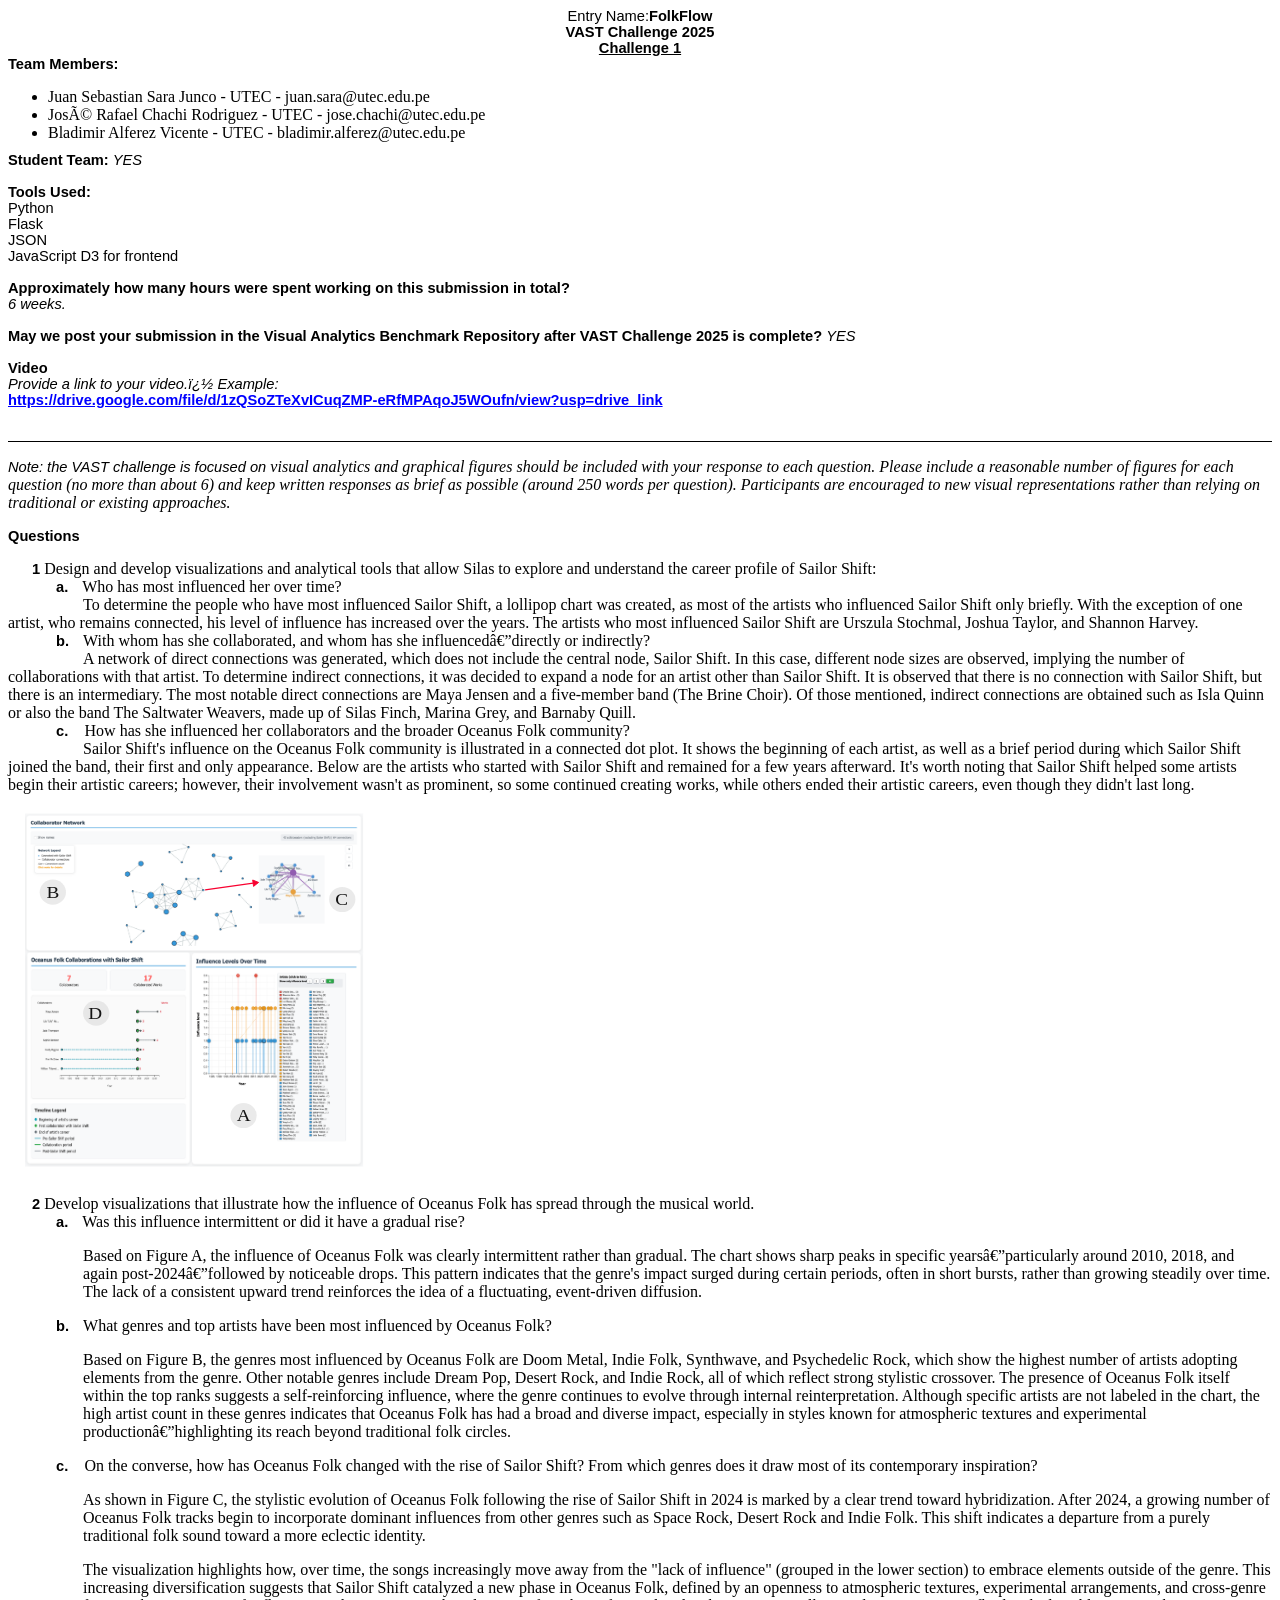
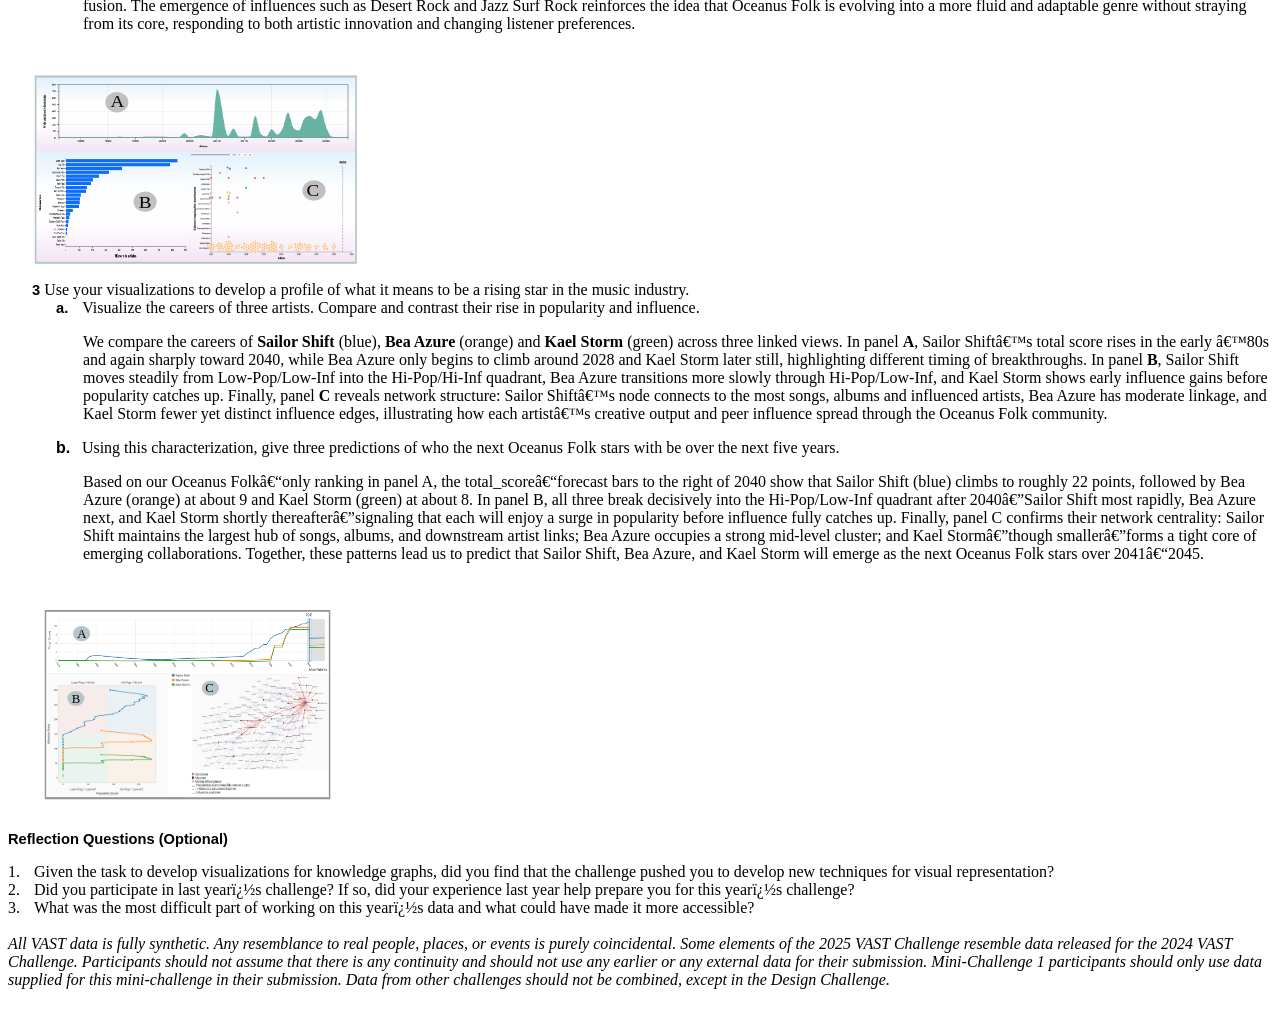
<file: VAST Challenge 2025 C1 Answer Sheet.htm>
<html xmlns:v="urn:schemas-microsoft-com:vml"
xmlns:o="urn:schemas-microsoft-com:office:office"
xmlns:w="urn:schemas-microsoft-com:office:word"
xmlns:x="urn:schemas-microsoft-com:office:excel"
xmlns:dt="uuid:C2F41010-65B3-11d1-A29F-00AA00C14882"
xmlns:m="http://schemas.microsoft.com/office/2004/12/omml"
xmlns="http://www.w3.org/TR/REC-html40">

<head>
<meta http-equiv=Content-Type content="text/html; charset=windows-1252">
<meta name=ProgId content=Word.Document>
<meta name=Generator content="Microsoft Word 15">
<meta name=Originator content="Microsoft Word 15">
<link rel=File-List
href="VAST%20Challenge%202025%20C1%20Answer%20Sheet_files/filelist.xml">
<title>FolkFlow: VAST Challenge 1</title>
<!--[if gte mso 9]><xml>
 <o:DocumentProperties>
  <o:Author>Whiting, Mark A</o:Author>
  <o:Template>Normal</o:Template>
  <o:LastAuthor>Lamar, Natalie C</o:LastAuthor>
  <o:Revision>5</o:Revision>
  <o:TotalTime>193</o:TotalTime>
  <o:Created>2025-04-28T20:19:00Z</o:Created>
  <o:LastSaved>2025-04-28T20:41:00Z</o:LastSaved>
  <o:Pages>3</o:Pages>
  <o:Words>670</o:Words>
  <o:Characters>3905</o:Characters>
  <o:Company>Pacific Northwest Versions panel</o:Company>
  <o:Lines>32</o:Lines>
  <o:Paragraphs>9</o:Paragraphs>
  <o:CharactersWithSpaces>4566</o:CharactersWithSpaces>
  <o:Version>16.00</o:Version>
 </o:DocumentProperties>
 <o:CustomDocumentProperties>
  <o:GrammarlyDocumentId dt:dt="string">a4e2c95af1fdde5b488475b43b4a23f101aefdc7aca085c263d03f771c3ad447</o:GrammarlyDocumentId>
 </o:CustomDocumentProperties>
</xml><![endif]-->
<link rel=themeData
href="VAST%20Challenge%202025%20C1%20Answer%20Sheet_files/themedata.thmx">
<link rel=colorSchemeMapping
href="VAST%20Challenge%202025%20C1%20Answer%20Sheet_files/colorschememapping.xml">
<!--[if gte mso 9]><xml>
 <w:WordDocument>
  <w:View>Print</w:View>
  <w:Zoom>180</w:Zoom>
  <w:SpellingState>Clean</w:SpellingState>
  <w:GrammarState>Clean</w:GrammarState>
  <w:TrackMoves/>
  <w:TrackFormatting/>
  <w:ValidateAgainstSchemas/>
  <w:SaveIfXMLInvalid>false</w:SaveIfXMLInvalid>
  <w:IgnoreMixedContent>false</w:IgnoreMixedContent>
  <w:AlwaysShowPlaceholderText>false</w:AlwaysShowPlaceholderText>
  <w:DoNotPromoteQF/>
  <w:LidThemeOther>EN-US</w:LidThemeOther>
  <w:LidThemeAsian>X-NONE</w:LidThemeAsian>
  <w:LidThemeComplexScript>X-NONE</w:LidThemeComplexScript>
  <w:Compatibility>
   <w:BreakWrappedTables/>
   <w:SnapToGridInCell/>
   <w:WrapTextWithPunct/>
   <w:UseAsianBreakRules/>
   <w:DontGrowAutofit/>
   <w:SplitPgBreakAndParaMark/>
   <w:DontVertAlignCellWithSp/>
   <w:DontBreakConstrainedForcedTables/>
   <w:DontVertAlignInTxbx/>
   <w:Word11KerningPairs/>
   <w:CachedColBalance/>
  </w:Compatibility>
  <w:DocumentVariables>
   <w:__Grammarly_42____i>H4sIAAAAAAAEAKtWckksSQxILCpxzi/NK1GyMqwFAAEhoTITAAAA</w:__Grammarly_42____i>
   <w:__Grammarly_42___1>H4sIAAAAAAAEAKtWcslP9kxRslIyNDY2MjcxtTQxNrUwN7MAcpR0lIJTi4sz8/NACkxqAf7yzWwsAAAA</w:__Grammarly_42___1>
  </w:DocumentVariables>
  <w:BrowserLevel>MicrosoftInternetExplorer4</w:BrowserLevel>
  <m:mathPr>
   <m:mathFont m:val="Cambria Math"/>
   <m:brkBin m:val="before"/>
   <m:brkBinSub m:val="&#45;-"/>
   <m:smallFrac m:val="off"/>
   <m:dispDef/>
   <m:lMargin m:val="0"/>
   <m:rMargin m:val="0"/>
   <m:defJc m:val="centerGroup"/>
   <m:wrapIndent m:val="1440"/>
   <m:intLim m:val="subSup"/>
   <m:naryLim m:val="undOvr"/>
  </m:mathPr></w:WordDocument>
</xml><![endif]--><!--[if gte mso 9]><xml>
 <w:LatentStyles DefLockedState="false" DefUnhideWhenUsed="false"
  DefSemiHidden="false" DefQFormat="false" DefPriority="99"
  LatentStyleCount="376">
  <w:LsdException Locked="false" Priority="0" QFormat="true" Name="Normal"/>
  <w:LsdException Locked="false" Priority="9" QFormat="true" Name="heading 1"/>
  <w:LsdException Locked="false" Priority="9" QFormat="true" Name="heading 2"/>
  <w:LsdException Locked="false" Priority="9" QFormat="true" Name="heading 3"/>
  <w:LsdException Locked="false" Priority="9" SemiHidden="true"
   UnhideWhenUsed="true" QFormat="true" Name="heading 4"/>
  <w:LsdException Locked="false" Priority="9" SemiHidden="true"
   UnhideWhenUsed="true" QFormat="true" Name="heading 5"/>
  <w:LsdException Locked="false" Priority="9" SemiHidden="true"
   UnhideWhenUsed="true" QFormat="true" Name="heading 6"/>
  <w:LsdException Locked="false" Priority="9" SemiHidden="true"
   UnhideWhenUsed="true" QFormat="true" Name="heading 7"/>
  <w:LsdException Locked="false" Priority="9" SemiHidden="true"
   UnhideWhenUsed="true" QFormat="true" Name="heading 8"/>
  <w:LsdException Locked="false" Priority="9" SemiHidden="true"
   UnhideWhenUsed="true" QFormat="true" Name="heading 9"/>
  <w:LsdException Locked="false" SemiHidden="true" UnhideWhenUsed="true"
   Name="index 1"/>
  <w:LsdException Locked="false" SemiHidden="true" UnhideWhenUsed="true"
   Name="index 2"/>
  <w:LsdException Locked="false" SemiHidden="true" UnhideWhenUsed="true"
   Name="index 3"/>
  <w:LsdException Locked="false" SemiHidden="true" UnhideWhenUsed="true"
   Name="index 4"/>
  <w:LsdException Locked="false" SemiHidden="true" UnhideWhenUsed="true"
   Name="index 5"/>
  <w:LsdException Locked="false" SemiHidden="true" UnhideWhenUsed="true"
   Name="index 6"/>
  <w:LsdException Locked="false" SemiHidden="true" UnhideWhenUsed="true"
   Name="index 7"/>
  <w:LsdException Locked="false" SemiHidden="true" UnhideWhenUsed="true"
   Name="index 8"/>
  <w:LsdException Locked="false" SemiHidden="true" UnhideWhenUsed="true"
   Name="index 9"/>
  <w:LsdException Locked="false" Priority="39" SemiHidden="true"
   UnhideWhenUsed="true" Name="toc 1"/>
  <w:LsdException Locked="false" Priority="39" SemiHidden="true"
   UnhideWhenUsed="true" Name="toc 2"/>
  <w:LsdException Locked="false" Priority="39" SemiHidden="true"
   UnhideWhenUsed="true" Name="toc 3"/>
  <w:LsdException Locked="false" Priority="39" SemiHidden="true"
   UnhideWhenUsed="true" Name="toc 4"/>
  <w:LsdException Locked="false" Priority="39" SemiHidden="true"
   UnhideWhenUsed="true" Name="toc 5"/>
  <w:LsdException Locked="false" Priority="39" SemiHidden="true"
   UnhideWhenUsed="true" Name="toc 6"/>
  <w:LsdException Locked="false" Priority="39" SemiHidden="true"
   UnhideWhenUsed="true" Name="toc 7"/>
  <w:LsdException Locked="false" Priority="39" SemiHidden="true"
   UnhideWhenUsed="true" Name="toc 8"/>
  <w:LsdException Locked="false" Priority="39" SemiHidden="true"
   UnhideWhenUsed="true" Name="toc 9"/>
  <w:LsdException Locked="false" SemiHidden="true" UnhideWhenUsed="true"
   Name="Normal Indent"/>
  <w:LsdException Locked="false" SemiHidden="true" UnhideWhenUsed="true"
   Name="footnote text"/>
  <w:LsdException Locked="false" SemiHidden="true" UnhideWhenUsed="true"
   Name="annotation text"/>
  <w:LsdException Locked="false" SemiHidden="true" UnhideWhenUsed="true"
   Name="header"/>
  <w:LsdException Locked="false" SemiHidden="true" UnhideWhenUsed="true"
   Name="footer"/>
  <w:LsdException Locked="false" SemiHidden="true" UnhideWhenUsed="true"
   Name="index heading"/>
  <w:LsdException Locked="false" Priority="35" SemiHidden="true"
   UnhideWhenUsed="true" QFormat="true" Name="caption"/>
  <w:LsdException Locked="false" SemiHidden="true" UnhideWhenUsed="true"
   Name="table of figures"/>
  <w:LsdException Locked="false" SemiHidden="true" UnhideWhenUsed="true"
   Name="envelope address"/>
  <w:LsdException Locked="false" SemiHidden="true" UnhideWhenUsed="true"
   Name="envelope return"/>
  <w:LsdException Locked="false" SemiHidden="true" UnhideWhenUsed="true"
   Name="footnote reference"/>
  <w:LsdException Locked="false" SemiHidden="true" UnhideWhenUsed="true"
   Name="annotation reference"/>
  <w:LsdException Locked="false" SemiHidden="true" UnhideWhenUsed="true"
   Name="line number"/>
  <w:LsdException Locked="false" SemiHidden="true" UnhideWhenUsed="true"
   Name="page number"/>
  <w:LsdException Locked="false" SemiHidden="true" UnhideWhenUsed="true"
   Name="endnote reference"/>
  <w:LsdException Locked="false" SemiHidden="true" UnhideWhenUsed="true"
   Name="endnote text"/>
  <w:LsdException Locked="false" SemiHidden="true" UnhideWhenUsed="true"
   Name="table of authorities"/>
  <w:LsdException Locked="false" SemiHidden="true" UnhideWhenUsed="true"
   Name="macro"/>
  <w:LsdException Locked="false" SemiHidden="true" UnhideWhenUsed="true"
   Name="toa heading"/>
  <w:LsdException Locked="false" SemiHidden="true" UnhideWhenUsed="true"
   Name="List"/>
  <w:LsdException Locked="false" SemiHidden="true" UnhideWhenUsed="true"
   Name="List Bullet"/>
  <w:LsdException Locked="false" SemiHidden="true" UnhideWhenUsed="true"
   Name="List Number"/>
  <w:LsdException Locked="false" SemiHidden="true" UnhideWhenUsed="true"
   Name="List 2"/>
  <w:LsdException Locked="false" SemiHidden="true" UnhideWhenUsed="true"
   Name="List 3"/>
  <w:LsdException Locked="false" SemiHidden="true" UnhideWhenUsed="true"
   Name="List 4"/>
  <w:LsdException Locked="false" SemiHidden="true" UnhideWhenUsed="true"
   Name="List 5"/>
  <w:LsdException Locked="false" SemiHidden="true" UnhideWhenUsed="true"
   Name="List Bullet 2"/>
  <w:LsdException Locked="false" SemiHidden="true" UnhideWhenUsed="true"
   Name="List Bullet 3"/>
  <w:LsdException Locked="false" SemiHidden="true" UnhideWhenUsed="true"
   Name="List Bullet 4"/>
  <w:LsdException Locked="false" SemiHidden="true" UnhideWhenUsed="true"
   Name="List Bullet 5"/>
  <w:LsdException Locked="false" SemiHidden="true" UnhideWhenUsed="true"
   Name="List Number 2"/>
  <w:LsdException Locked="false" SemiHidden="true" UnhideWhenUsed="true"
   Name="List Number 3"/>
  <w:LsdException Locked="false" SemiHidden="true" UnhideWhenUsed="true"
   Name="List Number 4"/>
  <w:LsdException Locked="false" SemiHidden="true" UnhideWhenUsed="true"
   Name="List Number 5"/>
  <w:LsdException Locked="false" Priority="10" QFormat="true" Name="Title"/>
  <w:LsdException Locked="false" SemiHidden="true" UnhideWhenUsed="true"
   Name="Closing"/>
  <w:LsdException Locked="false" SemiHidden="true" UnhideWhenUsed="true"
   Name="Signature"/>
  <w:LsdException Locked="false" Priority="1" SemiHidden="true"
   UnhideWhenUsed="true" Name="Default Paragraph Font"/>
  <w:LsdException Locked="false" SemiHidden="true" UnhideWhenUsed="true"
   Name="Body Text"/>
  <w:LsdException Locked="false" SemiHidden="true" UnhideWhenUsed="true"
   Name="Body Text Indent"/>
  <w:LsdException Locked="false" SemiHidden="true" UnhideWhenUsed="true"
   Name="List Continue"/>
  <w:LsdException Locked="false" SemiHidden="true" UnhideWhenUsed="true"
   Name="List Continue 2"/>
  <w:LsdException Locked="false" SemiHidden="true" UnhideWhenUsed="true"
   Name="List Continue 3"/>
  <w:LsdException Locked="false" SemiHidden="true" UnhideWhenUsed="true"
   Name="List Continue 4"/>
  <w:LsdException Locked="false" SemiHidden="true" UnhideWhenUsed="true"
   Name="List Continue 5"/>
  <w:LsdException Locked="false" SemiHidden="true" UnhideWhenUsed="true"
   Name="Message Header"/>
  <w:LsdException Locked="false" Priority="11" QFormat="true" Name="Subtitle"/>
  <w:LsdException Locked="false" SemiHidden="true" UnhideWhenUsed="true"
   Name="Salutation"/>
  <w:LsdException Locked="false" SemiHidden="true" UnhideWhenUsed="true"
   Name="Date"/>
  <w:LsdException Locked="false" SemiHidden="true" UnhideWhenUsed="true"
   Name="Body Text First Indent"/>
  <w:LsdException Locked="false" SemiHidden="true" UnhideWhenUsed="true"
   Name="Body Text First Indent 2"/>
  <w:LsdException Locked="false" SemiHidden="true" UnhideWhenUsed="true"
   Name="Note Heading"/>
  <w:LsdException Locked="false" SemiHidden="true" UnhideWhenUsed="true"
   Name="Body Text 2"/>
  <w:LsdException Locked="false" SemiHidden="true" UnhideWhenUsed="true"
   Name="Body Text 3"/>
  <w:LsdException Locked="false" SemiHidden="true" UnhideWhenUsed="true"
   Name="Body Text Indent 2"/>
  <w:LsdException Locked="false" SemiHidden="true" UnhideWhenUsed="true"
   Name="Body Text Indent 3"/>
  <w:LsdException Locked="false" SemiHidden="true" UnhideWhenUsed="true"
   Name="Block Text"/>
  <w:LsdException Locked="false" SemiHidden="true" UnhideWhenUsed="true"
   Name="Hyperlink"/>
  <w:LsdException Locked="false" SemiHidden="true" UnhideWhenUsed="true"
   Name="FollowedHyperlink"/>
  <w:LsdException Locked="false" Priority="22" QFormat="true" Name="Strong"/>
  <w:LsdException Locked="false" Priority="20" QFormat="true" Name="Emphasis"/>
  <w:LsdException Locked="false" SemiHidden="true" UnhideWhenUsed="true"
   Name="Document Map"/>
  <w:LsdException Locked="false" SemiHidden="true" UnhideWhenUsed="true"
   Name="Plain Text"/>
  <w:LsdException Locked="false" SemiHidden="true" UnhideWhenUsed="true"
   Name="E-mail Signature"/>
  <w:LsdException Locked="false" SemiHidden="true" UnhideWhenUsed="true"
   Name="HTML Top of Form"/>
  <w:LsdException Locked="false" SemiHidden="true" UnhideWhenUsed="true"
   Name="HTML Bottom of Form"/>
  <w:LsdException Locked="false" SemiHidden="true" UnhideWhenUsed="true"
   Name="Normal (Web)"/>
  <w:LsdException Locked="false" SemiHidden="true" UnhideWhenUsed="true"
   Name="HTML Acronym"/>
  <w:LsdException Locked="false" SemiHidden="true" UnhideWhenUsed="true"
   Name="HTML Address"/>
  <w:LsdException Locked="false" SemiHidden="true" UnhideWhenUsed="true"
   Name="HTML Cite"/>
  <w:LsdException Locked="false" SemiHidden="true" UnhideWhenUsed="true"
   Name="HTML Code"/>
  <w:LsdException Locked="false" SemiHidden="true" UnhideWhenUsed="true"
   Name="HTML Definition"/>
  <w:LsdException Locked="false" SemiHidden="true" UnhideWhenUsed="true"
   Name="HTML Keyboard"/>
  <w:LsdException Locked="false" SemiHidden="true" UnhideWhenUsed="true"
   Name="HTML Preformatted"/>
  <w:LsdException Locked="false" SemiHidden="true" UnhideWhenUsed="true"
   Name="HTML Sample"/>
  <w:LsdException Locked="false" SemiHidden="true" UnhideWhenUsed="true"
   Name="HTML Typewriter"/>
  <w:LsdException Locked="false" SemiHidden="true" UnhideWhenUsed="true"
   Name="HTML Variable"/>
  <w:LsdException Locked="false" SemiHidden="true" UnhideWhenUsed="true"
   Name="Normal Table"/>
  <w:LsdException Locked="false" SemiHidden="true" UnhideWhenUsed="true"
   Name="annotation subject"/>
  <w:LsdException Locked="false" SemiHidden="true" UnhideWhenUsed="true"
   Name="No List"/>
  <w:LsdException Locked="false" SemiHidden="true" UnhideWhenUsed="true"
   Name="Outline List 1"/>
  <w:LsdException Locked="false" SemiHidden="true" UnhideWhenUsed="true"
   Name="Outline List 2"/>
  <w:LsdException Locked="false" SemiHidden="true" UnhideWhenUsed="true"
   Name="Outline List 3"/>
  <w:LsdException Locked="false" SemiHidden="true" UnhideWhenUsed="true"
   Name="Table Simple 1"/>
  <w:LsdException Locked="false" SemiHidden="true" UnhideWhenUsed="true"
   Name="Table Simple 2"/>
  <w:LsdException Locked="false" SemiHidden="true" UnhideWhenUsed="true"
   Name="Table Simple 3"/>
  <w:LsdException Locked="false" SemiHidden="true" UnhideWhenUsed="true"
   Name="Table Classic 1"/>
  <w:LsdException Locked="false" SemiHidden="true" UnhideWhenUsed="true"
   Name="Table Classic 2"/>
  <w:LsdException Locked="false" SemiHidden="true" UnhideWhenUsed="true"
   Name="Table Classic 3"/>
  <w:LsdException Locked="false" SemiHidden="true" UnhideWhenUsed="true"
   Name="Table Classic 4"/>
  <w:LsdException Locked="false" SemiHidden="true" UnhideWhenUsed="true"
   Name="Table Colorful 1"/>
  <w:LsdException Locked="false" SemiHidden="true" UnhideWhenUsed="true"
   Name="Table Colorful 2"/>
  <w:LsdException Locked="false" SemiHidden="true" UnhideWhenUsed="true"
   Name="Table Colorful 3"/>
  <w:LsdException Locked="false" SemiHidden="true" UnhideWhenUsed="true"
   Name="Table Columns 1"/>
  <w:LsdException Locked="false" SemiHidden="true" UnhideWhenUsed="true"
   Name="Table Columns 2"/>
  <w:LsdException Locked="false" SemiHidden="true" UnhideWhenUsed="true"
   Name="Table Columns 3"/>
  <w:LsdException Locked="false" SemiHidden="true" UnhideWhenUsed="true"
   Name="Table Columns 4"/>
  <w:LsdException Locked="false" SemiHidden="true" UnhideWhenUsed="true"
   Name="Table Columns 5"/>
  <w:LsdException Locked="false" SemiHidden="true" UnhideWhenUsed="true"
   Name="Table Grid 1"/>
  <w:LsdException Locked="false" SemiHidden="true" UnhideWhenUsed="true"
   Name="Table Grid 2"/>
  <w:LsdException Locked="false" SemiHidden="true" UnhideWhenUsed="true"
   Name="Table Grid 3"/>
  <w:LsdException Locked="false" SemiHidden="true" UnhideWhenUsed="true"
   Name="Table Grid 4"/>
  <w:LsdException Locked="false" SemiHidden="true" UnhideWhenUsed="true"
   Name="Table Grid 5"/>
  <w:LsdException Locked="false" SemiHidden="true" UnhideWhenUsed="true"
   Name="Table Grid 6"/>
  <w:LsdException Locked="false" SemiHidden="true" UnhideWhenUsed="true"
   Name="Table Grid 7"/>
  <w:LsdException Locked="false" SemiHidden="true" UnhideWhenUsed="true"
   Name="Table Grid 8"/>
  <w:LsdException Locked="false" SemiHidden="true" UnhideWhenUsed="true"
   Name="Table List 1"/>
  <w:LsdException Locked="false" SemiHidden="true" UnhideWhenUsed="true"
   Name="Table List 2"/>
  <w:LsdException Locked="false" SemiHidden="true" UnhideWhenUsed="true"
   Name="Table List 3"/>
  <w:LsdException Locked="false" SemiHidden="true" UnhideWhenUsed="true"
   Name="Table List 4"/>
  <w:LsdException Locked="false" SemiHidden="true" UnhideWhenUsed="true"
   Name="Table List 5"/>
  <w:LsdException Locked="false" SemiHidden="true" UnhideWhenUsed="true"
   Name="Table List 6"/>
  <w:LsdException Locked="false" SemiHidden="true" UnhideWhenUsed="true"
   Name="Table List 7"/>
  <w:LsdException Locked="false" SemiHidden="true" UnhideWhenUsed="true"
   Name="Table List 8"/>
  <w:LsdException Locked="false" SemiHidden="true" UnhideWhenUsed="true"
   Name="Table 3D effects 1"/>
  <w:LsdException Locked="false" SemiHidden="true" UnhideWhenUsed="true"
   Name="Table 3D effects 2"/>
  <w:LsdException Locked="false" SemiHidden="true" UnhideWhenUsed="true"
   Name="Table 3D effects 3"/>
  <w:LsdException Locked="false" SemiHidden="true" UnhideWhenUsed="true"
   Name="Table Contemporary"/>
  <w:LsdException Locked="false" SemiHidden="true" UnhideWhenUsed="true"
   Name="Table Elegant"/>
  <w:LsdException Locked="false" SemiHidden="true" UnhideWhenUsed="true"
   Name="Table Professional"/>
  <w:LsdException Locked="false" SemiHidden="true" UnhideWhenUsed="true"
   Name="Table Subtle 1"/>
  <w:LsdException Locked="false" SemiHidden="true" UnhideWhenUsed="true"
   Name="Table Subtle 2"/>
  <w:LsdException Locked="false" SemiHidden="true" UnhideWhenUsed="true"
   Name="Table Web 1"/>
  <w:LsdException Locked="false" SemiHidden="true" UnhideWhenUsed="true"
   Name="Table Web 2"/>
  <w:LsdException Locked="false" SemiHidden="true" UnhideWhenUsed="true"
   Name="Table Web 3"/>
  <w:LsdException Locked="false" SemiHidden="true" UnhideWhenUsed="true"
   Name="Balloon Text"/>
  <w:LsdException Locked="false" Priority="59" Name="Table Grid"/>
  <w:LsdException Locked="false" SemiHidden="true" UnhideWhenUsed="true"
   Name="Table Theme"/>
  <w:LsdException Locked="false" SemiHidden="true" Name="Placeholder Text"/>
  <w:LsdException Locked="false" Priority="1" QFormat="true" Name="No Spacing"/>
  <w:LsdException Locked="false" Priority="60" Name="Light Shading"/>
  <w:LsdException Locked="false" Priority="61" Name="Light List"/>
  <w:LsdException Locked="false" Priority="62" Name="Light Grid"/>
  <w:LsdException Locked="false" Priority="63" Name="Medium Shading 1"/>
  <w:LsdException Locked="false" Priority="64" Name="Medium Shading 2"/>
  <w:LsdException Locked="false" Priority="65" Name="Medium List 1"/>
  <w:LsdException Locked="false" Priority="66" Name="Medium List 2"/>
  <w:LsdException Locked="false" Priority="67" Name="Medium Grid 1"/>
  <w:LsdException Locked="false" Priority="68" Name="Medium Grid 2"/>
  <w:LsdException Locked="false" Priority="69" Name="Medium Grid 3"/>
  <w:LsdException Locked="false" Priority="70" Name="Dark List"/>
  <w:LsdException Locked="false" Priority="71" Name="Colorful Shading"/>
  <w:LsdException Locked="false" Priority="72" Name="Colorful List"/>
  <w:LsdException Locked="false" Priority="73" Name="Colorful Grid"/>
  <w:LsdException Locked="false" Priority="60" Name="Light Shading Accent 1"/>
  <w:LsdException Locked="false" Priority="61" Name="Light List Accent 1"/>
  <w:LsdException Locked="false" Priority="62" Name="Light Grid Accent 1"/>
  <w:LsdException Locked="false" Priority="63" Name="Medium Shading 1 Accent 1"/>
  <w:LsdException Locked="false" Priority="64" Name="Medium Shading 2 Accent 1"/>
  <w:LsdException Locked="false" Priority="65" Name="Medium List 1 Accent 1"/>
  <w:LsdException Locked="false" SemiHidden="true" Name="Revision"/>
  <w:LsdException Locked="false" Priority="34" QFormat="true"
   Name="List Paragraph"/>
  <w:LsdException Locked="false" Priority="29" QFormat="true" Name="Quote"/>
  <w:LsdException Locked="false" Priority="30" QFormat="true"
   Name="Intense Quote"/>
  <w:LsdException Locked="false" Priority="66" Name="Medium List 2 Accent 1"/>
  <w:LsdException Locked="false" Priority="67" Name="Medium Grid 1 Accent 1"/>
  <w:LsdException Locked="false" Priority="68" Name="Medium Grid 2 Accent 1"/>
  <w:LsdException Locked="false" Priority="69" Name="Medium Grid 3 Accent 1"/>
  <w:LsdException Locked="false" Priority="70" Name="Dark List Accent 1"/>
  <w:LsdException Locked="false" Priority="71" Name="Colorful Shading Accent 1"/>
  <w:LsdException Locked="false" Priority="72" Name="Colorful List Accent 1"/>
  <w:LsdException Locked="false" Priority="73" Name="Colorful Grid Accent 1"/>
  <w:LsdException Locked="false" Priority="60" Name="Light Shading Accent 2"/>
  <w:LsdException Locked="false" Priority="61" Name="Light List Accent 2"/>
  <w:LsdException Locked="false" Priority="62" Name="Light Grid Accent 2"/>
  <w:LsdException Locked="false" Priority="63" Name="Medium Shading 1 Accent 2"/>
  <w:LsdException Locked="false" Priority="64" Name="Medium Shading 2 Accent 2"/>
  <w:LsdException Locked="false" Priority="65" Name="Medium List 1 Accent 2"/>
  <w:LsdException Locked="false" Priority="66" Name="Medium List 2 Accent 2"/>
  <w:LsdException Locked="false" Priority="67" Name="Medium Grid 1 Accent 2"/>
  <w:LsdException Locked="false" Priority="68" Name="Medium Grid 2 Accent 2"/>
  <w:LsdException Locked="false" Priority="69" Name="Medium Grid 3 Accent 2"/>
  <w:LsdException Locked="false" Priority="70" Name="Dark List Accent 2"/>
  <w:LsdException Locked="false" Priority="71" Name="Colorful Shading Accent 2"/>
  <w:LsdException Locked="false" Priority="72" Name="Colorful List Accent 2"/>
  <w:LsdException Locked="false" Priority="73" Name="Colorful Grid Accent 2"/>
  <w:LsdException Locked="false" Priority="60" Name="Light Shading Accent 3"/>
  <w:LsdException Locked="false" Priority="61" Name="Light List Accent 3"/>
  <w:LsdException Locked="false" Priority="62" Name="Light Grid Accent 3"/>
  <w:LsdException Locked="false" Priority="63" Name="Medium Shading 1 Accent 3"/>
  <w:LsdException Locked="false" Priority="64" Name="Medium Shading 2 Accent 3"/>
  <w:LsdException Locked="false" Priority="65" Name="Medium List 1 Accent 3"/>
  <w:LsdException Locked="false" Priority="66" Name="Medium List 2 Accent 3"/>
  <w:LsdException Locked="false" Priority="67" Name="Medium Grid 1 Accent 3"/>
  <w:LsdException Locked="false" Priority="68" Name="Medium Grid 2 Accent 3"/>
  <w:LsdException Locked="false" Priority="69" Name="Medium Grid 3 Accent 3"/>
  <w:LsdException Locked="false" Priority="70" Name="Dark List Accent 3"/>
  <w:LsdException Locked="false" Priority="71" Name="Colorful Shading Accent 3"/>
  <w:LsdException Locked="false" Priority="72" Name="Colorful List Accent 3"/>
  <w:LsdException Locked="false" Priority="73" Name="Colorful Grid Accent 3"/>
  <w:LsdException Locked="false" Priority="60" Name="Light Shading Accent 4"/>
  <w:LsdException Locked="false" Priority="61" Name="Light List Accent 4"/>
  <w:LsdException Locked="false" Priority="62" Name="Light Grid Accent 4"/>
  <w:LsdException Locked="false" Priority="63" Name="Medium Shading 1 Accent 4"/>
  <w:LsdException Locked="false" Priority="64" Name="Medium Shading 2 Accent 4"/>
  <w:LsdException Locked="false" Priority="65" Name="Medium List 1 Accent 4"/>
  <w:LsdException Locked="false" Priority="66" Name="Medium List 2 Accent 4"/>
  <w:LsdException Locked="false" Priority="67" Name="Medium Grid 1 Accent 4"/>
  <w:LsdException Locked="false" Priority="68" Name="Medium Grid 2 Accent 4"/>
  <w:LsdException Locked="false" Priority="69" Name="Medium Grid 3 Accent 4"/>
  <w:LsdException Locked="false" Priority="70" Name="Dark List Accent 4"/>
  <w:LsdException Locked="false" Priority="71" Name="Colorful Shading Accent 4"/>
  <w:LsdException Locked="false" Priority="72" Name="Colorful List Accent 4"/>
  <w:LsdException Locked="false" Priority="73" Name="Colorful Grid Accent 4"/>
  <w:LsdException Locked="false" Priority="60" Name="Light Shading Accent 5"/>
  <w:LsdException Locked="false" Priority="61" Name="Light List Accent 5"/>
  <w:LsdException Locked="false" Priority="62" Name="Light Grid Accent 5"/>
  <w:LsdException Locked="false" Priority="63" Name="Medium Shading 1 Accent 5"/>
  <w:LsdException Locked="false" Priority="64" Name="Medium Shading 2 Accent 5"/>
  <w:LsdException Locked="false" Priority="65" Name="Medium List 1 Accent 5"/>
  <w:LsdException Locked="false" Priority="66" Name="Medium List 2 Accent 5"/>
  <w:LsdException Locked="false" Priority="67" Name="Medium Grid 1 Accent 5"/>
  <w:LsdException Locked="false" Priority="68" Name="Medium Grid 2 Accent 5"/>
  <w:LsdException Locked="false" Priority="69" Name="Medium Grid 3 Accent 5"/>
  <w:LsdException Locked="false" Priority="70" Name="Dark List Accent 5"/>
  <w:LsdException Locked="false" Priority="71" Name="Colorful Shading Accent 5"/>
  <w:LsdException Locked="false" Priority="72" Name="Colorful List Accent 5"/>
  <w:LsdException Locked="false" Priority="73" Name="Colorful Grid Accent 5"/>
  <w:LsdException Locked="false" Priority="60" Name="Light Shading Accent 6"/>
  <w:LsdException Locked="false" Priority="61" Name="Light List Accent 6"/>
  <w:LsdException Locked="false" Priority="62" Name="Light Grid Accent 6"/>
  <w:LsdException Locked="false" Priority="63" Name="Medium Shading 1 Accent 6"/>
  <w:LsdException Locked="false" Priority="64" Name="Medium Shading 2 Accent 6"/>
  <w:LsdException Locked="false" Priority="65" Name="Medium List 1 Accent 6"/>
  <w:LsdException Locked="false" Priority="66" Name="Medium List 2 Accent 6"/>
  <w:LsdException Locked="false" Priority="67" Name="Medium Grid 1 Accent 6"/>
  <w:LsdException Locked="false" Priority="68" Name="Medium Grid 2 Accent 6"/>
  <w:LsdException Locked="false" Priority="69" Name="Medium Grid 3 Accent 6"/>
  <w:LsdException Locked="false" Priority="70" Name="Dark List Accent 6"/>
  <w:LsdException Locked="false" Priority="71" Name="Colorful Shading Accent 6"/>
  <w:LsdException Locked="false" Priority="72" Name="Colorful List Accent 6"/>
  <w:LsdException Locked="false" Priority="73" Name="Colorful Grid Accent 6"/>
  <w:LsdException Locked="false" Priority="19" QFormat="true"
   Name="Subtle Emphasis"/>
  <w:LsdException Locked="false" Priority="21" QFormat="true"
   Name="Intense Emphasis"/>
  <w:LsdException Locked="false" Priority="31" QFormat="true"
   Name="Subtle Reference"/>
  <w:LsdException Locked="false" Priority="32" QFormat="true"
   Name="Intense Reference"/>
  <w:LsdException Locked="false" Priority="33" QFormat="true" Name="Book Title"/>
  <w:LsdException Locked="false" Priority="37" SemiHidden="true"
   UnhideWhenUsed="true" Name="Bibliography"/>
  <w:LsdException Locked="false" Priority="39" SemiHidden="true"
   UnhideWhenUsed="true" QFormat="true" Name="TOC Heading"/>
  <w:LsdException Locked="false" Priority="41" Name="Plain Table 1"/>
  <w:LsdException Locked="false" Priority="42" Name="Plain Table 2"/>
  <w:LsdException Locked="false" Priority="43" Name="Plain Table 3"/>
  <w:LsdException Locked="false" Priority="44" Name="Plain Table 4"/>
  <w:LsdException Locked="false" Priority="45" Name="Plain Table 5"/>
  <w:LsdException Locked="false" Priority="40" Name="Grid Table Light"/>
  <w:LsdException Locked="false" Priority="46" Name="Grid Table 1 Light"/>
  <w:LsdException Locked="false" Priority="47" Name="Grid Table 2"/>
  <w:LsdException Locked="false" Priority="48" Name="Grid Table 3"/>
  <w:LsdException Locked="false" Priority="49" Name="Grid Table 4"/>
  <w:LsdException Locked="false" Priority="50" Name="Grid Table 5 Dark"/>
  <w:LsdException Locked="false" Priority="51" Name="Grid Table 6 Colorful"/>
  <w:LsdException Locked="false" Priority="52" Name="Grid Table 7 Colorful"/>
  <w:LsdException Locked="false" Priority="46"
   Name="Grid Table 1 Light Accent 1"/>
  <w:LsdException Locked="false" Priority="47" Name="Grid Table 2 Accent 1"/>
  <w:LsdException Locked="false" Priority="48" Name="Grid Table 3 Accent 1"/>
  <w:LsdException Locked="false" Priority="49" Name="Grid Table 4 Accent 1"/>
  <w:LsdException Locked="false" Priority="50" Name="Grid Table 5 Dark Accent 1"/>
  <w:LsdException Locked="false" Priority="51"
   Name="Grid Table 6 Colorful Accent 1"/>
  <w:LsdException Locked="false" Priority="52"
   Name="Grid Table 7 Colorful Accent 1"/>
  <w:LsdException Locked="false" Priority="46"
   Name="Grid Table 1 Light Accent 2"/>
  <w:LsdException Locked="false" Priority="47" Name="Grid Table 2 Accent 2"/>
  <w:LsdException Locked="false" Priority="48" Name="Grid Table 3 Accent 2"/>
  <w:LsdException Locked="false" Priority="49" Name="Grid Table 4 Accent 2"/>
  <w:LsdException Locked="false" Priority="50" Name="Grid Table 5 Dark Accent 2"/>
  <w:LsdException Locked="false" Priority="51"
   Name="Grid Table 6 Colorful Accent 2"/>
  <w:LsdException Locked="false" Priority="52"
   Name="Grid Table 7 Colorful Accent 2"/>
  <w:LsdException Locked="false" Priority="46"
   Name="Grid Table 1 Light Accent 3"/>
  <w:LsdException Locked="false" Priority="47" Name="Grid Table 2 Accent 3"/>
  <w:LsdException Locked="false" Priority="48" Name="Grid Table 3 Accent 3"/>
  <w:LsdException Locked="false" Priority="49" Name="Grid Table 4 Accent 3"/>
  <w:LsdException Locked="false" Priority="50" Name="Grid Table 5 Dark Accent 3"/>
  <w:LsdException Locked="false" Priority="51"
   Name="Grid Table 6 Colorful Accent 3"/>
  <w:LsdException Locked="false" Priority="52"
   Name="Grid Table 7 Colorful Accent 3"/>
  <w:LsdException Locked="false" Priority="46"
   Name="Grid Table 1 Light Accent 4"/>
  <w:LsdException Locked="false" Priority="47" Name="Grid Table 2 Accent 4"/>
  <w:LsdException Locked="false" Priority="48" Name="Grid Table 3 Accent 4"/>
  <w:LsdException Locked="false" Priority="49" Name="Grid Table 4 Accent 4"/>
  <w:LsdException Locked="false" Priority="50" Name="Grid Table 5 Dark Accent 4"/>
  <w:LsdException Locked="false" Priority="51"
   Name="Grid Table 6 Colorful Accent 4"/>
  <w:LsdException Locked="false" Priority="52"
   Name="Grid Table 7 Colorful Accent 4"/>
  <w:LsdException Locked="false" Priority="46"
   Name="Grid Table 1 Light Accent 5"/>
  <w:LsdException Locked="false" Priority="47" Name="Grid Table 2 Accent 5"/>
  <w:LsdException Locked="false" Priority="48" Name="Grid Table 3 Accent 5"/>
  <w:LsdException Locked="false" Priority="49" Name="Grid Table 4 Accent 5"/>
  <w:LsdException Locked="false" Priority="50" Name="Grid Table 5 Dark Accent 5"/>
  <w:LsdException Locked="false" Priority="51"
   Name="Grid Table 6 Colorful Accent 5"/>
  <w:LsdException Locked="false" Priority="52"
   Name="Grid Table 7 Colorful Accent 5"/>
  <w:LsdException Locked="false" Priority="46"
   Name="Grid Table 1 Light Accent 6"/>
  <w:LsdException Locked="false" Priority="47" Name="Grid Table 2 Accent 6"/>
  <w:LsdException Locked="false" Priority="48" Name="Grid Table 3 Accent 6"/>
  <w:LsdException Locked="false" Priority="49" Name="Grid Table 4 Accent 6"/>
  <w:LsdException Locked="false" Priority="50" Name="Grid Table 5 Dark Accent 6"/>
  <w:LsdException Locked="false" Priority="51"
   Name="Grid Table 6 Colorful Accent 6"/>
  <w:LsdException Locked="false" Priority="52"
   Name="Grid Table 7 Colorful Accent 6"/>
  <w:LsdException Locked="false" Priority="46" Name="List Table 1 Light"/>
  <w:LsdException Locked="false" Priority="47" Name="List Table 2"/>
  <w:LsdException Locked="false" Priority="48" Name="List Table 3"/>
  <w:LsdException Locked="false" Priority="49" Name="List Table 4"/>
  <w:LsdException Locked="false" Priority="50" Name="List Table 5 Dark"/>
  <w:LsdException Locked="false" Priority="51" Name="List Table 6 Colorful"/>
  <w:LsdException Locked="false" Priority="52" Name="List Table 7 Colorful"/>
  <w:LsdException Locked="false" Priority="46"
   Name="List Table 1 Light Accent 1"/>
  <w:LsdException Locked="false" Priority="47" Name="List Table 2 Accent 1"/>
  <w:LsdException Locked="false" Priority="48" Name="List Table 3 Accent 1"/>
  <w:LsdException Locked="false" Priority="49" Name="List Table 4 Accent 1"/>
  <w:LsdException Locked="false" Priority="50" Name="List Table 5 Dark Accent 1"/>
  <w:LsdException Locked="false" Priority="51"
   Name="List Table 6 Colorful Accent 1"/>
  <w:LsdException Locked="false" Priority="52"
   Name="List Table 7 Colorful Accent 1"/>
  <w:LsdException Locked="false" Priority="46"
   Name="List Table 1 Light Accent 2"/>
  <w:LsdException Locked="false" Priority="47" Name="List Table 2 Accent 2"/>
  <w:LsdException Locked="false" Priority="48" Name="List Table 3 Accent 2"/>
  <w:LsdException Locked="false" Priority="49" Name="List Table 4 Accent 2"/>
  <w:LsdException Locked="false" Priority="50" Name="List Table 5 Dark Accent 2"/>
  <w:LsdException Locked="false" Priority="51"
   Name="List Table 6 Colorful Accent 2"/>
  <w:LsdException Locked="false" Priority="52"
   Name="List Table 7 Colorful Accent 2"/>
  <w:LsdException Locked="false" Priority="46"
   Name="List Table 1 Light Accent 3"/>
  <w:LsdException Locked="false" Priority="47" Name="List Table 2 Accent 3"/>
  <w:LsdException Locked="false" Priority="48" Name="List Table 3 Accent 3"/>
  <w:LsdException Locked="false" Priority="49" Name="List Table 4 Accent 3"/>
  <w:LsdException Locked="false" Priority="50" Name="List Table 5 Dark Accent 3"/>
  <w:LsdException Locked="false" Priority="51"
   Name="List Table 6 Colorful Accent 3"/>
  <w:LsdException Locked="false" Priority="52"
   Name="List Table 7 Colorful Accent 3"/>
  <w:LsdException Locked="false" Priority="46"
   Name="List Table 1 Light Accent 4"/>
  <w:LsdException Locked="false" Priority="47" Name="List Table 2 Accent 4"/>
  <w:LsdException Locked="false" Priority="48" Name="List Table 3 Accent 4"/>
  <w:LsdException Locked="false" Priority="49" Name="List Table 4 Accent 4"/>
  <w:LsdException Locked="false" Priority="50" Name="List Table 5 Dark Accent 4"/>
  <w:LsdException Locked="false" Priority="51"
   Name="List Table 6 Colorful Accent 4"/>
  <w:LsdException Locked="false" Priority="52"
   Name="List Table 7 Colorful Accent 4"/>
  <w:LsdException Locked="false" Priority="46"
   Name="List Table 1 Light Accent 5"/>
  <w:LsdException Locked="false" Priority="47" Name="List Table 2 Accent 5"/>
  <w:LsdException Locked="false" Priority="48" Name="List Table 3 Accent 5"/>
  <w:LsdException Locked="false" Priority="49" Name="List Table 4 Accent 5"/>
  <w:LsdException Locked="false" Priority="50" Name="List Table 5 Dark Accent 5"/>
  <w:LsdException Locked="false" Priority="51"
   Name="List Table 6 Colorful Accent 5"/>
  <w:LsdException Locked="false" Priority="52"
   Name="List Table 7 Colorful Accent 5"/>
  <w:LsdException Locked="false" Priority="46"
   Name="List Table 1 Light Accent 6"/>
  <w:LsdException Locked="false" Priority="47" Name="List Table 2 Accent 6"/>
  <w:LsdException Locked="false" Priority="48" Name="List Table 3 Accent 6"/>
  <w:LsdException Locked="false" Priority="49" Name="List Table 4 Accent 6"/>
  <w:LsdException Locked="false" Priority="50" Name="List Table 5 Dark Accent 6"/>
  <w:LsdException Locked="false" Priority="51"
   Name="List Table 6 Colorful Accent 6"/>
  <w:LsdException Locked="false" Priority="52"
   Name="List Table 7 Colorful Accent 6"/>
  <w:LsdException Locked="false" SemiHidden="true" UnhideWhenUsed="true"
   Name="Mention"/>
  <w:LsdException Locked="false" SemiHidden="true" UnhideWhenUsed="true"
   Name="Smart Hyperlink"/>
  <w:LsdException Locked="false" SemiHidden="true" UnhideWhenUsed="true"
   Name="Hashtag"/>
  <w:LsdException Locked="false" SemiHidden="true" UnhideWhenUsed="true"
   Name="Unresolved Mention"/>
  <w:LsdException Locked="false" SemiHidden="true" UnhideWhenUsed="true"
   Name="Smart Link"/>
 </w:LatentStyles>
</xml><![endif]-->
<style>
<!--
 /* Font Definitions */
 @font-face
	{font-family:"Cambria Math";
	panose-1:2 4 5 3 5 4 6 3 2 4;
	mso-font-charset:0;
	mso-generic-font-family:roman;
	mso-font-pitch:variable;
	mso-font-signature:-536869121 1107305727 33554432 0 415 0;}
@font-face
	{font-family:Calibri;
	panose-1:2 15 5 2 2 2 4 3 2 4;
	mso-font-charset:0;
	mso-generic-font-family:swiss;
	mso-font-pitch:variable;
	mso-font-signature:-469750017 -1040178053 9 0 511 0;}
@font-face
	{font-family:"Source Sans Pro";
	mso-font-charset:0;
	mso-generic-font-family:swiss;
	mso-font-pitch:variable;
	mso-font-signature:1610613495 33554433 0 0 415 0;}
 /* Style Definitions */
 p.MsoNormal, li.MsoNormal, div.MsoNormal
	{mso-style-unhide:no;
	mso-style-qformat:yes;
	mso-style-parent:"";
	margin:0in;
	mso-pagination:widow-orphan;
	font-size:12.0pt;
	font-family:"Times New Roman",serif;
	mso-fareast-font-family:"Times New Roman";
	mso-fareast-theme-font:minor-fareast;
	color:black;}
h2
	{mso-style-priority:9;
	mso-style-unhide:no;
	mso-style-qformat:yes;
	mso-style-link:"Heading 2 Char";
	mso-margin-top-alt:auto;
	margin-right:0in;
	mso-margin-bottom-alt:auto;
	margin-left:0in;
	mso-pagination:widow-orphan;
	mso-outline-level:2;
	font-size:18.0pt;
	font-family:"Times New Roman",serif;
	mso-fareast-font-family:"Times New Roman";
	mso-fareast-theme-font:minor-fareast;
	color:black;
	font-weight:bold;}
h3
	{mso-style-priority:9;
	mso-style-unhide:no;
	mso-style-qformat:yes;
	mso-style-link:"Heading 3 Char";
	mso-margin-top-alt:auto;
	margin-right:0in;
	mso-margin-bottom-alt:auto;
	margin-left:0in;
	mso-pagination:widow-orphan;
	mso-outline-level:3;
	font-size:13.5pt;
	font-family:"Times New Roman",serif;
	mso-fareast-font-family:"Times New Roman";
	mso-fareast-theme-font:minor-fareast;
	color:black;
	font-weight:bold;}
a:link, span.MsoHyperlink
	{mso-style-priority:99;
	color:blue;
	text-decoration:underline;
	text-underline:single;}
a:visited, span.MsoHyperlinkFollowed
	{mso-style-noshow:yes;
	mso-style-priority:99;
	color:purple;
	text-decoration:underline;
	text-underline:single;}
p
	{mso-style-noshow:yes;
	mso-style-priority:99;
	mso-margin-top-alt:auto;
	margin-right:0in;
	mso-margin-bottom-alt:auto;
	margin-left:0in;
	mso-pagination:widow-orphan;
	font-size:12.0pt;
	font-family:"Times New Roman",serif;
	mso-fareast-font-family:"Times New Roman";
	mso-fareast-theme-font:minor-fareast;
	color:black;}
p.MsoNoSpacing, li.MsoNoSpacing, div.MsoNoSpacing
	{mso-style-noshow:yes;
	mso-style-priority:1;
	mso-style-unhide:no;
	mso-style-qformat:yes;
	mso-margin-top-alt:auto;
	margin-right:0in;
	mso-margin-bottom-alt:auto;
	margin-left:0in;
	mso-pagination:widow-orphan;
	font-size:12.0pt;
	font-family:"Times New Roman",serif;
	mso-fareast-font-family:"Times New Roman";
	color:windowtext;}
p.MsoListParagraph, li.MsoListParagraph, div.MsoListParagraph
	{mso-style-noshow:yes;
	mso-style-priority:34;
	mso-style-unhide:no;
	mso-style-qformat:yes;
	margin-top:0in;
	margin-right:0in;
	margin-bottom:0in;
	margin-left:.5in;
	mso-add-space:auto;
	mso-pagination:widow-orphan;
	font-size:12.0pt;
	font-family:"Times New Roman",serif;
	mso-fareast-font-family:"Times New Roman";
	mso-fareast-theme-font:minor-fareast;
	color:black;}
p.MsoListParagraphCxSpFirst, li.MsoListParagraphCxSpFirst, div.MsoListParagraphCxSpFirst
	{mso-style-noshow:yes;
	mso-style-priority:34;
	mso-style-unhide:no;
	mso-style-qformat:yes;
	mso-style-type:export-only;
	margin-top:0in;
	margin-right:0in;
	margin-bottom:0in;
	margin-left:.5in;
	mso-add-space:auto;
	mso-pagination:widow-orphan;
	font-size:12.0pt;
	font-family:"Times New Roman",serif;
	mso-fareast-font-family:"Times New Roman";
	mso-fareast-theme-font:minor-fareast;
	color:black;}
p.MsoListParagraphCxSpMiddle, li.MsoListParagraphCxSpMiddle, div.MsoListParagraphCxSpMiddle
	{mso-style-noshow:yes;
	mso-style-priority:34;
	mso-style-unhide:no;
	mso-style-qformat:yes;
	mso-style-type:export-only;
	margin-top:0in;
	margin-right:0in;
	margin-bottom:0in;
	margin-left:.5in;
	mso-add-space:auto;
	mso-pagination:widow-orphan;
	font-size:12.0pt;
	font-family:"Times New Roman",serif;
	mso-fareast-font-family:"Times New Roman";
	mso-fareast-theme-font:minor-fareast;
	color:black;}
p.MsoListParagraphCxSpLast, li.MsoListParagraphCxSpLast, div.MsoListParagraphCxSpLast
	{mso-style-noshow:yes;
	mso-style-priority:34;
	mso-style-unhide:no;
	mso-style-qformat:yes;
	mso-style-type:export-only;
	margin-top:0in;
	margin-right:0in;
	margin-bottom:0in;
	margin-left:.5in;
	mso-add-space:auto;
	mso-pagination:widow-orphan;
	font-size:12.0pt;
	font-family:"Times New Roman",serif;
	mso-fareast-font-family:"Times New Roman";
	mso-fareast-theme-font:minor-fareast;
	color:black;}
span.Heading2Char
	{mso-style-name:"Heading 2 Char";
	mso-style-noshow:yes;
	mso-style-priority:9;
	mso-style-unhide:no;
	mso-style-locked:yes;
	mso-style-link:"Heading 2";
	mso-ansi-font-size:13.0pt;
	mso-bidi-font-size:13.0pt;
	font-family:"Cambria",serif;
	mso-ascii-font-family:Cambria;
	mso-ascii-theme-font:major-latin;
	mso-fareast-font-family:"Times New Roman";
	mso-fareast-theme-font:major-fareast;
	mso-hansi-font-family:Cambria;
	mso-hansi-theme-font:major-latin;
	mso-bidi-font-family:"Times New Roman";
	mso-bidi-theme-font:major-bidi;
	color:#4F81BD;
	mso-themecolor:accent1;
	font-weight:bold;}
span.Heading3Char
	{mso-style-name:"Heading 3 Char";
	mso-style-noshow:yes;
	mso-style-priority:9;
	mso-style-unhide:no;
	mso-style-locked:yes;
	mso-style-link:"Heading 3";
	mso-ansi-font-size:12.0pt;
	mso-bidi-font-size:12.0pt;
	font-family:"Cambria",serif;
	mso-ascii-font-family:Cambria;
	mso-ascii-theme-font:major-latin;
	mso-fareast-font-family:"Times New Roman";
	mso-fareast-theme-font:major-fareast;
	mso-hansi-font-family:Cambria;
	mso-hansi-theme-font:major-latin;
	mso-bidi-font-family:"Times New Roman";
	mso-bidi-theme-font:major-bidi;
	color:#4F81BD;
	mso-themecolor:accent1;
	font-weight:bold;}
p.msonormal0, li.msonormal0, div.msonormal0
	{mso-style-name:msonormal;
	mso-style-noshow:yes;
	mso-style-priority:99;
	mso-style-unhide:no;
	mso-margin-top-alt:auto;
	margin-right:0in;
	mso-margin-bottom-alt:auto;
	margin-left:0in;
	mso-pagination:widow-orphan;
	font-size:12.0pt;
	font-family:"Times New Roman",serif;
	mso-fareast-font-family:"Times New Roman";
	mso-fareast-theme-font:minor-fareast;
	color:black;}
span.normaltextrun
	{mso-style-name:normaltextrun;
	mso-style-unhide:no;}
span.eop
	{mso-style-name:eop;
	mso-style-unhide:no;}
span.advancedproofingissue
	{mso-style-name:advancedproofingissue;
	mso-style-unhide:no;}
span.spellingerror
	{mso-style-name:spellingerror;
	mso-style-unhide:no;}
span.SpellE
	{mso-style-name:"";
	mso-spl-e:yes;}
.MsoChpDefault
	{mso-style-type:export-only;
	mso-default-props:yes;
	font-size:10.0pt;
	mso-ansi-font-size:10.0pt;
	mso-bidi-font-size:10.0pt;
	mso-font-kerning:0pt;
	mso-ligatures:none;}
@page WordSection1
	{size:8.5in 11.0in;
	margin:1.0in 1.0in 1.0in 1.0in;
	mso-header-margin:.5in;
	mso-footer-margin:.5in;
	mso-paper-source:0;}
div.WordSection1
	{page:WordSection1;}
 /* List Definitions */
 @list l0
	{mso-list-id:88502797;
	mso-list-type:hybrid;
	mso-list-template-ids:296663208 734923558 67698713 67698715 67698703 67698713 67698715 67698703 67698713 67698715;}
@list l0:level1
	{mso-level-number-format:alpha-lower;
	mso-level-tab-stop:none;
	mso-level-number-position:left;
	margin-left:.75in;
	text-indent:-.25in;
	font-family:"Source Sans Pro",sans-serif;
	mso-fareast-font-family:"Times New Roman";
	color:black;
	mso-themecolor:text1;
	mso-ansi-font-weight:bold;}
@list l0:level2
	{mso-level-number-format:alpha-lower;
	mso-level-tab-stop:none;
	mso-level-number-position:left;
	margin-left:1.25in;
	text-indent:-.25in;}
@list l0:level3
	{mso-level-number-format:roman-lower;
	mso-level-tab-stop:none;
	mso-level-number-position:right;
	margin-left:1.75in;
	text-indent:-9.0pt;}
@list l0:level4
	{mso-level-tab-stop:none;
	mso-level-number-position:left;
	margin-left:2.25in;
	text-indent:-.25in;}
@list l0:level5
	{mso-level-number-format:alpha-lower;
	mso-level-tab-stop:none;
	mso-level-number-position:left;
	margin-left:2.75in;
	text-indent:-.25in;}
@list l0:level6
	{mso-level-number-format:roman-lower;
	mso-level-tab-stop:none;
	mso-level-number-position:right;
	margin-left:3.25in;
	text-indent:-9.0pt;}
@list l0:level7
	{mso-level-tab-stop:none;
	mso-level-number-position:left;
	margin-left:3.75in;
	text-indent:-.25in;}
@list l0:level8
	{mso-level-number-format:alpha-lower;
	mso-level-tab-stop:none;
	mso-level-number-position:left;
	margin-left:4.25in;
	text-indent:-.25in;}
@list l0:level9
	{mso-level-number-format:roman-lower;
	mso-level-tab-stop:none;
	mso-level-number-position:right;
	margin-left:4.75in;
	text-indent:-9.0pt;}
@list l1
	{mso-list-id:563950013;
	mso-list-type:hybrid;
	mso-list-template-ids:-693744926 -730295392 67698713 67698715 67698703 67698713 67698715 67698703 67698713 67698715;}
@list l1:level1
	{mso-level-number-format:alpha-lower;
	mso-level-tab-stop:none;
	mso-level-number-position:left;
	margin-left:.75in;
	text-indent:-.25in;
	font-family:"Source Sans Pro",sans-serif;
	mso-fareast-font-family:"Times New Roman";
	color:black;
	mso-themecolor:text1;
	mso-ansi-font-weight:bold;}
@list l1:level2
	{mso-level-number-format:alpha-lower;
	mso-level-tab-stop:none;
	mso-level-number-position:left;
	margin-left:1.25in;
	text-indent:-.25in;}
@list l1:level3
	{mso-level-number-format:roman-lower;
	mso-level-tab-stop:none;
	mso-level-number-position:right;
	margin-left:1.75in;
	text-indent:-9.0pt;}
@list l1:level4
	{mso-level-tab-stop:none;
	mso-level-number-position:left;
	margin-left:2.25in;
	text-indent:-.25in;}
@list l1:level5
	{mso-level-number-format:alpha-lower;
	mso-level-tab-stop:none;
	mso-level-number-position:left;
	margin-left:2.75in;
	text-indent:-.25in;}
@list l1:level6
	{mso-level-number-format:roman-lower;
	mso-level-tab-stop:none;
	mso-level-number-position:right;
	margin-left:3.25in;
	text-indent:-9.0pt;}
@list l1:level7
	{mso-level-tab-stop:none;
	mso-level-number-position:left;
	margin-left:3.75in;
	text-indent:-.25in;}
@list l1:level8
	{mso-level-number-format:alpha-lower;
	mso-level-tab-stop:none;
	mso-level-number-position:left;
	margin-left:4.25in;
	text-indent:-.25in;}
@list l1:level9
	{mso-level-number-format:roman-lower;
	mso-level-tab-stop:none;
	mso-level-number-position:right;
	margin-left:4.75in;
	text-indent:-9.0pt;}
@list l2
	{mso-list-id:803036629;
	mso-list-type:hybrid;
	mso-list-template-ids:209088700 -788888446 67698713 67698715 67698703 67698713 67698715 67698703 67698713 67698715;}
@list l2:level1
	{mso-level-number-format:alpha-lower;
	mso-level-tab-stop:none;
	mso-level-number-position:left;
	margin-left:.75in;
	text-indent:-.25in;
	mso-ansi-font-size:11.0pt;
	font-family:"Source Sans Pro",sans-serif;
	mso-fareast-font-family:"Times New Roman";
	mso-bidi-font-family:Calibri;
	color:black;
	mso-themecolor:text1;
	mso-ansi-font-weight:bold;}
@list l2:level2
	{mso-level-number-format:alpha-lower;
	mso-level-tab-stop:none;
	mso-level-number-position:left;
	margin-left:1.25in;
	text-indent:-.25in;}
@list l2:level3
	{mso-level-number-format:roman-lower;
	mso-level-tab-stop:none;
	mso-level-number-position:right;
	margin-left:1.75in;
	text-indent:-9.0pt;}
@list l2:level4
	{mso-level-tab-stop:none;
	mso-level-number-position:left;
	margin-left:2.25in;
	text-indent:-.25in;}
@list l2:level5
	{mso-level-number-format:alpha-lower;
	mso-level-tab-stop:none;
	mso-level-number-position:left;
	margin-left:2.75in;
	text-indent:-.25in;}
@list l2:level6
	{mso-level-number-format:roman-lower;
	mso-level-tab-stop:none;
	mso-level-number-position:right;
	margin-left:3.25in;
	text-indent:-9.0pt;}
@list l2:level7
	{mso-level-tab-stop:none;
	mso-level-number-position:left;
	margin-left:3.75in;
	text-indent:-.25in;}
@list l2:level8
	{mso-level-number-format:alpha-lower;
	mso-level-tab-stop:none;
	mso-level-number-position:left;
	margin-left:4.25in;
	text-indent:-.25in;}
@list l2:level9
	{mso-level-number-format:roman-lower;
	mso-level-tab-stop:none;
	mso-level-number-position:right;
	margin-left:4.75in;
	text-indent:-9.0pt;}
@list l3
	{mso-list-id:831263871;
	mso-list-template-ids:-169315492;}
@list l3:level1
	{mso-level-tab-stop:.5in;
	mso-level-number-position:left;
	text-indent:-.25in;}
@list l3:level2
	{mso-level-tab-stop:1.0in;
	mso-level-number-position:left;
	text-indent:-.25in;}
@list l3:level3
	{mso-level-tab-stop:1.5in;
	mso-level-number-position:left;
	text-indent:-.25in;}
@list l3:level4
	{mso-level-tab-stop:2.0in;
	mso-level-number-position:left;
	text-indent:-.25in;}
@list l3:level5
	{mso-level-tab-stop:2.5in;
	mso-level-number-position:left;
	text-indent:-.25in;}
@list l3:level6
	{mso-level-tab-stop:3.0in;
	mso-level-number-position:left;
	text-indent:-.25in;}
@list l3:level7
	{mso-level-tab-stop:3.5in;
	mso-level-number-position:left;
	text-indent:-.25in;}
@list l3:level8
	{mso-level-tab-stop:4.0in;
	mso-level-number-position:left;
	text-indent:-.25in;}
@list l3:level9
	{mso-level-tab-stop:4.5in;
	mso-level-number-position:left;
	text-indent:-.25in;}
@list l4
	{mso-list-id:1948804954;
	mso-list-type:hybrid;
	mso-list-template-ids:1518890528 -291048694 67698713 67698715 67698703 67698713 67698715 67698703 67698713 67698715;}
@list l4:level1
	{mso-level-number-format:alpha-lower;
	mso-level-tab-stop:none;
	mso-level-number-position:left;
	margin-left:.75in;
	text-indent:-.25in;
	mso-ansi-font-size:11.0pt;
	font-family:"Source Sans Pro",sans-serif;
	mso-fareast-font-family:"Times New Roman";
	mso-bidi-font-family:Calibri;
	color:black;
	mso-themecolor:text1;
	mso-ansi-font-weight:bold;}
@list l4:level2
	{mso-level-number-format:alpha-lower;
	mso-level-tab-stop:none;
	mso-level-number-position:left;
	margin-left:1.25in;
	text-indent:-.25in;}
@list l4:level3
	{mso-level-number-format:roman-lower;
	mso-level-tab-stop:none;
	mso-level-number-position:right;
	margin-left:1.75in;
	text-indent:-9.0pt;}
@list l4:level4
	{mso-level-tab-stop:none;
	mso-level-number-position:left;
	margin-left:2.25in;
	text-indent:-.25in;}
@list l4:level5
	{mso-level-number-format:alpha-lower;
	mso-level-tab-stop:none;
	mso-level-number-position:left;
	margin-left:2.75in;
	text-indent:-.25in;}
@list l4:level6
	{mso-level-number-format:roman-lower;
	mso-level-tab-stop:none;
	mso-level-number-position:right;
	margin-left:3.25in;
	text-indent:-9.0pt;}
@list l4:level7
	{mso-level-tab-stop:none;
	mso-level-number-position:left;
	margin-left:3.75in;
	text-indent:-.25in;}
@list l4:level8
	{mso-level-number-format:alpha-lower;
	mso-level-tab-stop:none;
	mso-level-number-position:left;
	margin-left:4.25in;
	text-indent:-.25in;}
@list l4:level9
	{mso-level-number-format:roman-lower;
	mso-level-tab-stop:none;
	mso-level-number-position:right;
	margin-left:4.75in;
	text-indent:-9.0pt;}
ol
	{margin-bottom:0in;}
ul
	{margin-bottom:0in;}
-->
</style>
<!--[if gte mso 10]>
<style>
 /* Style Definitions */
 table.MsoNormalTable
	{mso-style-name:"Table Normal";
	mso-tstyle-rowband-size:0;
	mso-tstyle-colband-size:0;
	mso-style-noshow:yes;
	mso-style-priority:99;
	mso-style-parent:"";
	mso-padding-alt:0in 5.4pt 0in 5.4pt;
	mso-para-margin:0in;
	mso-pagination:widow-orphan;
	font-size:10.0pt;
	font-family:"Times New Roman",serif;}
</style>
<![endif]--><!--[if gte mso 9]><xml>
 <o:shapedefaults v:ext="edit" spidmax="1026"/>
</xml><![endif]--><!--[if gte mso 9]><xml>
 <o:shapelayout v:ext="edit">
  <o:idmap v:ext="edit" data="1"/>
 </o:shapelayout></xml><![endif]-->
</head>

<body lang=EN-US link=blue vlink=purple style='tab-interval:.5in;word-wrap:
break-word'>

<div class=WordSection1>


<h2 align=center style='margin:0in;text-align:center'><span style='font-size:
11.0pt;font-family:"Source Sans Pro",sans-serif;mso-fareast-font-family:"Times New Roman";
mso-bidi-font-family:Calibri;mso-bidi-theme-font:minor-latin;font-weight:normal;
mso-bidi-font-weight:bold'>Entry Name:<span style='mso-spacerun:yes'></span></span><span
style='font-size:11.0pt;font-family:"Source Sans Pro",sans-serif;mso-fareast-font-family:
"Times New Roman";mso-bidi-font-family:Calibri;mso-bidi-theme-font:minor-latin;
background:white;mso-highlight:whithe'>FolkFlow</span><span
style='font-size:11.0pt;font-family:"Source Sans Pro",sans-serif;mso-fareast-font-family:
"Times New Roman";mso-bidi-font-family:Calibri;mso-bidi-theme-font:minor-latin'><o:p></o:p></span></h2>

<h2 align=center style='margin:0in;text-align:center'><span style='font-size:
11.0pt;font-family:"Source Sans Pro",sans-serif;mso-fareast-font-family:"Times New Roman";
mso-bidi-font-family:Calibri;mso-bidi-theme-font:minor-latin'>VAST Challenge
2025<br>
<u>Challenge 1</u><o:p></o:p></span></h2>


<h3 style='margin:0in'><span style='font-size:11.0pt;font-family:"Source Sans Pro",sans-serif;
mso-fareast-font-family:"Times New Roman";mso-bidi-font-family:Calibri;
mso-bidi-theme-font:minor-latin'>Team Members:<o:p></o:p></span></h3>

<div style="margin-bottom: 10px;">
  <ul>
    <li>Juan Sebastian Sara Junco - UTEC - juan.sara@utec.edu.pe</li>
    <li>José Rafael Chachi Rodriguez - UTEC - jose.chachi@utec.edu.pe</li>
    <li>Bladimir Alferez Vicente - UTEC - bladimir.alferez@utec.edu.pe</li>
    </ul>
</div>

<p class=MsoNormal><b style='mso-bidi-font-weight:normal'><span
style='font-size:11.0pt;font-family:"Source Sans Pro",sans-serif;mso-bidi-font-family:
Calibri;mso-bidi-theme-font:minor-latin'>Student Team:</span></b><span
style='font-size:11.0pt;font-family:"Source Sans Pro",sans-serif;mso-bidi-font-family:
Calibri;mso-bidi-theme-font:minor-latin'> <b style='mso-bidi-font-weight:normal'><span
style='mso-spacerun:yes'></span></b><i style='mso-bidi-font-style:normal'><span
style='background:white;mso-highlight:whithe'>YES</span><o:p></o:p></i></span></p>

<p class=MsoNormal><i style='mso-bidi-font-style:normal'><span
style='font-size:11.0pt;font-family:"Source Sans Pro",sans-serif;mso-bidi-font-family:
Calibri;mso-bidi-theme-font:minor-latin'><o:p>&nbsp;</o:p></span></i></p>

<h3 style='margin:0in'><span style='font-size:11.0pt;font-family:"Source Sans Pro",sans-serif;
mso-fareast-font-family:"Times New Roman";mso-bidi-font-family:Calibri;
mso-bidi-theme-font:minor-latin'>Tools Used:<o:p></o:p></span></h3>

<p class=MsoNormal><span style='font-size:11.0pt;font-family:"Source Sans Pro",sans-serif;
mso-bidi-font-family:Calibri;mso-bidi-theme-font:minor-latin;background:white;
mso-highlight:white;mso-bidi-font-style:italic'>Python<o:p></o:p></span></p>

<p class=MsoNormal><span style='font-size:11.0pt;font-family:"Source Sans Pro",sans-serif;
mso-bidi-font-family:Calibri;mso-bidi-theme-font:minor-latin;background:white;
mso-highlight:white;mso-bidi-font-style:italic'>Flask<o:p></o:p></span></p>

<p class=MsoNormal><span style='font-size:11.0pt;font-family:"Source Sans Pro",sans-serif;
mso-bidi-font-family:Calibri;mso-bidi-theme-font:minor-latin;background:white;
mso-highlight:white;mso-bidi-font-style:italic'>JSON<o:p></o:p></span></p>

<p class=MsoNormal><span style='font-size:11.0pt;font-family:"Source Sans Pro",sans-serif;
mso-bidi-font-family:Calibri;mso-bidi-theme-font:minor-latin;background:white;
mso-highlight:white;mso-bidi-font-style:italic'>JavaScript D3 for frontend<o:p></o:p></span></p>

<p class=MsoNormal><span style='font-size:11.0pt;font-family:"Source Sans Pro",sans-serif;
mso-bidi-font-family:Calibri;mso-bidi-theme-font:minor-latin;mso-bidi-font-style:
italic'><o:p>&nbsp;</o:p></span></p>

<p class=MsoNormal><b style='mso-bidi-font-weight:normal'><span
style='font-size:11.0pt;font-family:"Source Sans Pro",sans-serif;mso-bidi-font-family:
Calibri;mso-bidi-theme-font:minor-latin;mso-bidi-font-style:italic'>Approximately
how many hours were spent working on this submission in total?<o:p></o:p></span></b></p>

<p class=MsoNormal><i><span style='font-size:11.0pt;font-family:"Source Sans Pro",sans-serif;
mso-bidi-font-family:Calibri;mso-bidi-theme-font:minor-latin;background:white;
mso-highlight:white'>6 weeks.</span></i><b style='mso-bidi-font-weight:
normal'><span style='font-size:11.0pt;font-family:"Source Sans Pro",sans-serif;
mso-bidi-font-family:Calibri;mso-bidi-theme-font:minor-latin;mso-bidi-font-style:
italic'><o:p></o:p></span></b></p>

<p class=MsoNormal><b style='mso-bidi-font-weight:normal'><span
style='font-size:11.0pt;font-family:"Source Sans Pro",sans-serif;mso-bidi-font-family:
Calibri;mso-bidi-theme-font:minor-latin;mso-bidi-font-style:italic'><o:p>&nbsp;</o:p></span></b></p>

<p class=MsoNormal><b style='mso-bidi-font-weight:normal'><span
style='font-size:11.0pt;font-family:"Source Sans Pro",sans-serif;mso-bidi-font-family:
Calibri;mso-bidi-theme-font:minor-latin;mso-bidi-font-style:italic'>May we post
your submission in the Visual Analytics Benchmark Repository after VAST
Challenge 2025 is complete? </span></b><i style='mso-bidi-font-style:normal'><span
style='font-size:11.0pt;font-family:"Source Sans Pro",sans-serif;mso-bidi-font-family:
Calibri;mso-bidi-theme-font:minor-latin;background:white;mso-highlight:white'>YES</span></i><b style='mso-bidi-font-weight:normal'><span
style='font-size:11.0pt;font-family:"Source Sans Pro",sans-serif;mso-bidi-font-family:
Calibri;mso-bidi-theme-font:minor-latin;mso-bidi-font-style:italic'><o:p></o:p></span></b></p>

<p class=MsoNormal><span style='font-size:11.0pt;font-family:"Source Sans Pro",sans-serif;
mso-bidi-font-family:Calibri;mso-bidi-theme-font:minor-latin;mso-bidi-font-style:
italic'><o:p>&nbsp;</o:p></span></p>

<p class=MsoNormal><b><span style='font-size:11.0pt;font-family:"Source Sans Pro",sans-serif;
mso-bidi-font-family:Calibri;mso-bidi-theme-font:minor-latin;mso-bidi-font-style:
italic'>Video <o:p></o:p></span></b></p>

<p class=MsoNormal><i style='mso-bidi-font-style:normal'><span
style='font-size:11.0pt;font-family:"Source Sans Pro",sans-serif;mso-bidi-font-family:
Calibri;mso-bidi-theme-font:minor-latin;background:white;mso-highlight:white'>Provide
a link to your video.<span style='mso-spacerun:yes'>� </span>Example:<o:p></o:p></span></i></p>

<p class=MsoNormal><span style='font-family:"Source Sans Pro",sans-serif'><a
href="http://www.westbirmingham.ac.uk/uwb-smith-mc2-video.wmv"><b
style='mso-bidi-font-weight:normal'><span style='font-size:11.0pt;mso-bidi-font-family:
Calibri;mso-bidi-theme-font:minor-latin;background:white;mso-highlight:white'>https://drive.google.com/file/d/1zQSoZTeXvICuqZMP-eRfMPAqoJ5WOufn/view?usp=drive_link</span></b></a></span><b
style='mso-bidi-font-weight:normal'><span style='font-size:11.0pt;font-family:
"Source Sans Pro",sans-serif;mso-bidi-font-family:Calibri;mso-bidi-theme-font:
minor-latin'> <o:p></o:p></span></b></p>

<p class=MsoNormal><span style='font-size:11.0pt;font-family:"Source Sans Pro",sans-serif;
mso-bidi-font-family:Calibri;mso-bidi-theme-font:minor-latin'>&nbsp;<o:p></o:p></span></p>

<div style='mso-element:para-border-div;border:none;border-bottom:solid windowtext 1.0pt;
mso-border-bottom-alt:solid windowtext .75pt;padding:0in 0in 1.0pt 0in'>

<p class=MsoNormal style='border:none;mso-border-bottom-alt:solid windowtext .75pt;
padding:0in;mso-padding-alt:0in 0in 1.0pt 0in'><span style='font-size:11.0pt;
font-family:"Source Sans Pro",sans-serif;mso-bidi-font-family:Calibri;
mso-bidi-theme-font:minor-latin'><o:p>&nbsp;</o:p></span></p>

</div>

<p class=MsoNormal><span style='font-size:11.0pt;font-family:"Source Sans Pro",sans-serif;
mso-bidi-font-family:Calibri;mso-bidi-theme-font:minor-latin'><o:p>&nbsp;</o:p></span></p>


<p class=MsoNormal><span class=normaltextrun><i><span style='font-size:11.0pt;
font-family:"Calibri",sans-serif;background:white'>Note: the VAST challenge is
focused on </span><span style='user-select: text;-webkit-user-drag: none;
-webkit-tap-highlight-color: transparent'>visual analytics and graphical
figures should be included with your response to each question. Please include</span><span
style='user-select: text;-webkit-user-drag: none;-webkit-tap-highlight-color: transparent'>
a reasonable number of figures for each question (no more than about 6) and
keep </span><span style='user-select: text;-webkit-user-drag: none;-webkit-tap-highlight-color: transparent'>written
responses as brief as possible</span><span style='user-select: text;-webkit-user-drag: none;
-webkit-tap-highlight-color: transparent'> (</span><span style='user-select: text;
-webkit-user-drag: none;-webkit-tap-highlight-color: transparent'>around 250
words</span><span style='user-select: text;-webkit-user-drag: none;-webkit-tap-highlight-color: transparent'>
per question</span><span style='user-select: text;-webkit-user-drag: none;
-webkit-tap-highlight-color: transparent'>). Participants are encouraged to new
visual representations rather than relying on traditional or existing
approaches.</span></i></span><span class=eop><span data-ccp-props="{&quot;201341983&quot;:0,&quot;335559739&quot;:160,&quot;335559740&quot;:259}"
style='user-select: text;-webkit-user-drag: none;-webkit-tap-highlight-color: transparent;
font-variant-ligatures: normal;font-variant-caps: normal;orphans: 2;widows: 2;
-webkit-text-stroke-width: 0px;white-space:pre-wrap;text-decoration-thickness: initial;
text-decoration-style: initial;text-decoration-color: initial;word-spacing:
0px'><span style='font-size:11.0pt;font-family:"Calibri",sans-serif;background:
white'>&nbsp;</span></span></span><span style='font-size:11.0pt;font-family:
"Source Sans Pro",sans-serif;mso-fareast-font-family:"Times New Roman";
mso-bidi-font-family:Arial;color:#444444;background:white'><o:p></o:p></span></p>

<p class=MsoNormal><span style='font-size:11.0pt;font-family:"Source Sans Pro",sans-serif;
mso-fareast-font-family:"Times New Roman";mso-bidi-font-family:Arial;
color:#444444;background:white'><o:p>&nbsp;</o:p></span></p>

<p class=MsoNormal><b style='mso-bidi-font-weight:normal'><span
style='font-size:11.0pt;font-family:"Source Sans Pro",sans-serif;mso-fareast-font-family:
"Times New Roman";mso-bidi-font-family:Calibri;mso-bidi-theme-font:minor-latin;
color:windowtext'>Questions<o:p></o:p></span></b></p>

<p class=MsoNormal><b style='mso-bidi-font-weight:normal'><span
style='font-size:11.0pt;font-family:"Source Sans Pro",sans-serif;mso-fareast-font-family:
"Times New Roman";mso-bidi-font-family:Calibri;mso-bidi-theme-font:minor-latin;
color:windowtext'><o:p>&nbsp;</o:p></span></b></p>

<p class=MsoNormal style='margin-left:.25in;background:white'><b
style='mso-bidi-font-weight:normal'><span style='font-size:11.0pt;font-family:
"Source Sans Pro",sans-serif;mso-fareast-font-family:"Times New Roman";
mso-bidi-font-family:Calibri;color:black;mso-themecolor:text1'>1 </span></b><span
style='font-size:11.0pt;font-family:"Source Sans Pro",sans-serif;mso-fareast-font-family:
"Times New Roman";mso-bidi-font-family:Calibri;color:black;mso-themecolor:text1'><b
style='mso-bidi-font-weight:normal'> </b></span>Design and develop visualizations and analytical tools that allow Silas to explore and understand the career profile of Sailor Shift:</p>

<p class=MsoListParagraphCxSpFirst style='margin-left:.75in;mso-add-space:auto;
text-indent:-.25in;mso-list:l4 level1 lfo3;background:white'><![if !supportLists]><b
style='mso-bidi-font-weight:normal'><span style='font-size:11.0pt;mso-bidi-font-size:
12.0pt;font-family:"Source Sans Pro",sans-serif;mso-fareast-font-family:"Source Sans Pro";
mso-bidi-font-family:"Source Sans Pro";color:black;mso-themecolor:text1'><span
style='mso-list:Ignore'>a.<span style='font:7.0pt "Times New Roman"'>&nbsp;&nbsp;&nbsp;&nbsp;&nbsp;
</span></span></span></b><![endif]><span style='background:white'>Who has most influenced her over time?&nbsp;<o:p></o:p></span></p>

<p class=MsoNormal><span lang=EN-US style='mso-fareast-font-family:"Times New Roman";
color:windowtext;mso-ansi-language:EN-US;mso-no-proof:yes; padding-left: 75px;'>To determine the
people who have most influenced Sailor Shift, a lollipop chart was created, as
most of the artists who influenced Sailor Shift only briefly. With the
exception of one artist, who remains connected, his level of influence has
increased over the years. The artists who most influenced Sailor Shift are
Urszula Stochmal, Joshua Taylor, and Shannon Harvey.<o:p></o:p></span></p>

<p class=MsoListParagraphCxSpMiddle style='margin-left:.75in;mso-add-space:
auto;text-indent:-.25in;mso-list:l4 level1 lfo3;background:white'><![if !supportLists]><b
style='mso-bidi-font-weight:normal'><span style='font-size:11.0pt;mso-bidi-font-size:
12.0pt;font-family:"Source Sans Pro",sans-serif;mso-fareast-font-family:"Source Sans Pro";
mso-bidi-font-family:"Source Sans Pro";color:black;mso-themecolor:text1'><span
style='mso-list:Ignore'>b.<span style='font:7.0pt "Times New Roman"'>&nbsp;&nbsp;&nbsp;&nbsp;&nbsp;
</span></span></span></b><![endif]><span style='background:white'>With whom has she collaborated, and whom has she influenced—directly or indirectly?&nbsp;<o:p></o:p></span></p>

<p class=MsoNormal><span lang=EN-US style='mso-fareast-font-family:"Times New Roman";
color:windowtext;mso-ansi-language:EN-US;mso-no-proof:yes; padding-left: 75px;'>A network of direct
connections was generated, which does not include the central node, Sailor
Shift. In this case, different node sizes are observed, implying the number of
collaborations with that artist. To determine indirect connections, it was
decided to expand a node for an artist other than Sailor Shift. It is observed
that there is no connection with Sailor Shift, but there is an intermediary.
The most notable direct connections are Maya Jensen and a five-member band (The
Brine Choir). Of those mentioned, indirect connections are obtained such as
Isla Quinn or also the band The Saltwater Weavers, made up of Silas Finch,
Marina Grey, and Barnaby Quill.<o:p></o:p></span></p>

<p class=MsoListParagraphCxSpLast style='margin-left:.75in;mso-add-space:auto;
text-indent:-.25in;mso-list:l4 level1 lfo3;background:white'><![if !supportLists]><span
class=eop><b style='mso-bidi-font-weight:normal'><span style='font-size:11.0pt;
mso-bidi-font-size:12.0pt;font-family:"Source Sans Pro",sans-serif;mso-fareast-font-family:
"Source Sans Pro";mso-bidi-font-family:"Source Sans Pro";color:black;
mso-themecolor:text1'><span style='mso-list:Ignore'>c.<span style='font:7.0pt "Times New Roman"'>&nbsp;&nbsp;&nbsp;&nbsp;&nbsp;&nbsp;
</span></span></span></b></span><![endif]><span style='background:white'>How has she influenced her collaborators and the broader Oceanus Folk community?&nbsp;<span
class=eop><o:p></o:p></span></span></p>

<p class=MsoNormal style='background:white'><span lang=EN-US style='mso-fareast-font-family:
"Times New Roman";mso-ansi-language:EN-US;mso-no-proof:yes; padding-left: 75px;'>Sailor Shift's
influence on the Oceanus Folk community is illustrated in a connected dot plot.
It shows the beginning of each artist, as well as a brief period during which
Sailor Shift joined the band, their first and only appearance. Below are the
artists who started with Sailor Shift and remained for a few years afterward.
It's worth noting that Sailor Shift helped some artists begin their artistic
careers; however, their involvement wasn't as prominent, so some continued
creating works, while others ended their artistic careers, even though they
didn't last long.</span><span lang=EN-US style='mso-fareast-font-family:"Times New Roman";
color:windowtext;mso-color-alt:windowtext;mso-ansi-language:EN-US;mso-no-proof:
yes'><o:p></o:p></span></p>

<div style="width: 600px; height: 385px; overflow: hidden;">
  <img src="/img/task_1.svg" alt="Question 1" style="width: 600px; height: 500px; display: block; margin-left: -110px;">
</div>

<p class=MsoNormal style='background:white'><b style='mso-bidi-font-weight:
normal'><i style='mso-bidi-font-style:normal'><span style='font-size:11.0pt;
font-family:"Source Sans Pro",sans-serif;mso-fareast-font-family:"Times New Roman";
mso-bidi-font-family:Calibri;mso-bidi-theme-font:minor-latin;color:windowtext;
mso-color-alt:windowtext'><o:p>&nbsp;</o:p></span></i></b></p>

<p class=MsoNormal style='margin-left:.25in;background:white'><b
style='mso-bidi-font-weight:normal'><span style='font-size:11.0pt;font-family:
"Source Sans Pro",sans-serif;mso-fareast-font-family:"Times New Roman";
mso-bidi-font-family:Calibri;color:black;mso-themecolor:text1'>2</span></b><span
style='font-size:11.0pt;font-family:"Source Sans Pro",sans-serif;mso-fareast-font-family:
"Times New Roman";mso-bidi-font-family:Calibri;color:black;mso-themecolor:text1'>
 </span>Develop visualizations that illustrate how the influence of Oceanus
Folk has spread through the musical world.<span style='font-size:11.0pt;
font-family:"Calibri",sans-serif;background:white'>&nbsp;<o:p></o:p></span></p>

<p class=MsoListParagraphCxSpFirst style='margin-left:.75in;mso-add-space:auto;
text-indent:-.25in;mso-list:l2 level1 lfo4;background:white'><![if !supportLists]><b
style='mso-bidi-font-weight:normal'><span style='font-size:11.0pt;mso-bidi-font-size:
12.0pt;font-family:"Source Sans Pro",sans-serif;mso-fareast-font-family:"Source Sans Pro";
mso-bidi-font-family:"Source Sans Pro";color:black;mso-themecolor:text1'><span
style='mso-list:Ignore'>a.<span style='font:7.0pt "Times New Roman"'>&nbsp;&nbsp;&nbsp;&nbsp;&nbsp;
</span></span></span></b><![endif]>Was this influence intermittent or did it
have a gradual rise?&nbsp;</p>

<p style="padding-left: 75px;">
  Based on Figure A, the influence of Oceanus Folk was clearly intermittent rather than gradual. The chart shows sharp peaks in specific years—particularly around 2010, 2018, and again post-2024—followed by noticeable drops. This pattern indicates that the genre's impact surged during certain periods, often in short bursts, rather than growing steadily over time. The lack of a consistent upward trend reinforces the idea of a fluctuating, event-driven diffusion.
</p>

<p class=MsoListParagraphCxSpMiddle style='margin-left:.75in;mso-add-space:
auto;text-indent:-.25in;mso-list:l2 level1 lfo4;background:white'><![if !supportLists]><b
style='mso-bidi-font-weight:normal'><span style='font-size:11.0pt;mso-bidi-font-size:
12.0pt;font-family:"Source Sans Pro",sans-serif;mso-fareast-font-family:"Source Sans Pro";
mso-bidi-font-family:"Source Sans Pro";color:black;mso-themecolor:text1'><span
style='mso-list:Ignore'>b.<span style='font:7.0pt "Times New Roman"'>&nbsp;&nbsp;&nbsp;&nbsp;&nbsp;
</span></span></span></b><![endif]>What genres and top artists have been most
influenced by Oceanus Folk?&nbsp;</p>

<p style="padding-left: 75px;">
  Based on Figure B, the genres most influenced by Oceanus Folk are Doom Metal, Indie Folk, Synthwave, and Psychedelic Rock, which show the highest number of artists adopting elements from the genre. Other notable genres include Dream Pop, Desert Rock, and Indie Rock, all of which reflect strong stylistic crossover.

  The presence of Oceanus Folk itself within the top ranks suggests a self-reinforcing influence, where the genre continues to evolve through internal reinterpretation. Although specific artists are not labeled in the chart, the high artist count in these genres indicates that Oceanus Folk has had a broad and diverse impact, especially in styles known for atmospheric textures and experimental production—highlighting its reach beyond traditional folk circles.
</p>

<p class=MsoListParagraphCxSpLast style='margin-left:.75in;mso-add-space:auto;
text-indent:-.25in;mso-list:l2 level1 lfo4;background:white'><![if !supportLists]><span
class=eop><b style='mso-bidi-font-weight:normal'><span style='font-size:11.0pt;
mso-bidi-font-size:12.0pt;font-family:"Source Sans Pro",sans-serif;mso-fareast-font-family:
"Source Sans Pro";mso-bidi-font-family:"Source Sans Pro";color:black;
mso-themecolor:text1'><span style='mso-list:Ignore'>c.<span style='font:7.0pt "Times New Roman"'>&nbsp;&nbsp;&nbsp;&nbsp;&nbsp;&nbsp;
</span></span></span></b></span><![endif]>On the converse, how has Oceanus Folk
changed with the rise of Sailor Shift? From which genres does it draw most of
its contemporary inspiration?&nbsp;<span class=eop><o:p></o:p></span></p>

<p style="padding-left: 75px;">
  As shown in Figure C, the stylistic evolution of Oceanus Folk following the rise of Sailor Shift in 2024 is marked by a clear trend toward hybridization. After 2024, a growing number of Oceanus Folk tracks begin to incorporate dominant influences from other genres such as Space Rock, Desert Rock and Indie Folk. This shift indicates a departure from a purely traditional folk sound toward a more eclectic identity.
</p>

<p style="padding-left: 75px;">
  The visualization highlights how, over time, the songs increasingly move away from the "lack of influence" (grouped in the lower section) to embrace elements outside of the genre. This increasing diversification suggests that Sailor Shift catalyzed a new phase in Oceanus Folk, defined by an openness to atmospheric textures, experimental arrangements, and cross-genre fusion. The emergence of influences such as Desert Rock and Jazz Surf Rock reinforces the idea that Oceanus Folk is evolving into a more fluid and adaptable genre without straying from its core, responding to both artistic innovation and changing listener preferences.
</p>

<p class=MsoNormal style='margin-left:.25in;background:white'><span
style='font-size:11.0pt;font-family:"Source Sans Pro",sans-serif;mso-fareast-font-family:
"Times New Roman";mso-bidi-font-family:Arial;color:#444444'><o:p>&nbsp;</o:p></span></p>

<div style="width: 600px; height: 200px; overflow: hidden;">
  <img src="/img/task_2.svg" alt="Question 2" style="width: 600px; height: 500px; display: block; margin-left: -110px;">
</div>

<p class=MsoNormal style='mso-margin-top-alt:auto'><b style='mso-bidi-font-weight:
normal'><i style='mso-bidi-font-style:normal'><span style='font-size:11.0pt;
font-family:"Source Sans Pro",sans-serif;mso-fareast-font-family:"Times New Roman";
mso-bidi-font-family:Calibri;mso-bidi-theme-font:minor-latin;color:windowtext'><o:p>&nbsp;</o:p></span></i></b></p>

<p class=MsoNormal style='margin-left:.25in;background:white'><b
style='mso-bidi-font-weight:normal'><span style='font-size:11.0pt;font-family:
"Source Sans Pro",sans-serif;mso-fareast-font-family:"Times New Roman";
mso-bidi-font-family:Calibri;color:black;mso-themecolor:text1'>3</span></b><span
style='font-size:11.0pt;font-family:"Source Sans Pro",sans-serif;mso-fareast-font-family:
"Times New Roman";mso-bidi-font-family:Calibri;color:black;mso-themecolor:text1'>
 </span>Use your visualizations to develop a profile of what it means to be a
rising star in the music industry.<span style='font-size:11.0pt;font-family:
"Calibri",sans-serif;background:white'>&nbsp;<o:p></o:p></span></p>

<p class=MsoListParagraphCxSpFirst style='margin-left:.75in;mso-add-space:auto;
text-indent:-.25in;mso-list:l0 level1 lfo6;background:white'><![if !supportLists]><b
style='mso-bidi-font-weight:normal'><span style='font-size:11.0pt;font-family:
"Source Sans Pro",sans-serif;mso-fareast-font-family:"Source Sans Pro";
mso-bidi-font-family:"Source Sans Pro";color:black;mso-themecolor:text1'><span
style='mso-list:Ignore'>a.<span style='font:7.0pt "Times New Roman"'>&nbsp;&nbsp;&nbsp;&nbsp;&nbsp;
</span></span></span></b><![endif]>Visualize the careers of three artists.
Compare and contrast their rise in popularity and influence.&nbsp;<span
style='font-size:11.0pt;font-family:"Calibri",sans-serif;background:white'><o:p></o:p></span></p>

<p style="padding-left: 75px;"><span lang=EN-US style='mso-ansi-language:EN-US'>We compare the careers of <b>Sailor Shift</b> (blue), <b>Bea Azure</b> (orange) and <b>Kael Storm</b> (green) across three linked views. In panel <b>A</b>, Sailor Shift’s total score rises in the early ’80s and again sharply toward 2040, while Bea Azure only begins to climb around 2028 and Kael Storm later still, highlighting different timing of breakthroughs. In panel <b>B</b>, Sailor Shift moves steadily from Low-Pop/Low-Inf into the Hi-Pop/Hi-Inf quadrant, Bea Azure transitions more slowly through Hi-Pop/Low-Inf, and Kael Storm shows early influence gains before popularity catches up. Finally, panel <b>C</b> reveals network structure: Sailor Shift’s node connects to the most songs, albums and influenced artists, Bea Azure has moderate linkage, and Kael Storm fewer yet distinct influence edges, illustrating how each artist’s creative output and peer influence spread through the Oceanus Folk community.  <o:p></o:p></span></p>

<p class=MsoListParagraphCxSpLast style='margin-left:.75in;mso-add-space:auto;
text-indent:-.25in;mso-list:l0 level1 lfo6'><![if !supportLists]><b
style='mso-bidi-font-weight:normal'><span style='font-family:"Source Sans Pro",sans-serif;
mso-fareast-font-family:"Source Sans Pro";mso-bidi-font-family:"Source Sans Pro";
color:black;mso-themecolor:text1'><span style='msOceanus Folk communityo-list:Ignore'>b.<span
style='font:7.0pt "Times New Roman"'>&nbsp;&nbsp;&nbsp;&nbsp; </span></span></span></b><![endif]>Using
this characterization, give three predictions of who the next Oceanus Folk
stars with be over the next five years.&nbsp;&nbsp;</p>

<p style="padding-left: 75px;">
  Based on our Oceanus Folk–only ranking in panel A, the total_score–forecast bars to the right of 2040 show that Sailor Shift (blue) climbs to roughly 22 points, followed by Bea Azure (orange) at about 9 and Kael Storm (green) at about 8. In panel B, all three break decisively into the Hi-Pop/Low-Inf quadrant after 2040—Sailor Shift most rapidly, Bea Azure next, and Kael Storm shortly thereafter—signaling that each will enjoy a surge in popularity before influence fully catches up. Finally, panel C confirms their network centrality: Sailor Shift maintains the largest hub of songs, albums, and downstream artist links; Bea Azure occupies a strong mid-level cluster; and Kael Storm—though smaller—forms a tight core of emerging collaborations. Together, these patterns lead us to predict that Sailor Shift, Bea Azure, and Kael Storm will emerge as the next Oceanus Folk stars over 2041–2045.
</p>

<p class=MsoNormal style='margin-left:.25in;background:white'><span
style='font-size:11.0pt;font-family:"Source Sans Pro",sans-serif;mso-fareast-font-family:
"Times New Roman";mso-bidi-font-family:Calibri;color:black;mso-themecolor:text1;
mso-bidi-font-weight:bold'><o:p>&nbsp;</o:p></span></p>

<div style="width: 600px; height: 220; overflow: hidden;">
  <img src="/img/task_3.svg" alt="Question 3" 
       style="width: 400px; height: 400px; display: block; margin-top: -100px;">
</div>

<p class=MsoNormal><span style='font-size:11.0pt;font-family:"Source Sans Pro",sans-serif;
mso-bidi-font-family:Calibri;mso-bidi-theme-font:minor-latin'><o:p>&nbsp;</o:p></span></p>

<p class=MsoNormal><b style='mso-bidi-font-weight:normal'><span
style='font-size:11.0pt;font-family:"Source Sans Pro",sans-serif;mso-fareast-font-family:
"Times New Roman";mso-bidi-font-family:Calibri;mso-bidi-theme-font:minor-latin;
color:windowtext'>Reflection Questions (Optional)<o:p></o:p></span></b></p>

<p class=MsoNormal><b style='mso-bidi-font-weight:normal'><span
style='font-size:11.0pt;font-family:"Source Sans Pro",sans-serif;mso-fareast-font-family:
"Times New Roman";mso-bidi-font-family:Calibri;mso-bidi-theme-font:minor-latin;
color:windowtext'><o:p>&nbsp;</o:p></span></b></p>

<p class=MsoListParagraphCxSpFirst style='margin-left:.25in;mso-add-space:auto;
text-indent:-.25in;mso-list:l3 level1 lfo2;tab-stops:list .5in'><![if !supportLists]><span
style='mso-fareast-font-family:"Times New Roman"'><span style='mso-list:Ignore'>1.<span
style='font:7.0pt "Times New Roman"'>&nbsp;&nbsp;&nbsp;&nbsp;&nbsp; </span></span></span><![endif]>Given
the task to develop visualizations for knowledge graphs, did you find that the
challenge pushed you to develop new techniques for visual representation?&nbsp;</p>

<p class=MsoListParagraphCxSpMiddle style='margin-left:.25in;mso-add-space:
auto;text-indent:-.25in;mso-list:l3 level1 lfo2;tab-stops:list .5in'><![if !supportLists]><span
style='mso-fareast-font-family:"Times New Roman"'><span style='mso-list:Ignore'>2.<span
style='font:7.0pt "Times New Roman"'>&nbsp;&nbsp;&nbsp;&nbsp;&nbsp; </span></span></span><![endif]>Did
you participate in last year�s challenge? If so, did your experience last year
help prepare you for this year�s challenge? </p>

<p class=MsoListParagraphCxSpMiddle style='margin-left:.25in;mso-add-space:
auto;text-indent:-.25in;mso-list:l3 level1 lfo2;tab-stops:list .5in'><![if !supportLists]><span
style='mso-fareast-font-family:"Times New Roman"'><span style='mso-list:Ignore'>3.<span
style='font:7.0pt "Times New Roman"'>&nbsp;&nbsp;&nbsp;&nbsp;&nbsp; </span></span></span><![endif]>What
was the most difficult part of working on this year�s data and what could have
made it more accessible?</p>

<p class=MsoListParagraphCxSpLast style='margin-left:.25in;mso-add-space:auto'><o:p>&nbsp;</o:p></p>

<p class=MsoNormal><i>All VAST data is fully synthetic. Any resemblance to real
people, places, or events is purely coincidental. Some elements of the 2025
VAST Challenge resemble data released for the 2024 VAST Challenge. Participants
should not assume that there is any continuity and should not use any earlier
or any external data for their submission. Mini-Challenge 1 participants should
only use data supplied for this mini-challenge in their submission. Data from
other challenges should not be combined, except in the Design Challenge.</i><span
style='font-size:11.0pt;font-family:"Source Sans Pro",sans-serif;mso-bidi-font-family:
Calibri;mso-bidi-theme-font:minor-latin'><o:p></o:p></span></p>

<p class=MsoNormal><span style='font-size:11.0pt;font-family:"Source Sans Pro",sans-serif;
mso-bidi-font-family:Calibri;mso-bidi-theme-font:minor-latin'><o:p>&nbsp;</o:p></span></p>

</div>

</body>

</html>
</file>
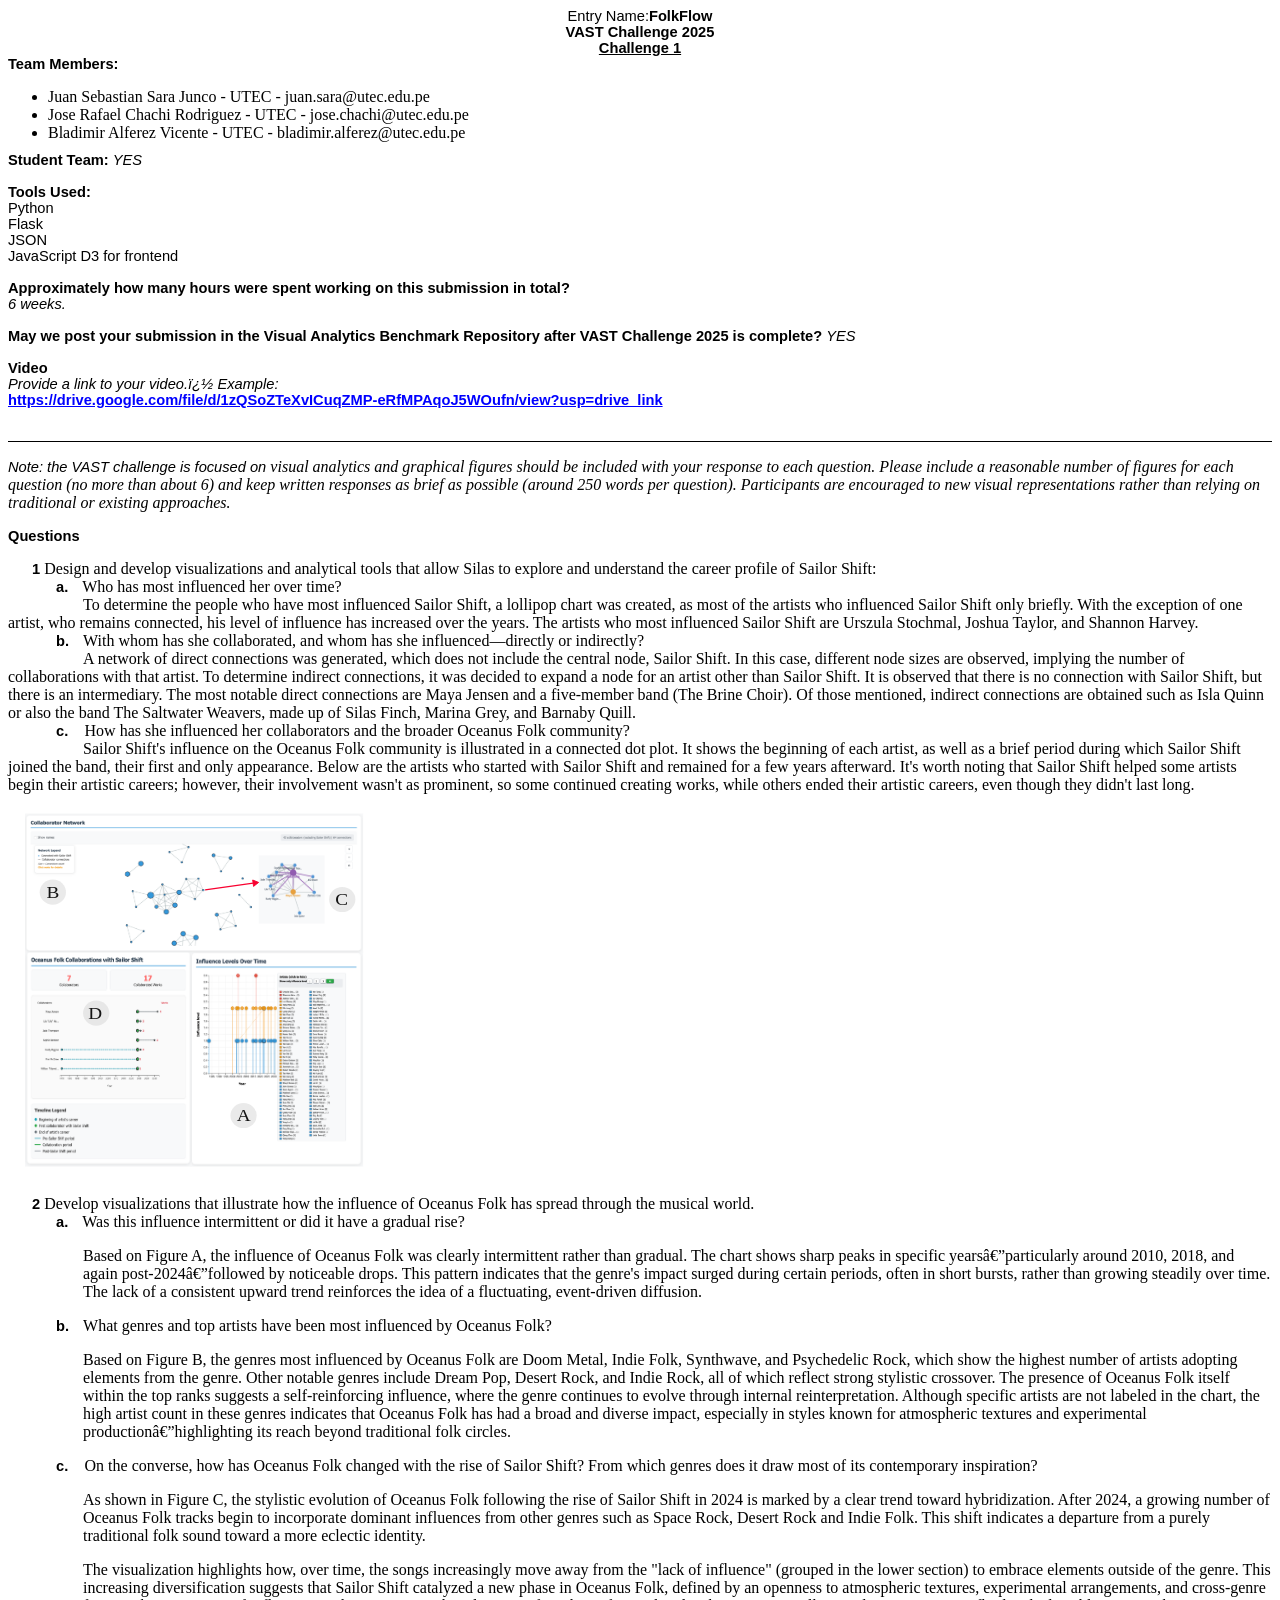
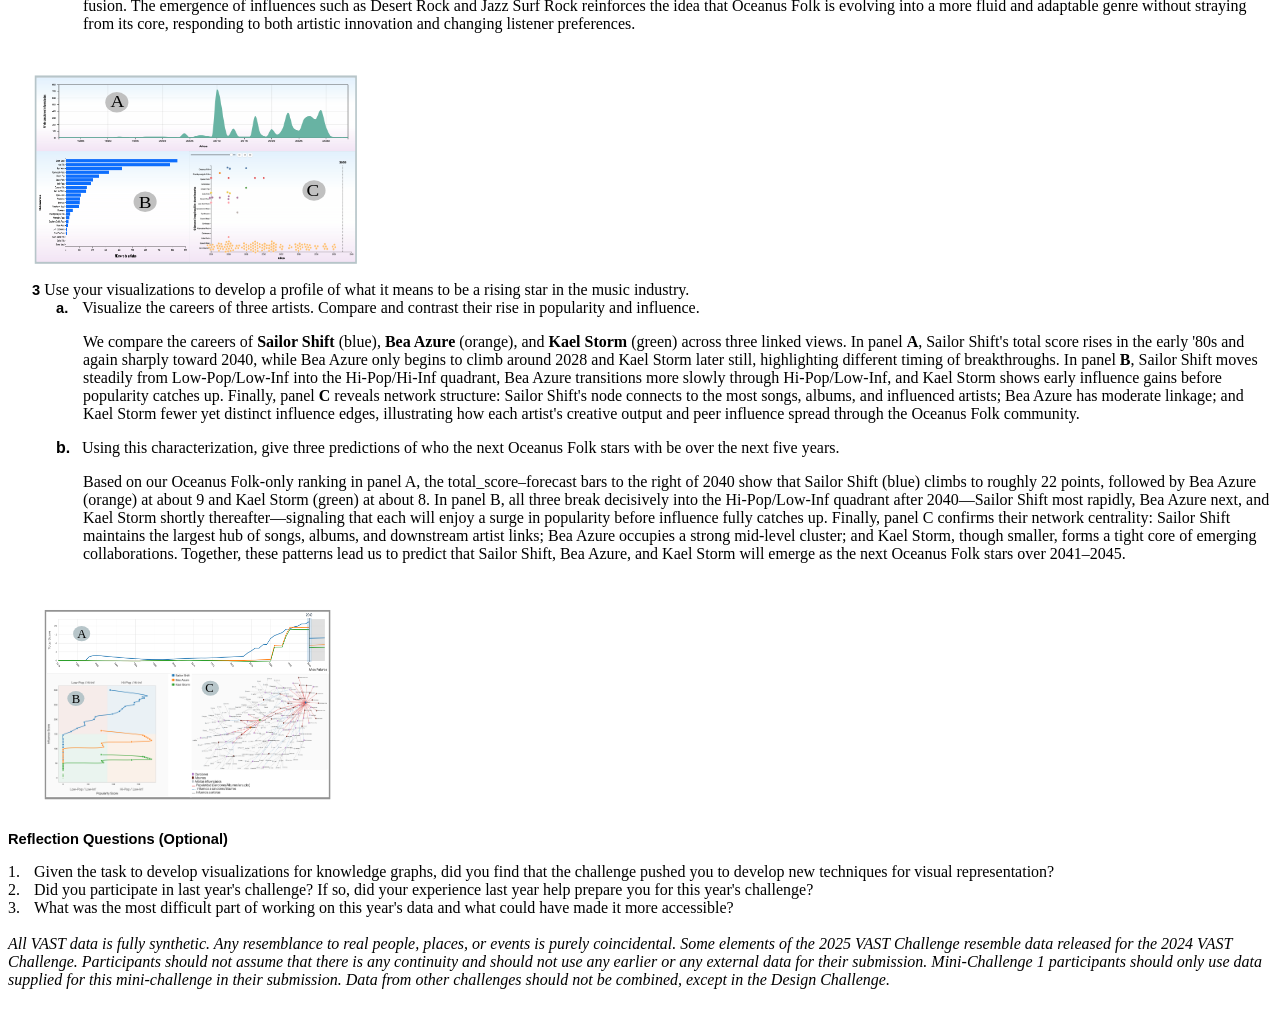
<file: VAST Challenge 2025 C1 Answer Sheet.html>
<html xmlns:v="urn:schemas-microsoft-com:vml"
xmlns:o="urn:schemas-microsoft-com:office:office"
xmlns:w="urn:schemas-microsoft-com:office:word"
xmlns:x="urn:schemas-microsoft-com:office:excel"
xmlns:dt="uuid:C2F41010-65B3-11d1-A29F-00AA00C14882"
xmlns:m="http://schemas.microsoft.com/office/2004/12/omml"
xmlns="http://www.w3.org/TR/REC-html40">

<head>
<meta http-equiv=Content-Type content="text/html; charset=windows-1252">
<meta name=ProgId content=Word.Document>
<meta name=Generator content="Microsoft Word 15">
<meta name=Originator content="Microsoft Word 15">
<link rel=File-List
href="VAST%20Challenge%202025%20C1%20Answer%20Sheet_files/filelist.xml">
<title>FolkFlow: VAST Challenge 1</title>
<!--[if gte mso 9]><xml>
 <o:DocumentProperties>
  <o:Author>Whiting, Mark A</o:Author>
  <o:Template>Normal</o:Template>
  <o:LastAuthor>Lamar, Natalie C</o:LastAuthor>
  <o:Revision>5</o:Revision>
  <o:TotalTime>193</o:TotalTime>
  <o:Created>2025-04-28T20:19:00Z</o:Created>
  <o:LastSaved>2025-04-28T20:41:00Z</o:LastSaved>
  <o:Pages>3</o:Pages>
  <o:Words>670</o:Words>
  <o:Characters>3905</o:Characters>
  <o:Company>Pacific Northwest Versions panel</o:Company>
  <o:Lines>32</o:Lines>
  <o:Paragraphs>9</o:Paragraphs>
  <o:CharactersWithSpaces>4566</o:CharactersWithSpaces>
  <o:Version>16.00</o:Version>
 </o:DocumentProperties>
 <o:CustomDocumentProperties>
  <o:GrammarlyDocumentId dt:dt="string">a4e2c95af1fdde5b488475b43b4a23f101aefdc7aca085c263d03f771c3ad447</o:GrammarlyDocumentId>
 </o:CustomDocumentProperties>
</xml><![endif]-->
<link rel=themeData
href="VAST%20Challenge%202025%20C1%20Answer%20Sheet_files/themedata.thmx">
<link rel=colorSchemeMapping
href="VAST%20Challenge%202025%20C1%20Answer%20Sheet_files/colorschememapping.xml">
<!--[if gte mso 9]><xml>
 <w:WordDocument>
  <w:View>Print</w:View>
  <w:Zoom>180</w:Zoom>
  <w:SpellingState>Clean</w:SpellingState>
  <w:GrammarState>Clean</w:GrammarState>
  <w:TrackMoves/>
  <w:TrackFormatting/>
  <w:ValidateAgainstSchemas/>
  <w:SaveIfXMLInvalid>false</w:SaveIfXMLInvalid>
  <w:IgnoreMixedContent>false</w:IgnoreMixedContent>
  <w:AlwaysShowPlaceholderText>false</w:AlwaysShowPlaceholderText>
  <w:DoNotPromoteQF/>
  <w:LidThemeOther>EN-US</w:LidThemeOther>
  <w:LidThemeAsian>X-NONE</w:LidThemeAsian>
  <w:LidThemeComplexScript>X-NONE</w:LidThemeComplexScript>
  <w:Compatibility>
   <w:BreakWrappedTables/>
   <w:SnapToGridInCell/>
   <w:WrapTextWithPunct/>
   <w:UseAsianBreakRules/>
   <w:DontGrowAutofit/>
   <w:SplitPgBreakAndParaMark/>
   <w:DontVertAlignCellWithSp/>
   <w:DontBreakConstrainedForcedTables/>
   <w:DontVertAlignInTxbx/>
   <w:Word11KerningPairs/>
   <w:CachedColBalance/>
  </w:Compatibility>
  <w:DocumentVariables>
   <w:__Grammarly_42____i>H4sIAAAAAAAEAKtWckksSQxILCpxzi/NK1GyMqwFAAEhoTITAAAA</w:__Grammarly_42____i>
   <w:__Grammarly_42___1>H4sIAAAAAAAEAKtWcslP9kxRslIyNDY2MjcxtTQxNrUwN7MAcpR0lIJTi4sz8/NACkxqAf7yzWwsAAAA</w:__Grammarly_42___1>
  </w:DocumentVariables>
  <w:BrowserLevel>MicrosoftInternetExplorer4</w:BrowserLevel>
  <m:mathPr>
   <m:mathFont m:val="Cambria Math"/>
   <m:brkBin m:val="before"/>
   <m:brkBinSub m:val="&#45;-"/>
   <m:smallFrac m:val="off"/>
   <m:dispDef/>
   <m:lMargin m:val="0"/>
   <m:rMargin m:val="0"/>
   <m:defJc m:val="centerGroup"/>
   <m:wrapIndent m:val="1440"/>
   <m:intLim m:val="subSup"/>
   <m:naryLim m:val="undOvr"/>
  </m:mathPr></w:WordDocument>
</xml><![endif]--><!--[if gte mso 9]><xml>
 <w:LatentStyles DefLockedState="false" DefUnhideWhenUsed="false"
  DefSemiHidden="false" DefQFormat="false" DefPriority="99"
  LatentStyleCount="376">
  <w:LsdException Locked="false" Priority="0" QFormat="true" Name="Normal"/>
  <w:LsdException Locked="false" Priority="9" QFormat="true" Name="heading 1"/>
  <w:LsdException Locked="false" Priority="9" QFormat="true" Name="heading 2"/>
  <w:LsdException Locked="false" Priority="9" QFormat="true" Name="heading 3"/>
  <w:LsdException Locked="false" Priority="9" SemiHidden="true"
   UnhideWhenUsed="true" QFormat="true" Name="heading 4"/>
  <w:LsdException Locked="false" Priority="9" SemiHidden="true"
   UnhideWhenUsed="true" QFormat="true" Name="heading 5"/>
  <w:LsdException Locked="false" Priority="9" SemiHidden="true"
   UnhideWhenUsed="true" QFormat="true" Name="heading 6"/>
  <w:LsdException Locked="false" Priority="9" SemiHidden="true"
   UnhideWhenUsed="true" QFormat="true" Name="heading 7"/>
  <w:LsdException Locked="false" Priority="9" SemiHidden="true"
   UnhideWhenUsed="true" QFormat="true" Name="heading 8"/>
  <w:LsdException Locked="false" Priority="9" SemiHidden="true"
   UnhideWhenUsed="true" QFormat="true" Name="heading 9"/>
  <w:LsdException Locked="false" SemiHidden="true" UnhideWhenUsed="true"
   Name="index 1"/>
  <w:LsdException Locked="false" SemiHidden="true" UnhideWhenUsed="true"
   Name="index 2"/>
  <w:LsdException Locked="false" SemiHidden="true" UnhideWhenUsed="true"
   Name="index 3"/>
  <w:LsdException Locked="false" SemiHidden="true" UnhideWhenUsed="true"
   Name="index 4"/>
  <w:LsdException Locked="false" SemiHidden="true" UnhideWhenUsed="true"
   Name="index 5"/>
  <w:LsdException Locked="false" SemiHidden="true" UnhideWhenUsed="true"
   Name="index 6"/>
  <w:LsdException Locked="false" SemiHidden="true" UnhideWhenUsed="true"
   Name="index 7"/>
  <w:LsdException Locked="false" SemiHidden="true" UnhideWhenUsed="true"
   Name="index 8"/>
  <w:LsdException Locked="false" SemiHidden="true" UnhideWhenUsed="true"
   Name="index 9"/>
  <w:LsdException Locked="false" Priority="39" SemiHidden="true"
   UnhideWhenUsed="true" Name="toc 1"/>
  <w:LsdException Locked="false" Priority="39" SemiHidden="true"
   UnhideWhenUsed="true" Name="toc 2"/>
  <w:LsdException Locked="false" Priority="39" SemiHidden="true"
   UnhideWhenUsed="true" Name="toc 3"/>
  <w:LsdException Locked="false" Priority="39" SemiHidden="true"
   UnhideWhenUsed="true" Name="toc 4"/>
  <w:LsdException Locked="false" Priority="39" SemiHidden="true"
   UnhideWhenUsed="true" Name="toc 5"/>
  <w:LsdException Locked="false" Priority="39" SemiHidden="true"
   UnhideWhenUsed="true" Name="toc 6"/>
  <w:LsdException Locked="false" Priority="39" SemiHidden="true"
   UnhideWhenUsed="true" Name="toc 7"/>
  <w:LsdException Locked="false" Priority="39" SemiHidden="true"
   UnhideWhenUsed="true" Name="toc 8"/>
  <w:LsdException Locked="false" Priority="39" SemiHidden="true"
   UnhideWhenUsed="true" Name="toc 9"/>
  <w:LsdException Locked="false" SemiHidden="true" UnhideWhenUsed="true"
   Name="Normal Indent"/>
  <w:LsdException Locked="false" SemiHidden="true" UnhideWhenUsed="true"
   Name="footnote text"/>
  <w:LsdException Locked="false" SemiHidden="true" UnhideWhenUsed="true"
   Name="annotation text"/>
  <w:LsdException Locked="false" SemiHidden="true" UnhideWhenUsed="true"
   Name="header"/>
  <w:LsdException Locked="false" SemiHidden="true" UnhideWhenUsed="true"
   Name="footer"/>
  <w:LsdException Locked="false" SemiHidden="true" UnhideWhenUsed="true"
   Name="index heading"/>
  <w:LsdException Locked="false" Priority="35" SemiHidden="true"
   UnhideWhenUsed="true" QFormat="true" Name="caption"/>
  <w:LsdException Locked="false" SemiHidden="true" UnhideWhenUsed="true"
   Name="table of figures"/>
  <w:LsdException Locked="false" SemiHidden="true" UnhideWhenUsed="true"
   Name="envelope address"/>
  <w:LsdException Locked="false" SemiHidden="true" UnhideWhenUsed="true"
   Name="envelope return"/>
  <w:LsdException Locked="false" SemiHidden="true" UnhideWhenUsed="true"
   Name="footnote reference"/>
  <w:LsdException Locked="false" SemiHidden="true" UnhideWhenUsed="true"
   Name="annotation reference"/>
  <w:LsdException Locked="false" SemiHidden="true" UnhideWhenUsed="true"
   Name="line number"/>
  <w:LsdException Locked="false" SemiHidden="true" UnhideWhenUsed="true"
   Name="page number"/>
  <w:LsdException Locked="false" SemiHidden="true" UnhideWhenUsed="true"
   Name="endnote reference"/>
  <w:LsdException Locked="false" SemiHidden="true" UnhideWhenUsed="true"
   Name="endnote text"/>
  <w:LsdException Locked="false" SemiHidden="true" UnhideWhenUsed="true"
   Name="table of authorities"/>
  <w:LsdException Locked="false" SemiHidden="true" UnhideWhenUsed="true"
   Name="macro"/>
  <w:LsdException Locked="false" SemiHidden="true" UnhideWhenUsed="true"
   Name="toa heading"/>
  <w:LsdException Locked="false" SemiHidden="true" UnhideWhenUsed="true"
   Name="List"/>
  <w:LsdException Locked="false" SemiHidden="true" UnhideWhenUsed="true"
   Name="List Bullet"/>
  <w:LsdException Locked="false" SemiHidden="true" UnhideWhenUsed="true"
   Name="List Number"/>
  <w:LsdException Locked="false" SemiHidden="true" UnhideWhenUsed="true"
   Name="List 2"/>
  <w:LsdException Locked="false" SemiHidden="true" UnhideWhenUsed="true"
   Name="List 3"/>
  <w:LsdException Locked="false" SemiHidden="true" UnhideWhenUsed="true"
   Name="List 4"/>
  <w:LsdException Locked="false" SemiHidden="true" UnhideWhenUsed="true"
   Name="List 5"/>
  <w:LsdException Locked="false" SemiHidden="true" UnhideWhenUsed="true"
   Name="List Bullet 2"/>
  <w:LsdException Locked="false" SemiHidden="true" UnhideWhenUsed="true"
   Name="List Bullet 3"/>
  <w:LsdException Locked="false" SemiHidden="true" UnhideWhenUsed="true"
   Name="List Bullet 4"/>
  <w:LsdException Locked="false" SemiHidden="true" UnhideWhenUsed="true"
   Name="List Bullet 5"/>
  <w:LsdException Locked="false" SemiHidden="true" UnhideWhenUsed="true"
   Name="List Number 2"/>
  <w:LsdException Locked="false" SemiHidden="true" UnhideWhenUsed="true"
   Name="List Number 3"/>
  <w:LsdException Locked="false" SemiHidden="true" UnhideWhenUsed="true"
   Name="List Number 4"/>
  <w:LsdException Locked="false" SemiHidden="true" UnhideWhenUsed="true"
   Name="List Number 5"/>
  <w:LsdException Locked="false" Priority="10" QFormat="true" Name="Title"/>
  <w:LsdException Locked="false" SemiHidden="true" UnhideWhenUsed="true"
   Name="Closing"/>
  <w:LsdException Locked="false" SemiHidden="true" UnhideWhenUsed="true"
   Name="Signature"/>
  <w:LsdException Locked="false" Priority="1" SemiHidden="true"
   UnhideWhenUsed="true" Name="Default Paragraph Font"/>
  <w:LsdException Locked="false" SemiHidden="true" UnhideWhenUsed="true"
   Name="Body Text"/>
  <w:LsdException Locked="false" SemiHidden="true" UnhideWhenUsed="true"
   Name="Body Text Indent"/>
  <w:LsdException Locked="false" SemiHidden="true" UnhideWhenUsed="true"
   Name="List Continue"/>
  <w:LsdException Locked="false" SemiHidden="true" UnhideWhenUsed="true"
   Name="List Continue 2"/>
  <w:LsdException Locked="false" SemiHidden="true" UnhideWhenUsed="true"
   Name="List Continue 3"/>
  <w:LsdException Locked="false" SemiHidden="true" UnhideWhenUsed="true"
   Name="List Continue 4"/>
  <w:LsdException Locked="false" SemiHidden="true" UnhideWhenUsed="true"
   Name="List Continue 5"/>
  <w:LsdException Locked="false" SemiHidden="true" UnhideWhenUsed="true"
   Name="Message Header"/>
  <w:LsdException Locked="false" Priority="11" QFormat="true" Name="Subtitle"/>
  <w:LsdException Locked="false" SemiHidden="true" UnhideWhenUsed="true"
   Name="Salutation"/>
  <w:LsdException Locked="false" SemiHidden="true" UnhideWhenUsed="true"
   Name="Date"/>
  <w:LsdException Locked="false" SemiHidden="true" UnhideWhenUsed="true"
   Name="Body Text First Indent"/>
  <w:LsdException Locked="false" SemiHidden="true" UnhideWhenUsed="true"
   Name="Body Text First Indent 2"/>
  <w:LsdException Locked="false" SemiHidden="true" UnhideWhenUsed="true"
   Name="Note Heading"/>
  <w:LsdException Locked="false" SemiHidden="true" UnhideWhenUsed="true"
   Name="Body Text 2"/>
  <w:LsdException Locked="false" SemiHidden="true" UnhideWhenUsed="true"
   Name="Body Text 3"/>
  <w:LsdException Locked="false" SemiHidden="true" UnhideWhenUsed="true"
   Name="Body Text Indent 2"/>
  <w:LsdException Locked="false" SemiHidden="true" UnhideWhenUsed="true"
   Name="Body Text Indent 3"/>
  <w:LsdException Locked="false" SemiHidden="true" UnhideWhenUsed="true"
   Name="Block Text"/>
  <w:LsdException Locked="false" SemiHidden="true" UnhideWhenUsed="true"
   Name="Hyperlink"/>
  <w:LsdException Locked="false" SemiHidden="true" UnhideWhenUsed="true"
   Name="FollowedHyperlink"/>
  <w:LsdException Locked="false" Priority="22" QFormat="true" Name="Strong"/>
  <w:LsdException Locked="false" Priority="20" QFormat="true" Name="Emphasis"/>
  <w:LsdException Locked="false" SemiHidden="true" UnhideWhenUsed="true"
   Name="Document Map"/>
  <w:LsdException Locked="false" SemiHidden="true" UnhideWhenUsed="true"
   Name="Plain Text"/>
  <w:LsdException Locked="false" SemiHidden="true" UnhideWhenUsed="true"
   Name="E-mail Signature"/>
  <w:LsdException Locked="false" SemiHidden="true" UnhideWhenUsed="true"
   Name="HTML Top of Form"/>
  <w:LsdException Locked="false" SemiHidden="true" UnhideWhenUsed="true"
   Name="HTML Bottom of Form"/>
  <w:LsdException Locked="false" SemiHidden="true" UnhideWhenUsed="true"
   Name="Normal (Web)"/>
  <w:LsdException Locked="false" SemiHidden="true" UnhideWhenUsed="true"
   Name="HTML Acronym"/>
  <w:LsdException Locked="false" SemiHidden="true" UnhideWhenUsed="true"
   Name="HTML Address"/>
  <w:LsdException Locked="false" SemiHidden="true" UnhideWhenUsed="true"
   Name="HTML Cite"/>
  <w:LsdException Locked="false" SemiHidden="true" UnhideWhenUsed="true"
   Name="HTML Code"/>
  <w:LsdException Locked="false" SemiHidden="true" UnhideWhenUsed="true"
   Name="HTML Definition"/>
  <w:LsdException Locked="false" SemiHidden="true" UnhideWhenUsed="true"
   Name="HTML Keyboard"/>
  <w:LsdException Locked="false" SemiHidden="true" UnhideWhenUsed="true"
   Name="HTML Preformatted"/>
  <w:LsdException Locked="false" SemiHidden="true" UnhideWhenUsed="true"
   Name="HTML Sample"/>
  <w:LsdException Locked="false" SemiHidden="true" UnhideWhenUsed="true"
   Name="HTML Typewriter"/>
  <w:LsdException Locked="false" SemiHidden="true" UnhideWhenUsed="true"
   Name="HTML Variable"/>
  <w:LsdException Locked="false" SemiHidden="true" UnhideWhenUsed="true"
   Name="Normal Table"/>
  <w:LsdException Locked="false" SemiHidden="true" UnhideWhenUsed="true"
   Name="annotation subject"/>
  <w:LsdException Locked="false" SemiHidden="true" UnhideWhenUsed="true"
   Name="No List"/>
  <w:LsdException Locked="false" SemiHidden="true" UnhideWhenUsed="true"
   Name="Outline List 1"/>
  <w:LsdException Locked="false" SemiHidden="true" UnhideWhenUsed="true"
   Name="Outline List 2"/>
  <w:LsdException Locked="false" SemiHidden="true" UnhideWhenUsed="true"
   Name="Outline List 3"/>
  <w:LsdException Locked="false" SemiHidden="true" UnhideWhenUsed="true"
   Name="Table Simple 1"/>
  <w:LsdException Locked="false" SemiHidden="true" UnhideWhenUsed="true"
   Name="Table Simple 2"/>
  <w:LsdException Locked="false" SemiHidden="true" UnhideWhenUsed="true"
   Name="Table Simple 3"/>
  <w:LsdException Locked="false" SemiHidden="true" UnhideWhenUsed="true"
   Name="Table Classic 1"/>
  <w:LsdException Locked="false" SemiHidden="true" UnhideWhenUsed="true"
   Name="Table Classic 2"/>
  <w:LsdException Locked="false" SemiHidden="true" UnhideWhenUsed="true"
   Name="Table Classic 3"/>
  <w:LsdException Locked="false" SemiHidden="true" UnhideWhenUsed="true"
   Name="Table Classic 4"/>
  <w:LsdException Locked="false" SemiHidden="true" UnhideWhenUsed="true"
   Name="Table Colorful 1"/>
  <w:LsdException Locked="false" SemiHidden="true" UnhideWhenUsed="true"
   Name="Table Colorful 2"/>
  <w:LsdException Locked="false" SemiHidden="true" UnhideWhenUsed="true"
   Name="Table Colorful 3"/>
  <w:LsdException Locked="false" SemiHidden="true" UnhideWhenUsed="true"
   Name="Table Columns 1"/>
  <w:LsdException Locked="false" SemiHidden="true" UnhideWhenUsed="true"
   Name="Table Columns 2"/>
  <w:LsdException Locked="false" SemiHidden="true" UnhideWhenUsed="true"
   Name="Table Columns 3"/>
  <w:LsdException Locked="false" SemiHidden="true" UnhideWhenUsed="true"
   Name="Table Columns 4"/>
  <w:LsdException Locked="false" SemiHidden="true" UnhideWhenUsed="true"
   Name="Table Columns 5"/>
  <w:LsdException Locked="false" SemiHidden="true" UnhideWhenUsed="true"
   Name="Table Grid 1"/>
  <w:LsdException Locked="false" SemiHidden="true" UnhideWhenUsed="true"
   Name="Table Grid 2"/>
  <w:LsdException Locked="false" SemiHidden="true" UnhideWhenUsed="true"
   Name="Table Grid 3"/>
  <w:LsdException Locked="false" SemiHidden="true" UnhideWhenUsed="true"
   Name="Table Grid 4"/>
  <w:LsdException Locked="false" SemiHidden="true" UnhideWhenUsed="true"
   Name="Table Grid 5"/>
  <w:LsdException Locked="false" SemiHidden="true" UnhideWhenUsed="true"
   Name="Table Grid 6"/>
  <w:LsdException Locked="false" SemiHidden="true" UnhideWhenUsed="true"
   Name="Table Grid 7"/>
  <w:LsdException Locked="false" SemiHidden="true" UnhideWhenUsed="true"
   Name="Table Grid 8"/>
  <w:LsdException Locked="false" SemiHidden="true" UnhideWhenUsed="true"
   Name="Table List 1"/>
  <w:LsdException Locked="false" SemiHidden="true" UnhideWhenUsed="true"
   Name="Table List 2"/>
  <w:LsdException Locked="false" SemiHidden="true" UnhideWhenUsed="true"
   Name="Table List 3"/>
  <w:LsdException Locked="false" SemiHidden="true" UnhideWhenUsed="true"
   Name="Table List 4"/>
  <w:LsdException Locked="false" SemiHidden="true" UnhideWhenUsed="true"
   Name="Table List 5"/>
  <w:LsdException Locked="false" SemiHidden="true" UnhideWhenUsed="true"
   Name="Table List 6"/>
  <w:LsdException Locked="false" SemiHidden="true" UnhideWhenUsed="true"
   Name="Table List 7"/>
  <w:LsdException Locked="false" SemiHidden="true" UnhideWhenUsed="true"
   Name="Table List 8"/>
  <w:LsdException Locked="false" SemiHidden="true" UnhideWhenUsed="true"
   Name="Table 3D effects 1"/>
  <w:LsdException Locked="false" SemiHidden="true" UnhideWhenUsed="true"
   Name="Table 3D effects 2"/>
  <w:LsdException Locked="false" SemiHidden="true" UnhideWhenUsed="true"
   Name="Table 3D effects 3"/>
  <w:LsdException Locked="false" SemiHidden="true" UnhideWhenUsed="true"
   Name="Table Contemporary"/>
  <w:LsdException Locked="false" SemiHidden="true" UnhideWhenUsed="true"
   Name="Table Elegant"/>
  <w:LsdException Locked="false" SemiHidden="true" UnhideWhenUsed="true"
   Name="Table Professional"/>
  <w:LsdException Locked="false" SemiHidden="true" UnhideWhenUsed="true"
   Name="Table Subtle 1"/>
  <w:LsdException Locked="false" SemiHidden="true" UnhideWhenUsed="true"
   Name="Table Subtle 2"/>
  <w:LsdException Locked="false" SemiHidden="true" UnhideWhenUsed="true"
   Name="Table Web 1"/>
  <w:LsdException Locked="false" SemiHidden="true" UnhideWhenUsed="true"
   Name="Table Web 2"/>
  <w:LsdException Locked="false" SemiHidden="true" UnhideWhenUsed="true"
   Name="Table Web 3"/>
  <w:LsdException Locked="false" SemiHidden="true" UnhideWhenUsed="true"
   Name="Balloon Text"/>
  <w:LsdException Locked="false" Priority="59" Name="Table Grid"/>
  <w:LsdException Locked="false" SemiHidden="true" UnhideWhenUsed="true"
   Name="Table Theme"/>
  <w:LsdException Locked="false" SemiHidden="true" Name="Placeholder Text"/>
  <w:LsdException Locked="false" Priority="1" QFormat="true" Name="No Spacing"/>
  <w:LsdException Locked="false" Priority="60" Name="Light Shading"/>
  <w:LsdException Locked="false" Priority="61" Name="Light List"/>
  <w:LsdException Locked="false" Priority="62" Name="Light Grid"/>
  <w:LsdException Locked="false" Priority="63" Name="Medium Shading 1"/>
  <w:LsdException Locked="false" Priority="64" Name="Medium Shading 2"/>
  <w:LsdException Locked="false" Priority="65" Name="Medium List 1"/>
  <w:LsdException Locked="false" Priority="66" Name="Medium List 2"/>
  <w:LsdException Locked="false" Priority="67" Name="Medium Grid 1"/>
  <w:LsdException Locked="false" Priority="68" Name="Medium Grid 2"/>
  <w:LsdException Locked="false" Priority="69" Name="Medium Grid 3"/>
  <w:LsdException Locked="false" Priority="70" Name="Dark List"/>
  <w:LsdException Locked="false" Priority="71" Name="Colorful Shading"/>
  <w:LsdException Locked="false" Priority="72" Name="Colorful List"/>
  <w:LsdException Locked="false" Priority="73" Name="Colorful Grid"/>
  <w:LsdException Locked="false" Priority="60" Name="Light Shading Accent 1"/>
  <w:LsdException Locked="false" Priority="61" Name="Light List Accent 1"/>
  <w:LsdException Locked="false" Priority="62" Name="Light Grid Accent 1"/>
  <w:LsdException Locked="false" Priority="63" Name="Medium Shading 1 Accent 1"/>
  <w:LsdException Locked="false" Priority="64" Name="Medium Shading 2 Accent 1"/>
  <w:LsdException Locked="false" Priority="65" Name="Medium List 1 Accent 1"/>
  <w:LsdException Locked="false" SemiHidden="true" Name="Revision"/>
  <w:LsdException Locked="false" Priority="34" QFormat="true"
   Name="List Paragraph"/>
  <w:LsdException Locked="false" Priority="29" QFormat="true" Name="Quote"/>
  <w:LsdException Locked="false" Priority="30" QFormat="true"
   Name="Intense Quote"/>
  <w:LsdException Locked="false" Priority="66" Name="Medium List 2 Accent 1"/>
  <w:LsdException Locked="false" Priority="67" Name="Medium Grid 1 Accent 1"/>
  <w:LsdException Locked="false" Priority="68" Name="Medium Grid 2 Accent 1"/>
  <w:LsdException Locked="false" Priority="69" Name="Medium Grid 3 Accent 1"/>
  <w:LsdException Locked="false" Priority="70" Name="Dark List Accent 1"/>
  <w:LsdException Locked="false" Priority="71" Name="Colorful Shading Accent 1"/>
  <w:LsdException Locked="false" Priority="72" Name="Colorful List Accent 1"/>
  <w:LsdException Locked="false" Priority="73" Name="Colorful Grid Accent 1"/>
  <w:LsdException Locked="false" Priority="60" Name="Light Shading Accent 2"/>
  <w:LsdException Locked="false" Priority="61" Name="Light List Accent 2"/>
  <w:LsdException Locked="false" Priority="62" Name="Light Grid Accent 2"/>
  <w:LsdException Locked="false" Priority="63" Name="Medium Shading 1 Accent 2"/>
  <w:LsdException Locked="false" Priority="64" Name="Medium Shading 2 Accent 2"/>
  <w:LsdException Locked="false" Priority="65" Name="Medium List 1 Accent 2"/>
  <w:LsdException Locked="false" Priority="66" Name="Medium List 2 Accent 2"/>
  <w:LsdException Locked="false" Priority="67" Name="Medium Grid 1 Accent 2"/>
  <w:LsdException Locked="false" Priority="68" Name="Medium Grid 2 Accent 2"/>
  <w:LsdException Locked="false" Priority="69" Name="Medium Grid 3 Accent 2"/>
  <w:LsdException Locked="false" Priority="70" Name="Dark List Accent 2"/>
  <w:LsdException Locked="false" Priority="71" Name="Colorful Shading Accent 2"/>
  <w:LsdException Locked="false" Priority="72" Name="Colorful List Accent 2"/>
  <w:LsdException Locked="false" Priority="73" Name="Colorful Grid Accent 2"/>
  <w:LsdException Locked="false" Priority="60" Name="Light Shading Accent 3"/>
  <w:LsdException Locked="false" Priority="61" Name="Light List Accent 3"/>
  <w:LsdException Locked="false" Priority="62" Name="Light Grid Accent 3"/>
  <w:LsdException Locked="false" Priority="63" Name="Medium Shading 1 Accent 3"/>
  <w:LsdException Locked="false" Priority="64" Name="Medium Shading 2 Accent 3"/>
  <w:LsdException Locked="false" Priority="65" Name="Medium List 1 Accent 3"/>
  <w:LsdException Locked="false" Priority="66" Name="Medium List 2 Accent 3"/>
  <w:LsdException Locked="false" Priority="67" Name="Medium Grid 1 Accent 3"/>
  <w:LsdException Locked="false" Priority="68" Name="Medium Grid 2 Accent 3"/>
  <w:LsdException Locked="false" Priority="69" Name="Medium Grid 3 Accent 3"/>
  <w:LsdException Locked="false" Priority="70" Name="Dark List Accent 3"/>
  <w:LsdException Locked="false" Priority="71" Name="Colorful Shading Accent 3"/>
  <w:LsdException Locked="false" Priority="72" Name="Colorful List Accent 3"/>
  <w:LsdException Locked="false" Priority="73" Name="Colorful Grid Accent 3"/>
  <w:LsdException Locked="false" Priority="60" Name="Light Shading Accent 4"/>
  <w:LsdException Locked="false" Priority="61" Name="Light List Accent 4"/>
  <w:LsdException Locked="false" Priority="62" Name="Light Grid Accent 4"/>
  <w:LsdException Locked="false" Priority="63" Name="Medium Shading 1 Accent 4"/>
  <w:LsdException Locked="false" Priority="64" Name="Medium Shading 2 Accent 4"/>
  <w:LsdException Locked="false" Priority="65" Name="Medium List 1 Accent 4"/>
  <w:LsdException Locked="false" Priority="66" Name="Medium List 2 Accent 4"/>
  <w:LsdException Locked="false" Priority="67" Name="Medium Grid 1 Accent 4"/>
  <w:LsdException Locked="false" Priority="68" Name="Medium Grid 2 Accent 4"/>
  <w:LsdException Locked="false" Priority="69" Name="Medium Grid 3 Accent 4"/>
  <w:LsdException Locked="false" Priority="70" Name="Dark List Accent 4"/>
  <w:LsdException Locked="false" Priority="71" Name="Colorful Shading Accent 4"/>
  <w:LsdException Locked="false" Priority="72" Name="Colorful List Accent 4"/>
  <w:LsdException Locked="false" Priority="73" Name="Colorful Grid Accent 4"/>
  <w:LsdException Locked="false" Priority="60" Name="Light Shading Accent 5"/>
  <w:LsdException Locked="false" Priority="61" Name="Light List Accent 5"/>
  <w:LsdException Locked="false" Priority="62" Name="Light Grid Accent 5"/>
  <w:LsdException Locked="false" Priority="63" Name="Medium Shading 1 Accent 5"/>
  <w:LsdException Locked="false" Priority="64" Name="Medium Shading 2 Accent 5"/>
  <w:LsdException Locked="false" Priority="65" Name="Medium List 1 Accent 5"/>
  <w:LsdException Locked="false" Priority="66" Name="Medium List 2 Accent 5"/>
  <w:LsdException Locked="false" Priority="67" Name="Medium Grid 1 Accent 5"/>
  <w:LsdException Locked="false" Priority="68" Name="Medium Grid 2 Accent 5"/>
  <w:LsdException Locked="false" Priority="69" Name="Medium Grid 3 Accent 5"/>
  <w:LsdException Locked="false" Priority="70" Name="Dark List Accent 5"/>
  <w:LsdException Locked="false" Priority="71" Name="Colorful Shading Accent 5"/>
  <w:LsdException Locked="false" Priority="72" Name="Colorful List Accent 5"/>
  <w:LsdException Locked="false" Priority="73" Name="Colorful Grid Accent 5"/>
  <w:LsdException Locked="false" Priority="60" Name="Light Shading Accent 6"/>
  <w:LsdException Locked="false" Priority="61" Name="Light List Accent 6"/>
  <w:LsdException Locked="false" Priority="62" Name="Light Grid Accent 6"/>
  <w:LsdException Locked="false" Priority="63" Name="Medium Shading 1 Accent 6"/>
  <w:LsdException Locked="false" Priority="64" Name="Medium Shading 2 Accent 6"/>
  <w:LsdException Locked="false" Priority="65" Name="Medium List 1 Accent 6"/>
  <w:LsdException Locked="false" Priority="66" Name="Medium List 2 Accent 6"/>
  <w:LsdException Locked="false" Priority="67" Name="Medium Grid 1 Accent 6"/>
  <w:LsdException Locked="false" Priority="68" Name="Medium Grid 2 Accent 6"/>
  <w:LsdException Locked="false" Priority="69" Name="Medium Grid 3 Accent 6"/>
  <w:LsdException Locked="false" Priority="70" Name="Dark List Accent 6"/>
  <w:LsdException Locked="false" Priority="71" Name="Colorful Shading Accent 6"/>
  <w:LsdException Locked="false" Priority="72" Name="Colorful List Accent 6"/>
  <w:LsdException Locked="false" Priority="73" Name="Colorful Grid Accent 6"/>
  <w:LsdException Locked="false" Priority="19" QFormat="true"
   Name="Subtle Emphasis"/>
  <w:LsdException Locked="false" Priority="21" QFormat="true"
   Name="Intense Emphasis"/>
  <w:LsdException Locked="false" Priority="31" QFormat="true"
   Name="Subtle Reference"/>
  <w:LsdException Locked="false" Priority="32" QFormat="true"
   Name="Intense Reference"/>
  <w:LsdException Locked="false" Priority="33" QFormat="true" Name="Book Title"/>
  <w:LsdException Locked="false" Priority="37" SemiHidden="true"
   UnhideWhenUsed="true" Name="Bibliography"/>
  <w:LsdException Locked="false" Priority="39" SemiHidden="true"
   UnhideWhenUsed="true" QFormat="true" Name="TOC Heading"/>
  <w:LsdException Locked="false" Priority="41" Name="Plain Table 1"/>
  <w:LsdException Locked="false" Priority="42" Name="Plain Table 2"/>
  <w:LsdException Locked="false" Priority="43" Name="Plain Table 3"/>
  <w:LsdException Locked="false" Priority="44" Name="Plain Table 4"/>
  <w:LsdException Locked="false" Priority="45" Name="Plain Table 5"/>
  <w:LsdException Locked="false" Priority="40" Name="Grid Table Light"/>
  <w:LsdException Locked="false" Priority="46" Name="Grid Table 1 Light"/>
  <w:LsdException Locked="false" Priority="47" Name="Grid Table 2"/>
  <w:LsdException Locked="false" Priority="48" Name="Grid Table 3"/>
  <w:LsdException Locked="false" Priority="49" Name="Grid Table 4"/>
  <w:LsdException Locked="false" Priority="50" Name="Grid Table 5 Dark"/>
  <w:LsdException Locked="false" Priority="51" Name="Grid Table 6 Colorful"/>
  <w:LsdException Locked="false" Priority="52" Name="Grid Table 7 Colorful"/>
  <w:LsdException Locked="false" Priority="46"
   Name="Grid Table 1 Light Accent 1"/>
  <w:LsdException Locked="false" Priority="47" Name="Grid Table 2 Accent 1"/>
  <w:LsdException Locked="false" Priority="48" Name="Grid Table 3 Accent 1"/>
  <w:LsdException Locked="false" Priority="49" Name="Grid Table 4 Accent 1"/>
  <w:LsdException Locked="false" Priority="50" Name="Grid Table 5 Dark Accent 1"/>
  <w:LsdException Locked="false" Priority="51"
   Name="Grid Table 6 Colorful Accent 1"/>
  <w:LsdException Locked="false" Priority="52"
   Name="Grid Table 7 Colorful Accent 1"/>
  <w:LsdException Locked="false" Priority="46"
   Name="Grid Table 1 Light Accent 2"/>
  <w:LsdException Locked="false" Priority="47" Name="Grid Table 2 Accent 2"/>
  <w:LsdException Locked="false" Priority="48" Name="Grid Table 3 Accent 2"/>
  <w:LsdException Locked="false" Priority="49" Name="Grid Table 4 Accent 2"/>
  <w:LsdException Locked="false" Priority="50" Name="Grid Table 5 Dark Accent 2"/>
  <w:LsdException Locked="false" Priority="51"
   Name="Grid Table 6 Colorful Accent 2"/>
  <w:LsdException Locked="false" Priority="52"
   Name="Grid Table 7 Colorful Accent 2"/>
  <w:LsdException Locked="false" Priority="46"
   Name="Grid Table 1 Light Accent 3"/>
  <w:LsdException Locked="false" Priority="47" Name="Grid Table 2 Accent 3"/>
  <w:LsdException Locked="false" Priority="48" Name="Grid Table 3 Accent 3"/>
  <w:LsdException Locked="false" Priority="49" Name="Grid Table 4 Accent 3"/>
  <w:LsdException Locked="false" Priority="50" Name="Grid Table 5 Dark Accent 3"/>
  <w:LsdException Locked="false" Priority="51"
   Name="Grid Table 6 Colorful Accent 3"/>
  <w:LsdException Locked="false" Priority="52"
   Name="Grid Table 7 Colorful Accent 3"/>
  <w:LsdException Locked="false" Priority="46"
   Name="Grid Table 1 Light Accent 4"/>
  <w:LsdException Locked="false" Priority="47" Name="Grid Table 2 Accent 4"/>
  <w:LsdException Locked="false" Priority="48" Name="Grid Table 3 Accent 4"/>
  <w:LsdException Locked="false" Priority="49" Name="Grid Table 4 Accent 4"/>
  <w:LsdException Locked="false" Priority="50" Name="Grid Table 5 Dark Accent 4"/>
  <w:LsdException Locked="false" Priority="51"
   Name="Grid Table 6 Colorful Accent 4"/>
  <w:LsdException Locked="false" Priority="52"
   Name="Grid Table 7 Colorful Accent 4"/>
  <w:LsdException Locked="false" Priority="46"
   Name="Grid Table 1 Light Accent 5"/>
  <w:LsdException Locked="false" Priority="47" Name="Grid Table 2 Accent 5"/>
  <w:LsdException Locked="false" Priority="48" Name="Grid Table 3 Accent 5"/>
  <w:LsdException Locked="false" Priority="49" Name="Grid Table 4 Accent 5"/>
  <w:LsdException Locked="false" Priority="50" Name="Grid Table 5 Dark Accent 5"/>
  <w:LsdException Locked="false" Priority="51"
   Name="Grid Table 6 Colorful Accent 5"/>
  <w:LsdException Locked="false" Priority="52"
   Name="Grid Table 7 Colorful Accent 5"/>
  <w:LsdException Locked="false" Priority="46"
   Name="Grid Table 1 Light Accent 6"/>
  <w:LsdException Locked="false" Priority="47" Name="Grid Table 2 Accent 6"/>
  <w:LsdException Locked="false" Priority="48" Name="Grid Table 3 Accent 6"/>
  <w:LsdException Locked="false" Priority="49" Name="Grid Table 4 Accent 6"/>
  <w:LsdException Locked="false" Priority="50" Name="Grid Table 5 Dark Accent 6"/>
  <w:LsdException Locked="false" Priority="51"
   Name="Grid Table 6 Colorful Accent 6"/>
  <w:LsdException Locked="false" Priority="52"
   Name="Grid Table 7 Colorful Accent 6"/>
  <w:LsdException Locked="false" Priority="46" Name="List Table 1 Light"/>
  <w:LsdException Locked="false" Priority="47" Name="List Table 2"/>
  <w:LsdException Locked="false" Priority="48" Name="List Table 3"/>
  <w:LsdException Locked="false" Priority="49" Name="List Table 4"/>
  <w:LsdException Locked="false" Priority="50" Name="List Table 5 Dark"/>
  <w:LsdException Locked="false" Priority="51" Name="List Table 6 Colorful"/>
  <w:LsdException Locked="false" Priority="52" Name="List Table 7 Colorful"/>
  <w:LsdException Locked="false" Priority="46"
   Name="List Table 1 Light Accent 1"/>
  <w:LsdException Locked="false" Priority="47" Name="List Table 2 Accent 1"/>
  <w:LsdException Locked="false" Priority="48" Name="List Table 3 Accent 1"/>
  <w:LsdException Locked="false" Priority="49" Name="List Table 4 Accent 1"/>
  <w:LsdException Locked="false" Priority="50" Name="List Table 5 Dark Accent 1"/>
  <w:LsdException Locked="false" Priority="51"
   Name="List Table 6 Colorful Accent 1"/>
  <w:LsdException Locked="false" Priority="52"
   Name="List Table 7 Colorful Accent 1"/>
  <w:LsdException Locked="false" Priority="46"
   Name="List Table 1 Light Accent 2"/>
  <w:LsdException Locked="false" Priority="47" Name="List Table 2 Accent 2"/>
  <w:LsdException Locked="false" Priority="48" Name="List Table 3 Accent 2"/>
  <w:LsdException Locked="false" Priority="49" Name="List Table 4 Accent 2"/>
  <w:LsdException Locked="false" Priority="50" Name="List Table 5 Dark Accent 2"/>
  <w:LsdException Locked="false" Priority="51"
   Name="List Table 6 Colorful Accent 2"/>
  <w:LsdException Locked="false" Priority="52"
   Name="List Table 7 Colorful Accent 2"/>
  <w:LsdException Locked="false" Priority="46"
   Name="List Table 1 Light Accent 3"/>
  <w:LsdException Locked="false" Priority="47" Name="List Table 2 Accent 3"/>
  <w:LsdException Locked="false" Priority="48" Name="List Table 3 Accent 3"/>
  <w:LsdException Locked="false" Priority="49" Name="List Table 4 Accent 3"/>
  <w:LsdException Locked="false" Priority="50" Name="List Table 5 Dark Accent 3"/>
  <w:LsdException Locked="false" Priority="51"
   Name="List Table 6 Colorful Accent 3"/>
  <w:LsdException Locked="false" Priority="52"
   Name="List Table 7 Colorful Accent 3"/>
  <w:LsdException Locked="false" Priority="46"
   Name="List Table 1 Light Accent 4"/>
  <w:LsdException Locked="false" Priority="47" Name="List Table 2 Accent 4"/>
  <w:LsdException Locked="false" Priority="48" Name="List Table 3 Accent 4"/>
  <w:LsdException Locked="false" Priority="49" Name="List Table 4 Accent 4"/>
  <w:LsdException Locked="false" Priority="50" Name="List Table 5 Dark Accent 4"/>
  <w:LsdException Locked="false" Priority="51"
   Name="List Table 6 Colorful Accent 4"/>
  <w:LsdException Locked="false" Priority="52"
   Name="List Table 7 Colorful Accent 4"/>
  <w:LsdException Locked="false" Priority="46"
   Name="List Table 1 Light Accent 5"/>
  <w:LsdException Locked="false" Priority="47" Name="List Table 2 Accent 5"/>
  <w:LsdException Locked="false" Priority="48" Name="List Table 3 Accent 5"/>
  <w:LsdException Locked="false" Priority="49" Name="List Table 4 Accent 5"/>
  <w:LsdException Locked="false" Priority="50" Name="List Table 5 Dark Accent 5"/>
  <w:LsdException Locked="false" Priority="51"
   Name="List Table 6 Colorful Accent 5"/>
  <w:LsdException Locked="false" Priority="52"
   Name="List Table 7 Colorful Accent 5"/>
  <w:LsdException Locked="false" Priority="46"
   Name="List Table 1 Light Accent 6"/>
  <w:LsdException Locked="false" Priority="47" Name="List Table 2 Accent 6"/>
  <w:LsdException Locked="false" Priority="48" Name="List Table 3 Accent 6"/>
  <w:LsdException Locked="false" Priority="49" Name="List Table 4 Accent 6"/>
  <w:LsdException Locked="false" Priority="50" Name="List Table 5 Dark Accent 6"/>
  <w:LsdException Locked="false" Priority="51"
   Name="List Table 6 Colorful Accent 6"/>
  <w:LsdException Locked="false" Priority="52"
   Name="List Table 7 Colorful Accent 6"/>
  <w:LsdException Locked="false" SemiHidden="true" UnhideWhenUsed="true"
   Name="Mention"/>
  <w:LsdException Locked="false" SemiHidden="true" UnhideWhenUsed="true"
   Name="Smart Hyperlink"/>
  <w:LsdException Locked="false" SemiHidden="true" UnhideWhenUsed="true"
   Name="Hashtag"/>
  <w:LsdException Locked="false" SemiHidden="true" UnhideWhenUsed="true"
   Name="Unresolved Mention"/>
  <w:LsdException Locked="false" SemiHidden="true" UnhideWhenUsed="true"
   Name="Smart Link"/>
 </w:LatentStyles>
</xml><![endif]-->
<style>
<!--
 /* Font Definitions */
 @font-face
	{font-family:"Cambria Math";
	panose-1:2 4 5 3 5 4 6 3 2 4;
	mso-font-charset:0;
	mso-generic-font-family:roman;
	mso-font-pitch:variable;
	mso-font-signature:-536869121 1107305727 33554432 0 415 0;}
@font-face
	{font-family:Calibri;
	panose-1:2 15 5 2 2 2 4 3 2 4;
	mso-font-charset:0;
	mso-generic-font-family:swiss;
	mso-font-pitch:variable;
	mso-font-signature:-469750017 -1040178053 9 0 511 0;}
@font-face
	{font-family:"Source Sans Pro";
	mso-font-charset:0;
	mso-generic-font-family:swiss;
	mso-font-pitch:variable;
	mso-font-signature:1610613495 33554433 0 0 415 0;}
 /* Style Definitions */
 p.MsoNormal, li.MsoNormal, div.MsoNormal
	{mso-style-unhide:no;
	mso-style-qformat:yes;
	mso-style-parent:"";
	margin:0in;
	mso-pagination:widow-orphan;
	font-size:12.0pt;
	font-family:"Times New Roman",serif;
	mso-fareast-font-family:"Times New Roman";
	mso-fareast-theme-font:minor-fareast;
	color:black;}
h2
	{mso-style-priority:9;
	mso-style-unhide:no;
	mso-style-qformat:yes;
	mso-style-link:"Heading 2 Char";
	mso-margin-top-alt:auto;
	margin-right:0in;
	mso-margin-bottom-alt:auto;
	margin-left:0in;
	mso-pagination:widow-orphan;
	mso-outline-level:2;
	font-size:18.0pt;
	font-family:"Times New Roman",serif;
	mso-fareast-font-family:"Times New Roman";
	mso-fareast-theme-font:minor-fareast;
	color:black;
	font-weight:bold;}
h3
	{mso-style-priority:9;
	mso-style-unhide:no;
	mso-style-qformat:yes;
	mso-style-link:"Heading 3 Char";
	mso-margin-top-alt:auto;
	margin-right:0in;
	mso-margin-bottom-alt:auto;
	margin-left:0in;
	mso-pagination:widow-orphan;
	mso-outline-level:3;
	font-size:13.5pt;
	font-family:"Times New Roman",serif;
	mso-fareast-font-family:"Times New Roman";
	mso-fareast-theme-font:minor-fareast;
	color:black;
	font-weight:bold;}
a:link, span.MsoHyperlink
	{mso-style-priority:99;
	color:blue;
	text-decoration:underline;
	text-underline:single;}
a:visited, span.MsoHyperlinkFollowed
	{mso-style-noshow:yes;
	mso-style-priority:99;
	color:purple;
	text-decoration:underline;
	text-underline:single;}
p
	{mso-style-noshow:yes;
	mso-style-priority:99;
	mso-margin-top-alt:auto;
	margin-right:0in;
	mso-margin-bottom-alt:auto;
	margin-left:0in;
	mso-pagination:widow-orphan;
	font-size:12.0pt;
	font-family:"Times New Roman",serif;
	mso-fareast-font-family:"Times New Roman";
	mso-fareast-theme-font:minor-fareast;
	color:black;}
p.MsoNoSpacing, li.MsoNoSpacing, div.MsoNoSpacing
	{mso-style-noshow:yes;
	mso-style-priority:1;
	mso-style-unhide:no;
	mso-style-qformat:yes;
	mso-margin-top-alt:auto;
	margin-right:0in;
	mso-margin-bottom-alt:auto;
	margin-left:0in;
	mso-pagination:widow-orphan;
	font-size:12.0pt;
	font-family:"Times New Roman",serif;
	mso-fareast-font-family:"Times New Roman";
	color:windowtext;}
p.MsoListParagraph, li.MsoListParagraph, div.MsoListParagraph
	{mso-style-noshow:yes;
	mso-style-priority:34;
	mso-style-unhide:no;
	mso-style-qformat:yes;
	margin-top:0in;
	margin-right:0in;
	margin-bottom:0in;
	margin-left:.5in;
	mso-add-space:auto;
	mso-pagination:widow-orphan;
	font-size:12.0pt;
	font-family:"Times New Roman",serif;
	mso-fareast-font-family:"Times New Roman";
	mso-fareast-theme-font:minor-fareast;
	color:black;}
p.MsoListParagraphCxSpFirst, li.MsoListParagraphCxSpFirst, div.MsoListParagraphCxSpFirst
	{mso-style-noshow:yes;
	mso-style-priority:34;
	mso-style-unhide:no;
	mso-style-qformat:yes;
	mso-style-type:export-only;
	margin-top:0in;
	margin-right:0in;
	margin-bottom:0in;
	margin-left:.5in;
	mso-add-space:auto;
	mso-pagination:widow-orphan;
	font-size:12.0pt;
	font-family:"Times New Roman",serif;
	mso-fareast-font-family:"Times New Roman";
	mso-fareast-theme-font:minor-fareast;
	color:black;}
p.MsoListParagraphCxSpMiddle, li.MsoListParagraphCxSpMiddle, div.MsoListParagraphCxSpMiddle
	{mso-style-noshow:yes;
	mso-style-priority:34;
	mso-style-unhide:no;
	mso-style-qformat:yes;
	mso-style-type:export-only;
	margin-top:0in;
	margin-right:0in;
	margin-bottom:0in;
	margin-left:.5in;
	mso-add-space:auto;
	mso-pagination:widow-orphan;
	font-size:12.0pt;
	font-family:"Times New Roman",serif;
	mso-fareast-font-family:"Times New Roman";
	mso-fareast-theme-font:minor-fareast;
	color:black;}
p.MsoListParagraphCxSpLast, li.MsoListParagraphCxSpLast, div.MsoListParagraphCxSpLast
	{mso-style-noshow:yes;
	mso-style-priority:34;
	mso-style-unhide:no;
	mso-style-qformat:yes;
	mso-style-type:export-only;
	margin-top:0in;
	margin-right:0in;
	margin-bottom:0in;
	margin-left:.5in;
	mso-add-space:auto;
	mso-pagination:widow-orphan;
	font-size:12.0pt;
	font-family:"Times New Roman",serif;
	mso-fareast-font-family:"Times New Roman";
	mso-fareast-theme-font:minor-fareast;
	color:black;}
span.Heading2Char
	{mso-style-name:"Heading 2 Char";
	mso-style-noshow:yes;
	mso-style-priority:9;
	mso-style-unhide:no;
	mso-style-locked:yes;
	mso-style-link:"Heading 2";
	mso-ansi-font-size:13.0pt;
	mso-bidi-font-size:13.0pt;
	font-family:"Cambria",serif;
	mso-ascii-font-family:Cambria;
	mso-ascii-theme-font:major-latin;
	mso-fareast-font-family:"Times New Roman";
	mso-fareast-theme-font:major-fareast;
	mso-hansi-font-family:Cambria;
	mso-hansi-theme-font:major-latin;
	mso-bidi-font-family:"Times New Roman";
	mso-bidi-theme-font:major-bidi;
	color:#4F81BD;
	mso-themecolor:accent1;
	font-weight:bold;}
span.Heading3Char
	{mso-style-name:"Heading 3 Char";
	mso-style-noshow:yes;
	mso-style-priority:9;
	mso-style-unhide:no;
	mso-style-locked:yes;
	mso-style-link:"Heading 3";
	mso-ansi-font-size:12.0pt;
	mso-bidi-font-size:12.0pt;
	font-family:"Cambria",serif;
	mso-ascii-font-family:Cambria;
	mso-ascii-theme-font:major-latin;
	mso-fareast-font-family:"Times New Roman";
	mso-fareast-theme-font:major-fareast;
	mso-hansi-font-family:Cambria;
	mso-hansi-theme-font:major-latin;
	mso-bidi-font-family:"Times New Roman";
	mso-bidi-theme-font:major-bidi;
	color:#4F81BD;
	mso-themecolor:accent1;
	font-weight:bold;}
p.msonormal0, li.msonormal0, div.msonormal0
	{mso-style-name:msonormal;
	mso-style-noshow:yes;
	mso-style-priority:99;
	mso-style-unhide:no;
	mso-margin-top-alt:auto;
	margin-right:0in;
	mso-margin-bottom-alt:auto;
	margin-left:0in;
	mso-pagination:widow-orphan;
	font-size:12.0pt;
	font-family:"Times New Roman",serif;
	mso-fareast-font-family:"Times New Roman";
	mso-fareast-theme-font:minor-fareast;
	color:black;}
span.normaltextrun
	{mso-style-name:normaltextrun;
	mso-style-unhide:no;}
span.eop
	{mso-style-name:eop;
	mso-style-unhide:no;}
span.advancedproofingissue
	{mso-style-name:advancedproofingissue;
	mso-style-unhide:no;}
span.spellingerror
	{mso-style-name:spellingerror;
	mso-style-unhide:no;}
span.SpellE
	{mso-style-name:"";
	mso-spl-e:yes;}
.MsoChpDefault
	{mso-style-type:export-only;
	mso-default-props:yes;
	font-size:10.0pt;
	mso-ansi-font-size:10.0pt;
	mso-bidi-font-size:10.0pt;
	mso-font-kerning:0pt;
	mso-ligatures:none;}
@page WordSection1
	{size:8.5in 11.0in;
	margin:1.0in 1.0in 1.0in 1.0in;
	mso-header-margin:.5in;
	mso-footer-margin:.5in;
	mso-paper-source:0;}
div.WordSection1
	{page:WordSection1;}
 /* List Definitions */
 @list l0
	{mso-list-id:88502797;
	mso-list-type:hybrid;
	mso-list-template-ids:296663208 734923558 67698713 67698715 67698703 67698713 67698715 67698703 67698713 67698715;}
@list l0:level1
	{mso-level-number-format:alpha-lower;
	mso-level-tab-stop:none;
	mso-level-number-position:left;
	margin-left:.75in;
	text-indent:-.25in;
	font-family:"Source Sans Pro",sans-serif;
	mso-fareast-font-family:"Times New Roman";
	color:black;
	mso-themecolor:text1;
	mso-ansi-font-weight:bold;}
@list l0:level2
	{mso-level-number-format:alpha-lower;
	mso-level-tab-stop:none;
	mso-level-number-position:left;
	margin-left:1.25in;
	text-indent:-.25in;}
@list l0:level3
	{mso-level-number-format:roman-lower;
	mso-level-tab-stop:none;
	mso-level-number-position:right;
	margin-left:1.75in;
	text-indent:-9.0pt;}
@list l0:level4
	{mso-level-tab-stop:none;
	mso-level-number-position:left;
	margin-left:2.25in;
	text-indent:-.25in;}
@list l0:level5
	{mso-level-number-format:alpha-lower;
	mso-level-tab-stop:none;
	mso-level-number-position:left;
	margin-left:2.75in;
	text-indent:-.25in;}
@list l0:level6
	{mso-level-number-format:roman-lower;
	mso-level-tab-stop:none;
	mso-level-number-position:right;
	margin-left:3.25in;
	text-indent:-9.0pt;}
@list l0:level7
	{mso-level-tab-stop:none;
	mso-level-number-position:left;
	margin-left:3.75in;
	text-indent:-.25in;}
@list l0:level8
	{mso-level-number-format:alpha-lower;
	mso-level-tab-stop:none;
	mso-level-number-position:left;
	margin-left:4.25in;
	text-indent:-.25in;}
@list l0:level9
	{mso-level-number-format:roman-lower;
	mso-level-tab-stop:none;
	mso-level-number-position:right;
	margin-left:4.75in;
	text-indent:-9.0pt;}
@list l1
	{mso-list-id:563950013;
	mso-list-type:hybrid;
	mso-list-template-ids:-693744926 -730295392 67698713 67698715 67698703 67698713 67698715 67698703 67698713 67698715;}
@list l1:level1
	{mso-level-number-format:alpha-lower;
	mso-level-tab-stop:none;
	mso-level-number-position:left;
	margin-left:.75in;
	text-indent:-.25in;
	font-family:"Source Sans Pro",sans-serif;
	mso-fareast-font-family:"Times New Roman";
	color:black;
	mso-themecolor:text1;
	mso-ansi-font-weight:bold;}
@list l1:level2
	{mso-level-number-format:alpha-lower;
	mso-level-tab-stop:none;
	mso-level-number-position:left;
	margin-left:1.25in;
	text-indent:-.25in;}
@list l1:level3
	{mso-level-number-format:roman-lower;
	mso-level-tab-stop:none;
	mso-level-number-position:right;
	margin-left:1.75in;
	text-indent:-9.0pt;}
@list l1:level4
	{mso-level-tab-stop:none;
	mso-level-number-position:left;
	margin-left:2.25in;
	text-indent:-.25in;}
@list l1:level5
	{mso-level-number-format:alpha-lower;
	mso-level-tab-stop:none;
	mso-level-number-position:left;
	margin-left:2.75in;
	text-indent:-.25in;}
@list l1:level6
	{mso-level-number-format:roman-lower;
	mso-level-tab-stop:none;
	mso-level-number-position:right;
	margin-left:3.25in;
	text-indent:-9.0pt;}
@list l1:level7
	{mso-level-tab-stop:none;
	mso-level-number-position:left;
	margin-left:3.75in;
	text-indent:-.25in;}
@list l1:level8
	{mso-level-number-format:alpha-lower;
	mso-level-tab-stop:none;
	mso-level-number-position:left;
	margin-left:4.25in;
	text-indent:-.25in;}
@list l1:level9
	{mso-level-number-format:roman-lower;
	mso-level-tab-stop:none;
	mso-level-number-position:right;
	margin-left:4.75in;
	text-indent:-9.0pt;}
@list l2
	{mso-list-id:803036629;
	mso-list-type:hybrid;
	mso-list-template-ids:209088700 -788888446 67698713 67698715 67698703 67698713 67698715 67698703 67698713 67698715;}
@list l2:level1
	{mso-level-number-format:alpha-lower;
	mso-level-tab-stop:none;
	mso-level-number-position:left;
	margin-left:.75in;
	text-indent:-.25in;
	mso-ansi-font-size:11.0pt;
	font-family:"Source Sans Pro",sans-serif;
	mso-fareast-font-family:"Times New Roman";
	mso-bidi-font-family:Calibri;
	color:black;
	mso-themecolor:text1;
	mso-ansi-font-weight:bold;}
@list l2:level2
	{mso-level-number-format:alpha-lower;
	mso-level-tab-stop:none;
	mso-level-number-position:left;
	margin-left:1.25in;
	text-indent:-.25in;}
@list l2:level3
	{mso-level-number-format:roman-lower;
	mso-level-tab-stop:none;
	mso-level-number-position:right;
	margin-left:1.75in;
	text-indent:-9.0pt;}
@list l2:level4
	{mso-level-tab-stop:none;
	mso-level-number-position:left;
	margin-left:2.25in;
	text-indent:-.25in;}
@list l2:level5
	{mso-level-number-format:alpha-lower;
	mso-level-tab-stop:none;
	mso-level-number-position:left;
	margin-left:2.75in;
	text-indent:-.25in;}
@list l2:level6
	{mso-level-number-format:roman-lower;
	mso-level-tab-stop:none;
	mso-level-number-position:right;
	margin-left:3.25in;
	text-indent:-9.0pt;}
@list l2:level7
	{mso-level-tab-stop:none;
	mso-level-number-position:left;
	margin-left:3.75in;
	text-indent:-.25in;}
@list l2:level8
	{mso-level-number-format:alpha-lower;
	mso-level-tab-stop:none;
	mso-level-number-position:left;
	margin-left:4.25in;
	text-indent:-.25in;}
@list l2:level9
	{mso-level-number-format:roman-lower;
	mso-level-tab-stop:none;
	mso-level-number-position:right;
	margin-left:4.75in;
	text-indent:-9.0pt;}
@list l3
	{mso-list-id:831263871;
	mso-list-template-ids:-169315492;}
@list l3:level1
	{mso-level-tab-stop:.5in;
	mso-level-number-position:left;
	text-indent:-.25in;}
@list l3:level2
	{mso-level-tab-stop:1.0in;
	mso-level-number-position:left;
	text-indent:-.25in;}
@list l3:level3
	{mso-level-tab-stop:1.5in;
	mso-level-number-position:left;
	text-indent:-.25in;}
@list l3:level4
	{mso-level-tab-stop:2.0in;
	mso-level-number-position:left;
	text-indent:-.25in;}
@list l3:level5
	{mso-level-tab-stop:2.5in;
	mso-level-number-position:left;
	text-indent:-.25in;}
@list l3:level6
	{mso-level-tab-stop:3.0in;
	mso-level-number-position:left;
	text-indent:-.25in;}
@list l3:level7
	{mso-level-tab-stop:3.5in;
	mso-level-number-position:left;
	text-indent:-.25in;}
@list l3:level8
	{mso-level-tab-stop:4.0in;
	mso-level-number-position:left;
	text-indent:-.25in;}
@list l3:level9
	{mso-level-tab-stop:4.5in;
	mso-level-number-position:left;
	text-indent:-.25in;}
@list l4
	{mso-list-id:1948804954;
	mso-list-type:hybrid;
	mso-list-template-ids:1518890528 -291048694 67698713 67698715 67698703 67698713 67698715 67698703 67698713 67698715;}
@list l4:level1
	{mso-level-number-format:alpha-lower;
	mso-level-tab-stop:none;
	mso-level-number-position:left;
	margin-left:.75in;
	text-indent:-.25in;
	mso-ansi-font-size:11.0pt;
	font-family:"Source Sans Pro",sans-serif;
	mso-fareast-font-family:"Times New Roman";
	mso-bidi-font-family:Calibri;
	color:black;
	mso-themecolor:text1;
	mso-ansi-font-weight:bold;}
@list l4:level2
	{mso-level-number-format:alpha-lower;
	mso-level-tab-stop:none;
	mso-level-number-position:left;
	margin-left:1.25in;
	text-indent:-.25in;}
@list l4:level3
	{mso-level-number-format:roman-lower;
	mso-level-tab-stop:none;
	mso-level-number-position:right;
	margin-left:1.75in;
	text-indent:-9.0pt;}
@list l4:level4
	{mso-level-tab-stop:none;
	mso-level-number-position:left;
	margin-left:2.25in;
	text-indent:-.25in;}
@list l4:level5
	{mso-level-number-format:alpha-lower;
	mso-level-tab-stop:none;
	mso-level-number-position:left;
	margin-left:2.75in;
	text-indent:-.25in;}
@list l4:level6
	{mso-level-number-format:roman-lower;
	mso-level-tab-stop:none;
	mso-level-number-position:right;
	margin-left:3.25in;
	text-indent:-9.0pt;}
@list l4:level7
	{mso-level-tab-stop:none;
	mso-level-number-position:left;
	margin-left:3.75in;
	text-indent:-.25in;}
@list l4:level8
	{mso-level-number-format:alpha-lower;
	mso-level-tab-stop:none;
	mso-level-number-position:left;
	margin-left:4.25in;
	text-indent:-.25in;}
@list l4:level9
	{mso-level-number-format:roman-lower;
	mso-level-tab-stop:none;
	mso-level-number-position:right;
	margin-left:4.75in;
	text-indent:-9.0pt;}
ol
	{margin-bottom:0in;}
ul
	{margin-bottom:0in;}
-->
</style>
<!--[if gte mso 10]>
<style>
 /* Style Definitions */
 table.MsoNormalTable
	{mso-style-name:"Table Normal";
	mso-tstyle-rowband-size:0;
	mso-tstyle-colband-size:0;
	mso-style-noshow:yes;
	mso-style-priority:99;
	mso-style-parent:"";
	mso-padding-alt:0in 5.4pt 0in 5.4pt;
	mso-para-margin:0in;
	mso-pagination:widow-orphan;
	font-size:10.0pt;
	font-family:"Times New Roman",serif;}
</style>
<![endif]--><!--[if gte mso 9]><xml>
 <o:shapedefaults v:ext="edit" spidmax="1026"/>
</xml><![endif]--><!--[if gte mso 9]><xml>
 <o:shapelayout v:ext="edit">
  <o:idmap v:ext="edit" data="1"/>
 </o:shapelayout></xml><![endif]-->
</head>

<body lang=EN-US link=blue vlink=purple style='tab-interval:.5in;word-wrap:
break-word'>

<div class=WordSection1>


<h2 align=center style='margin:0in;text-align:center'><span style='font-size:
11.0pt;font-family:"Source Sans Pro",sans-serif;mso-fareast-font-family:"Times New Roman";
mso-bidi-font-family:Calibri;mso-bidi-theme-font:minor-latin;font-weight:normal;
mso-bidi-font-weight:bold'>Entry Name:<span style='mso-spacerun:yes'></span></span><span
style='font-size:11.0pt;font-family:"Source Sans Pro",sans-serif;mso-fareast-font-family:
"Times New Roman";mso-bidi-font-family:Calibri;mso-bidi-theme-font:minor-latin;
background:white;mso-highlight:whithe'>FolkFlow</span><span
style='font-size:11.0pt;font-family:"Source Sans Pro",sans-serif;mso-fareast-font-family:
"Times New Roman";mso-bidi-font-family:Calibri;mso-bidi-theme-font:minor-latin'><o:p></o:p></span></h2>

<h2 align=center style='margin:0in;text-align:center'><span style='font-size:
11.0pt;font-family:"Source Sans Pro",sans-serif;mso-fareast-font-family:"Times New Roman";
mso-bidi-font-family:Calibri;mso-bidi-theme-font:minor-latin'>VAST Challenge
2025<br>
<u>Challenge 1</u><o:p></o:p></span></h2>


<h3 style='margin:0in'><span style='font-size:11.0pt;font-family:"Source Sans Pro",sans-serif;
mso-fareast-font-family:"Times New Roman";mso-bidi-font-family:Calibri;
mso-bidi-theme-font:minor-latin'>Team Members:<o:p></o:p></span></h3>

<div style="margin-bottom: 10px;">
  <ul>
    <li>Juan Sebastian Sara Junco - UTEC - juan.sara@utec.edu.pe</li>
    <li>Jose Rafael Chachi Rodriguez - UTEC - jose.chachi@utec.edu.pe</li>
    <li>Bladimir Alferez Vicente - UTEC - bladimir.alferez@utec.edu.pe</li>
    </ul>
</div>

<p class=MsoNormal><b style='mso-bidi-font-weight:normal'><span
style='font-size:11.0pt;font-family:"Source Sans Pro",sans-serif;mso-bidi-font-family:
Calibri;mso-bidi-theme-font:minor-latin'>Student Team:</span></b><span
style='font-size:11.0pt;font-family:"Source Sans Pro",sans-serif;mso-bidi-font-family:
Calibri;mso-bidi-theme-font:minor-latin'> <b style='mso-bidi-font-weight:normal'><span
style='mso-spacerun:yes'></span></b><i style='mso-bidi-font-style:normal'><span
style='background:white;mso-highlight:whithe'>YES</span><o:p></o:p></i></span></p>

<p class=MsoNormal><i style='mso-bidi-font-style:normal'><span
style='font-size:11.0pt;font-family:"Source Sans Pro",sans-serif;mso-bidi-font-family:
Calibri;mso-bidi-theme-font:minor-latin'><o:p>&nbsp;</o:p></span></i></p>

<h3 style='margin:0in'><span style='font-size:11.0pt;font-family:"Source Sans Pro",sans-serif;
mso-fareast-font-family:"Times New Roman";mso-bidi-font-family:Calibri;
mso-bidi-theme-font:minor-latin'>Tools Used:<o:p></o:p></span></h3>

<p class=MsoNormal><span style='font-size:11.0pt;font-family:"Source Sans Pro",sans-serif;
mso-bidi-font-family:Calibri;mso-bidi-theme-font:minor-latin;background:white;
mso-highlight:white;mso-bidi-font-style:italic'>Python<o:p></o:p></span></p>

<p class=MsoNormal><span style='font-size:11.0pt;font-family:"Source Sans Pro",sans-serif;
mso-bidi-font-family:Calibri;mso-bidi-theme-font:minor-latin;background:white;
mso-highlight:white;mso-bidi-font-style:italic'>Flask<o:p></o:p></span></p>

<p class=MsoNormal><span style='font-size:11.0pt;font-family:"Source Sans Pro",sans-serif;
mso-bidi-font-family:Calibri;mso-bidi-theme-font:minor-latin;background:white;
mso-highlight:white;mso-bidi-font-style:italic'>JSON<o:p></o:p></span></p>

<p class=MsoNormal><span style='font-size:11.0pt;font-family:"Source Sans Pro",sans-serif;
mso-bidi-font-family:Calibri;mso-bidi-theme-font:minor-latin;background:white;
mso-highlight:white;mso-bidi-font-style:italic'>JavaScript D3 for frontend<o:p></o:p></span></p>

<p class=MsoNormal><span style='font-size:11.0pt;font-family:"Source Sans Pro",sans-serif;
mso-bidi-font-family:Calibri;mso-bidi-theme-font:minor-latin;mso-bidi-font-style:
italic'><o:p>&nbsp;</o:p></span></p>

<p class=MsoNormal><b style='mso-bidi-font-weight:normal'><span
style='font-size:11.0pt;font-family:"Source Sans Pro",sans-serif;mso-bidi-font-family:
Calibri;mso-bidi-theme-font:minor-latin;mso-bidi-font-style:italic'>Approximately
how many hours were spent working on this submission in total?<o:p></o:p></span></b></p>

<p class=MsoNormal><i><span style='font-size:11.0pt;font-family:"Source Sans Pro",sans-serif;
mso-bidi-font-family:Calibri;mso-bidi-theme-font:minor-latin;background:white;
mso-highlight:white'>6 weeks.</span></i><b style='mso-bidi-font-weight:
normal'><span style='font-size:11.0pt;font-family:"Source Sans Pro",sans-serif;
mso-bidi-font-family:Calibri;mso-bidi-theme-font:minor-latin;mso-bidi-font-style:
italic'><o:p></o:p></span></b></p>

<p class=MsoNormal><b style='mso-bidi-font-weight:normal'><span
style='font-size:11.0pt;font-family:"Source Sans Pro",sans-serif;mso-bidi-font-family:
Calibri;mso-bidi-theme-font:minor-latin;mso-bidi-font-style:italic'><o:p>&nbsp;</o:p></span></b></p>

<p class=MsoNormal><b style='mso-bidi-font-weight:normal'><span
style='font-size:11.0pt;font-family:"Source Sans Pro",sans-serif;mso-bidi-font-family:
Calibri;mso-bidi-theme-font:minor-latin;mso-bidi-font-style:italic'>May we post
your submission in the Visual Analytics Benchmark Repository after VAST
Challenge 2025 is complete? </span></b><i style='mso-bidi-font-style:normal'><span
style='font-size:11.0pt;font-family:"Source Sans Pro",sans-serif;mso-bidi-font-family:
Calibri;mso-bidi-theme-font:minor-latin;background:white;mso-highlight:white'>YES</span></i><b style='mso-bidi-font-weight:normal'><span
style='font-size:11.0pt;font-family:"Source Sans Pro",sans-serif;mso-bidi-font-family:
Calibri;mso-bidi-theme-font:minor-latin;mso-bidi-font-style:italic'><o:p></o:p></span></b></p>

<p class=MsoNormal><span style='font-size:11.0pt;font-family:"Source Sans Pro",sans-serif;
mso-bidi-font-family:Calibri;mso-bidi-theme-font:minor-latin;mso-bidi-font-style:
italic'><o:p>&nbsp;</o:p></span></p>

<p class=MsoNormal><b><span style='font-size:11.0pt;font-family:"Source Sans Pro",sans-serif;
mso-bidi-font-family:Calibri;mso-bidi-theme-font:minor-latin;mso-bidi-font-style:
italic'>Video <o:p></o:p></span></b></p>

<p class=MsoNormal><i style='mso-bidi-font-style:normal'><span
style='font-size:11.0pt;font-family:"Source Sans Pro",sans-serif;mso-bidi-font-family:
Calibri;mso-bidi-theme-font:minor-latin;background:white;mso-highlight:white'>Provide
a link to your video.<span style='mso-spacerun:yes'>� </span>Example:<o:p></o:p></span></i></p>

<p class=MsoNormal><span style='font-family:"Source Sans Pro",sans-serif'><a
href="http://www.westbirmingham.ac.uk/uwb-smith-mc2-video.wmv"><b
style='mso-bidi-font-weight:normal'><span style='font-size:11.0pt;mso-bidi-font-family:
Calibri;mso-bidi-theme-font:minor-latin;background:white;mso-highlight:white'>https://drive.google.com/file/d/1zQSoZTeXvICuqZMP-eRfMPAqoJ5WOufn/view?usp=drive_link</span></b></a></span><b
style='mso-bidi-font-weight:normal'><span style='font-size:11.0pt;font-family:
"Source Sans Pro",sans-serif;mso-bidi-font-family:Calibri;mso-bidi-theme-font:
minor-latin'> <o:p></o:p></span></b></p>

<p class=MsoNormal><span style='font-size:11.0pt;font-family:"Source Sans Pro",sans-serif;
mso-bidi-font-family:Calibri;mso-bidi-theme-font:minor-latin'>&nbsp;<o:p></o:p></span></p>

<div style='mso-element:para-border-div;border:none;border-bottom:solid windowtext 1.0pt;
mso-border-bottom-alt:solid windowtext .75pt;padding:0in 0in 1.0pt 0in'>

<p class=MsoNormal style='border:none;mso-border-bottom-alt:solid windowtext .75pt;
padding:0in;mso-padding-alt:0in 0in 1.0pt 0in'><span style='font-size:11.0pt;
font-family:"Source Sans Pro",sans-serif;mso-bidi-font-family:Calibri;
mso-bidi-theme-font:minor-latin'><o:p>&nbsp;</o:p></span></p>

</div>

<p class=MsoNormal><span style='font-size:11.0pt;font-family:"Source Sans Pro",sans-serif;
mso-bidi-font-family:Calibri;mso-bidi-theme-font:minor-latin'><o:p>&nbsp;</o:p></span></p>


<p class=MsoNormal><span class=normaltextrun><i><span style='font-size:11.0pt;
font-family:"Calibri",sans-serif;background:white'>Note: the VAST challenge is
focused on </span><span style='user-select: text;-webkit-user-drag: none;
-webkit-tap-highlight-color: transparent'>visual analytics and graphical
figures should be included with your response to each question. Please include</span><span
style='user-select: text;-webkit-user-drag: none;-webkit-tap-highlight-color: transparent'>
a reasonable number of figures for each question (no more than about 6) and
keep </span><span style='user-select: text;-webkit-user-drag: none;-webkit-tap-highlight-color: transparent'>written
responses as brief as possible</span><span style='user-select: text;-webkit-user-drag: none;
-webkit-tap-highlight-color: transparent'> (</span><span style='user-select: text;
-webkit-user-drag: none;-webkit-tap-highlight-color: transparent'>around 250
words</span><span style='user-select: text;-webkit-user-drag: none;-webkit-tap-highlight-color: transparent'>
per question</span><span style='user-select: text;-webkit-user-drag: none;
-webkit-tap-highlight-color: transparent'>). Participants are encouraged to new
visual representations rather than relying on traditional or existing
approaches.</span></i></span><span class=eop><span data-ccp-props="{&quot;201341983&quot;:0,&quot;335559739&quot;:160,&quot;335559740&quot;:259}"
style='user-select: text;-webkit-user-drag: none;-webkit-tap-highlight-color: transparent;
font-variant-ligatures: normal;font-variant-caps: normal;orphans: 2;widows: 2;
-webkit-text-stroke-width: 0px;white-space:pre-wrap;text-decoration-thickness: initial;
text-decoration-style: initial;text-decoration-color: initial;word-spacing:
0px'><span style='font-size:11.0pt;font-family:"Calibri",sans-serif;background:
white'>&nbsp;</span></span></span><span style='font-size:11.0pt;font-family:
"Source Sans Pro",sans-serif;mso-fareast-font-family:"Times New Roman";
mso-bidi-font-family:Arial;color:#444444;background:white'><o:p></o:p></span></p>

<p class=MsoNormal><span style='font-size:11.0pt;font-family:"Source Sans Pro",sans-serif;
mso-fareast-font-family:"Times New Roman";mso-bidi-font-family:Arial;
color:#444444;background:white'><o:p>&nbsp;</o:p></span></p>

<p class=MsoNormal><b style='mso-bidi-font-weight:normal'><span
style='font-size:11.0pt;font-family:"Source Sans Pro",sans-serif;mso-fareast-font-family:
"Times New Roman";mso-bidi-font-family:Calibri;mso-bidi-theme-font:minor-latin;
color:windowtext'>Questions<o:p></o:p></span></b></p>

<p class=MsoNormal><b style='mso-bidi-font-weight:normal'><span
style='font-size:11.0pt;font-family:"Source Sans Pro",sans-serif;mso-fareast-font-family:
"Times New Roman";mso-bidi-font-family:Calibri;mso-bidi-theme-font:minor-latin;
color:windowtext'><o:p>&nbsp;</o:p></span></b></p>

<p class=MsoNormal style='margin-left:.25in;background:white'><b
style='mso-bidi-font-weight:normal'><span style='font-size:11.0pt;font-family:
"Source Sans Pro",sans-serif;mso-fareast-font-family:"Times New Roman";
mso-bidi-font-family:Calibri;color:black;mso-themecolor:text1'>1 </span></b><span
style='font-size:11.0pt;font-family:"Source Sans Pro",sans-serif;mso-fareast-font-family:
"Times New Roman";mso-bidi-font-family:Calibri;color:black;mso-themecolor:text1'><b
style='mso-bidi-font-weight:normal'> </b></span>Design and develop visualizations and analytical tools that allow Silas to explore and understand the career profile of Sailor Shift:</p>

<p class=MsoListParagraphCxSpFirst style='margin-left:.75in;mso-add-space:auto;
text-indent:-.25in;mso-list:l4 level1 lfo3;background:white'><![if !supportLists]><b
style='mso-bidi-font-weight:normal'><span style='font-size:11.0pt;mso-bidi-font-size:
12.0pt;font-family:"Source Sans Pro",sans-serif;mso-fareast-font-family:"Source Sans Pro";
mso-bidi-font-family:"Source Sans Pro";color:black;mso-themecolor:text1'><span
style='mso-list:Ignore'>a.<span style='font:7.0pt "Times New Roman"'>&nbsp;&nbsp;&nbsp;&nbsp;&nbsp;
</span></span></span></b><![endif]><span style='background:white'>Who has most influenced her over time?&nbsp;<o:p></o:p></span></p>

<p class=MsoNormal><span lang=EN-US style='mso-fareast-font-family:"Times New Roman";
color:windowtext;mso-ansi-language:EN-US;mso-no-proof:yes; padding-left: 75px;'>To determine the
people who have most influenced Sailor Shift, a lollipop chart was created, as
most of the artists who influenced Sailor Shift only briefly. With the
exception of one artist, who remains connected, his level of influence has
increased over the years. The artists who most influenced Sailor Shift are
Urszula Stochmal, Joshua Taylor, and Shannon Harvey.<o:p></o:p></span></p>

<p class=MsoListParagraphCxSpMiddle style='margin-left:.75in;mso-add-space:
auto;text-indent:-.25in;mso-list:l4 level1 lfo3;background:white'><![if !supportLists]><b
style='mso-bidi-font-weight:normal'><span style='font-size:11.0pt;mso-bidi-font-size:
12.0pt;font-family:"Source Sans Pro",sans-serif;mso-fareast-font-family:"Source Sans Pro";
mso-bidi-font-family:"Source Sans Pro";color:black;mso-themecolor:text1'><span
style='mso-list:Ignore'>b.<span style='font:7.0pt "Times New Roman"'>&nbsp;&nbsp;&nbsp;&nbsp;&nbsp;
</span></span></span></b><![endif]><span style='background:white'>With whom has she collaborated, and whom has she influenced&mdash;directly or indirectly?&nbsp;<o:p></o:p></span></p>

<p class=MsoNormal><span lang=EN-US style='mso-fareast-font-family:"Times New Roman";
color:windowtext;mso-ansi-language:EN-US;mso-no-proof:yes; padding-left: 75px;'>A network of direct
connections was generated, which does not include the central node, Sailor
Shift. In this case, different node sizes are observed, implying the number of
collaborations with that artist. To determine indirect connections, it was
decided to expand a node for an artist other than Sailor Shift. It is observed
that there is no connection with Sailor Shift, but there is an intermediary.
The most notable direct connections are Maya Jensen and a five-member band (The
Brine Choir). Of those mentioned, indirect connections are obtained such as
Isla Quinn or also the band The Saltwater Weavers, made up of Silas Finch,
Marina Grey, and Barnaby Quill.<o:p></o:p></span></p>

<p class=MsoListParagraphCxSpLast style='margin-left:.75in;mso-add-space:auto;
text-indent:-.25in;mso-list:l4 level1 lfo3;background:white'><![if !supportLists]><span
class=eop><b style='mso-bidi-font-weight:normal'><span style='font-size:11.0pt;
mso-bidi-font-size:12.0pt;font-family:"Source Sans Pro",sans-serif;mso-fareast-font-family:
"Source Sans Pro";mso-bidi-font-family:"Source Sans Pro";color:black;
mso-themecolor:text1'><span style='mso-list:Ignore'>c.<span style='font:7.0pt "Times New Roman"'>&nbsp;&nbsp;&nbsp;&nbsp;&nbsp;&nbsp;
</span></span></span></b></span><![endif]><span style='background:white'>How has she influenced her collaborators and the broader Oceanus Folk community?&nbsp;<span
class=eop><o:p></o:p></span></span></p>

<p class=MsoNormal style='background:white'><span lang=EN-US style='mso-fareast-font-family:
"Times New Roman";mso-ansi-language:EN-US;mso-no-proof:yes; padding-left: 75px;'>Sailor Shift's
influence on the Oceanus Folk community is illustrated in a connected dot plot.
It shows the beginning of each artist, as well as a brief period during which
Sailor Shift joined the band, their first and only appearance. Below are the
artists who started with Sailor Shift and remained for a few years afterward.
It's worth noting that Sailor Shift helped some artists begin their artistic
careers; however, their involvement wasn't as prominent, so some continued
creating works, while others ended their artistic careers, even though they
didn't last long.</span><span lang=EN-US style='mso-fareast-font-family:"Times New Roman";
color:windowtext;mso-color-alt:windowtext;mso-ansi-language:EN-US;mso-no-proof:
yes'><o:p></o:p></span></p>

<div style="width: 600px; height: 385px; overflow: hidden;">
  <img src="img/task_1.svg" alt="Question 1" style="width: 600px; height: 500px; display: block; margin-left: -110px;">
</div>

<p class=MsoNormal style='background:white'><b style='mso-bidi-font-weight:
normal'><i style='mso-bidi-font-style:normal'><span style='font-size:11.0pt;
font-family:"Source Sans Pro",sans-serif;mso-fareast-font-family:"Times New Roman";
mso-bidi-font-family:Calibri;mso-bidi-theme-font:minor-latin;color:windowtext;
mso-color-alt:windowtext'><o:p>&nbsp;</o:p></span></i></b></p>

<p class=MsoNormal style='margin-left:.25in;background:white'><b
style='mso-bidi-font-weight:normal'><span style='font-size:11.0pt;font-family:
"Source Sans Pro",sans-serif;mso-fareast-font-family:"Times New Roman";
mso-bidi-font-family:Calibri;color:black;mso-themecolor:text1'>2</span></b><span
style='font-size:11.0pt;font-family:"Source Sans Pro",sans-serif;mso-fareast-font-family:
"Times New Roman";mso-bidi-font-family:Calibri;color:black;mso-themecolor:text1'>
 </span>Develop visualizations that illustrate how the influence of Oceanus
Folk has spread through the musical world.<span style='font-size:11.0pt;
font-family:"Calibri",sans-serif;background:white'>&nbsp;<o:p></o:p></span></p>

<p class=MsoListParagraphCxSpFirst style='margin-left:.75in;mso-add-space:auto;
text-indent:-.25in;mso-list:l2 level1 lfo4;background:white'><![if !supportLists]><b
style='mso-bidi-font-weight:normal'><span style='font-size:11.0pt;mso-bidi-font-size:
12.0pt;font-family:"Source Sans Pro",sans-serif;mso-fareast-font-family:"Source Sans Pro";
mso-bidi-font-family:"Source Sans Pro";color:black;mso-themecolor:text1'><span
style='mso-list:Ignore'>a.<span style='font:7.0pt "Times New Roman"'>&nbsp;&nbsp;&nbsp;&nbsp;&nbsp;
</span></span></span></b><![endif]>Was this influence intermittent or did it
have a gradual rise?&nbsp;</p>

<p style="padding-left: 75px;">
  Based on Figure A, the influence of Oceanus Folk was clearly intermittent rather than gradual. The chart shows sharp peaks in specific years—particularly around 2010, 2018, and again post-2024—followed by noticeable drops. This pattern indicates that the genre's impact surged during certain periods, often in short bursts, rather than growing steadily over time. The lack of a consistent upward trend reinforces the idea of a fluctuating, event-driven diffusion.
</p>

<p class=MsoListParagraphCxSpMiddle style='margin-left:.75in;mso-add-space:
auto;text-indent:-.25in;mso-list:l2 level1 lfo4;background:white'><![if !supportLists]><b
style='mso-bidi-font-weight:normal'><span style='font-size:11.0pt;mso-bidi-font-size:
12.0pt;font-family:"Source Sans Pro",sans-serif;mso-fareast-font-family:"Source Sans Pro";
mso-bidi-font-family:"Source Sans Pro";color:black;mso-themecolor:text1'><span
style='mso-list:Ignore'>b.<span style='font:7.0pt "Times New Roman"'>&nbsp;&nbsp;&nbsp;&nbsp;&nbsp;
</span></span></span></b><![endif]>What genres and top artists have been most
influenced by Oceanus Folk?&nbsp;</p>

<p style="padding-left: 75px;">
  Based on Figure B, the genres most influenced by Oceanus Folk are Doom Metal, Indie Folk, Synthwave, and Psychedelic Rock, which show the highest number of artists adopting elements from the genre. Other notable genres include Dream Pop, Desert Rock, and Indie Rock, all of which reflect strong stylistic crossover.

  The presence of Oceanus Folk itself within the top ranks suggests a self-reinforcing influence, where the genre continues to evolve through internal reinterpretation. Although specific artists are not labeled in the chart, the high artist count in these genres indicates that Oceanus Folk has had a broad and diverse impact, especially in styles known for atmospheric textures and experimental production—highlighting its reach beyond traditional folk circles.
</p>

<p class=MsoListParagraphCxSpLast style='margin-left:.75in;mso-add-space:auto;
text-indent:-.25in;mso-list:l2 level1 lfo4;background:white'><![if !supportLists]><span
class=eop><b style='mso-bidi-font-weight:normal'><span style='font-size:11.0pt;
mso-bidi-font-size:12.0pt;font-family:"Source Sans Pro",sans-serif;mso-fareast-font-family:
"Source Sans Pro";mso-bidi-font-family:"Source Sans Pro";color:black;
mso-themecolor:text1'><span style='mso-list:Ignore'>c.<span style='font:7.0pt "Times New Roman"'>&nbsp;&nbsp;&nbsp;&nbsp;&nbsp;&nbsp;
</span></span></span></b></span><![endif]>On the converse, how has Oceanus Folk
changed with the rise of Sailor Shift? From which genres does it draw most of
its contemporary inspiration?&nbsp;<span class=eop><o:p></o:p></span></p>

<p style="padding-left: 75px;">
  As shown in Figure C, the stylistic evolution of Oceanus Folk following the rise of Sailor Shift in 2024 is marked by a clear trend toward hybridization. After 2024, a growing number of Oceanus Folk tracks begin to incorporate dominant influences from other genres such as Space Rock, Desert Rock and Indie Folk. This shift indicates a departure from a purely traditional folk sound toward a more eclectic identity.
</p>

<p style="padding-left: 75px;">
  The visualization highlights how, over time, the songs increasingly move away from the "lack of influence" (grouped in the lower section) to embrace elements outside of the genre. This increasing diversification suggests that Sailor Shift catalyzed a new phase in Oceanus Folk, defined by an openness to atmospheric textures, experimental arrangements, and cross-genre fusion. The emergence of influences such as Desert Rock and Jazz Surf Rock reinforces the idea that Oceanus Folk is evolving into a more fluid and adaptable genre without straying from its core, responding to both artistic innovation and changing listener preferences.
</p>

<p class=MsoNormal style='margin-left:.25in;background:white'><span
style='font-size:11.0pt;font-family:"Source Sans Pro",sans-serif;mso-fareast-font-family:
"Times New Roman";mso-bidi-font-family:Arial;color:#444444'><o:p>&nbsp;</o:p></span></p>

<div style="width: 600px; height: 200px; overflow: hidden;">
  <img src="img/task_2.svg" alt="Question 2" style="width: 600px; height: 500px; display: block; margin-left: -110px;">
</div>

<p class=MsoNormal style='mso-margin-top-alt:auto'><b style='mso-bidi-font-weight:
normal'><i style='mso-bidi-font-style:normal'><span style='font-size:11.0pt;
font-family:"Source Sans Pro",sans-serif;mso-fareast-font-family:"Times New Roman";
mso-bidi-font-family:Calibri;mso-bidi-theme-font:minor-latin;color:windowtext'><o:p>&nbsp;</o:p></span></i></b></p>

<p class=MsoNormal style='margin-left:.25in;background:white'><b
style='mso-bidi-font-weight:normal'><span style='font-size:11.0pt;font-family:
"Source Sans Pro",sans-serif;mso-fareast-font-family:"Times New Roman";
mso-bidi-font-family:Calibri;color:black;mso-themecolor:text1'>3</span></b><span
style='font-size:11.0pt;font-family:"Source Sans Pro",sans-serif;mso-fareast-font-family:
"Times New Roman";mso-bidi-font-family:Calibri;color:black;mso-themecolor:text1'>
 </span>Use your visualizations to develop a profile of what it means to be a
rising star in the music industry.<span style='font-size:11.0pt;font-family:
"Calibri",sans-serif;background:white'>&nbsp;<o:p></o:p></span></p>

<p class=MsoListParagraphCxSpFirst style='margin-left:.75in;mso-add-space:auto;
text-indent:-.25in;mso-list:l0 level1 lfo6;background:white'><![if !supportLists]><b
style='mso-bidi-font-weight:normal'><span style='font-size:11.0pt;font-family:
"Source Sans Pro",sans-serif;mso-fareast-font-family:"Source Sans Pro";
mso-bidi-font-family:"Source Sans Pro";color:black;mso-themecolor:text1'><span
style='mso-list:Ignore'>a.<span style='font:7.0pt "Times New Roman"'>&nbsp;&nbsp;&nbsp;&nbsp;&nbsp;
</span></span></span></b><![endif]>Visualize the careers of three artists.
Compare and contrast their rise in popularity and influence.&nbsp;<span
style='font-size:11.0pt;font-family:"Calibri",sans-serif;background:white'><o:p></o:p></span></p>

<p style="padding-left: 75px;">
  We compare the careers of <b>Sailor Shift</b> (blue), <b>Bea Azure</b> (orange), and <b>Kael Storm</b> (green) across three linked views. In panel <b>A</b>, Sailor Shift's total score rises in the early '80s and again sharply toward 2040, while Bea Azure only begins to climb around 2028 and Kael Storm later still, highlighting different timing of breakthroughs. In panel <b>B</b>, Sailor Shift moves steadily from Low-Pop/Low-Inf into the Hi-Pop/Hi-Inf quadrant, Bea Azure transitions more slowly through Hi-Pop/Low-Inf, and Kael Storm shows early influence gains before popularity catches up. Finally, panel <b>C</b> reveals network structure: Sailor Shift's node connects to the most songs, albums, and influenced artists; Bea Azure has moderate linkage; and Kael Storm fewer yet distinct influence edges, illustrating how each artist's creative output and peer influence spread through the Oceanus Folk community.
</p>
<p class=MsoListParagraphCxSpLast style='margin-left:.75in;mso-add-space:auto;
text-indent:-.25in;mso-list:l0 level1 lfo6'><![if !supportLists]><b
style='mso-bidi-font-weight:normal'><span style='font-family:"Source Sans Pro",sans-serif;
mso-fareast-font-family:"Source Sans Pro";mso-bidi-font-family:"Source Sans Pro";
color:black;mso-themecolor:text1'><span style='msOceanus Folk communityo-list:Ignore'>b.<span
style='font:7.0pt "Times New Roman"'>&nbsp;&nbsp;&nbsp;&nbsp; </span></span></span></b><![endif]>Using
this characterization, give three predictions of who the next Oceanus Folk
stars with be over the next five years.&nbsp;&nbsp;</p>

<p style="padding-left: 75px;">
  Based on our Oceanus Folk-only ranking in panel A, the total_score&ndash;forecast bars to the right of 2040 show that Sailor Shift (blue) climbs to roughly 22 points, followed by Bea Azure (orange) at about 9 and Kael Storm (green) at about 8. In panel B, all three break decisively into the Hi-Pop/Low-Inf quadrant after 2040&mdash;Sailor Shift most rapidly, Bea Azure next, and Kael Storm shortly thereafter&mdash;signaling that each will enjoy a surge in popularity before influence fully catches up. Finally, panel C confirms their network centrality: Sailor Shift maintains the largest hub of songs, albums, and downstream artist links; Bea Azure occupies a strong mid-level cluster; and Kael Storm, though smaller, forms a tight core of emerging collaborations. Together, these patterns lead us to predict that Sailor Shift, Bea Azure, and Kael Storm will emerge as the next Oceanus Folk stars over 2041&ndash;2045.
</p>

<p class=MsoNormal style='margin-left:.25in;background:white'><span
style='font-size:11.0pt;font-family:"Source Sans Pro",sans-serif;mso-fareast-font-family:
"Times New Roman";mso-bidi-font-family:Calibri;color:black;mso-themecolor:text1;
mso-bidi-font-weight:bold'><o:p>&nbsp;</o:p></span></p>

<div style="width: 600px; height: 220; overflow: hidden;">
  <img src="img/task_3.svg" alt="Question 3" 
       style="width: 400px; height: 400px; display: block; margin-top: -100px;">
</div>

<p class=MsoNormal><span style='font-size:11.0pt;font-family:"Source Sans Pro",sans-serif;
mso-bidi-font-family:Calibri;mso-bidi-theme-font:minor-latin'><o:p>&nbsp;</o:p></span></p>

<p class=MsoNormal><b style='mso-bidi-font-weight:normal'><span
style='font-size:11.0pt;font-family:"Source Sans Pro",sans-serif;mso-fareast-font-family:
"Times New Roman";mso-bidi-font-family:Calibri;mso-bidi-theme-font:minor-latin;
color:windowtext'>Reflection Questions (Optional)<o:p></o:p></span></b></p>

<p class=MsoNormal><b style='mso-bidi-font-weight:normal'><span
style='font-size:11.0pt;font-family:"Source Sans Pro",sans-serif;mso-fareast-font-family:
"Times New Roman";mso-bidi-font-family:Calibri;mso-bidi-theme-font:minor-latin;
color:windowtext'><o:p>&nbsp;</o:p></span></b></p>

<p class=MsoListParagraphCxSpFirst style='margin-left:.25in;mso-add-space:auto;
text-indent:-.25in;mso-list:l3 level1 lfo2;tab-stops:list .5in'><![if !supportLists]><span
style='mso-fareast-font-family:"Times New Roman"'><span style='mso-list:Ignore'>1.<span
style='font:7.0pt "Times New Roman"'>&nbsp;&nbsp;&nbsp;&nbsp;&nbsp; </span></span></span><![endif]>Given
the task to develop visualizations for knowledge graphs, did you find that the
challenge pushed you to develop new techniques for visual representation?&nbsp;</p>

<p class=MsoListParagraphCxSpMiddle style='margin-left:.25in;mso-add-space:
auto;text-indent:-.25in;mso-list:l3 level1 lfo2;tab-stops:list .5in'><![if !supportLists]><span
style='mso-fareast-font-family:"Times New Roman"'><span style='mso-list:Ignore'>2.<span
style='font:7.0pt "Times New Roman"'>&nbsp;&nbsp;&nbsp;&nbsp;&nbsp; </span></span></span><![endif]>Did
you participate in last year's challenge? If so, did your experience last year
help prepare you for this year's challenge? </p>

<p class=MsoListParagraphCxSpMiddle style='margin-left:.25in;mso-add-space:
auto;text-indent:-.25in;mso-list:l3 level1 lfo2;tab-stops:list .5in'><![if !supportLists]><span
style='mso-fareast-font-family:"Times New Roman"'><span style='mso-list:Ignore'>3.<span
style='font:7.0pt "Times New Roman"'>&nbsp;&nbsp;&nbsp;&nbsp;&nbsp; </span></span></span><![endif]>What
was the most difficult part of working on this year's data and what could have
made it more accessible?</p>

<p class=MsoListParagraphCxSpLast style='margin-left:.25in;mso-add-space:auto'><o:p>&nbsp;</o:p></p>

<p class=MsoNormal><i>All VAST data is fully synthetic. Any resemblance to real
people, places, or events is purely coincidental. Some elements of the 2025
VAST Challenge resemble data released for the 2024 VAST Challenge. Participants
should not assume that there is any continuity and should not use any earlier
or any external data for their submission. Mini-Challenge 1 participants should
only use data supplied for this mini-challenge in their submission. Data from
other challenges should not be combined, except in the Design Challenge.</i><span
style='font-size:11.0pt;font-family:"Source Sans Pro",sans-serif;mso-bidi-font-family:
Calibri;mso-bidi-theme-font:minor-latin'><o:p></o:p></span></p>

<p class=MsoNormal><span style='font-size:11.0pt;font-family:"Source Sans Pro",sans-serif;
mso-bidi-font-family:Calibri;mso-bidi-theme-font:minor-latin'><o:p>&nbsp;</o:p></span></p>

</div>

</body>

</html>
</file>
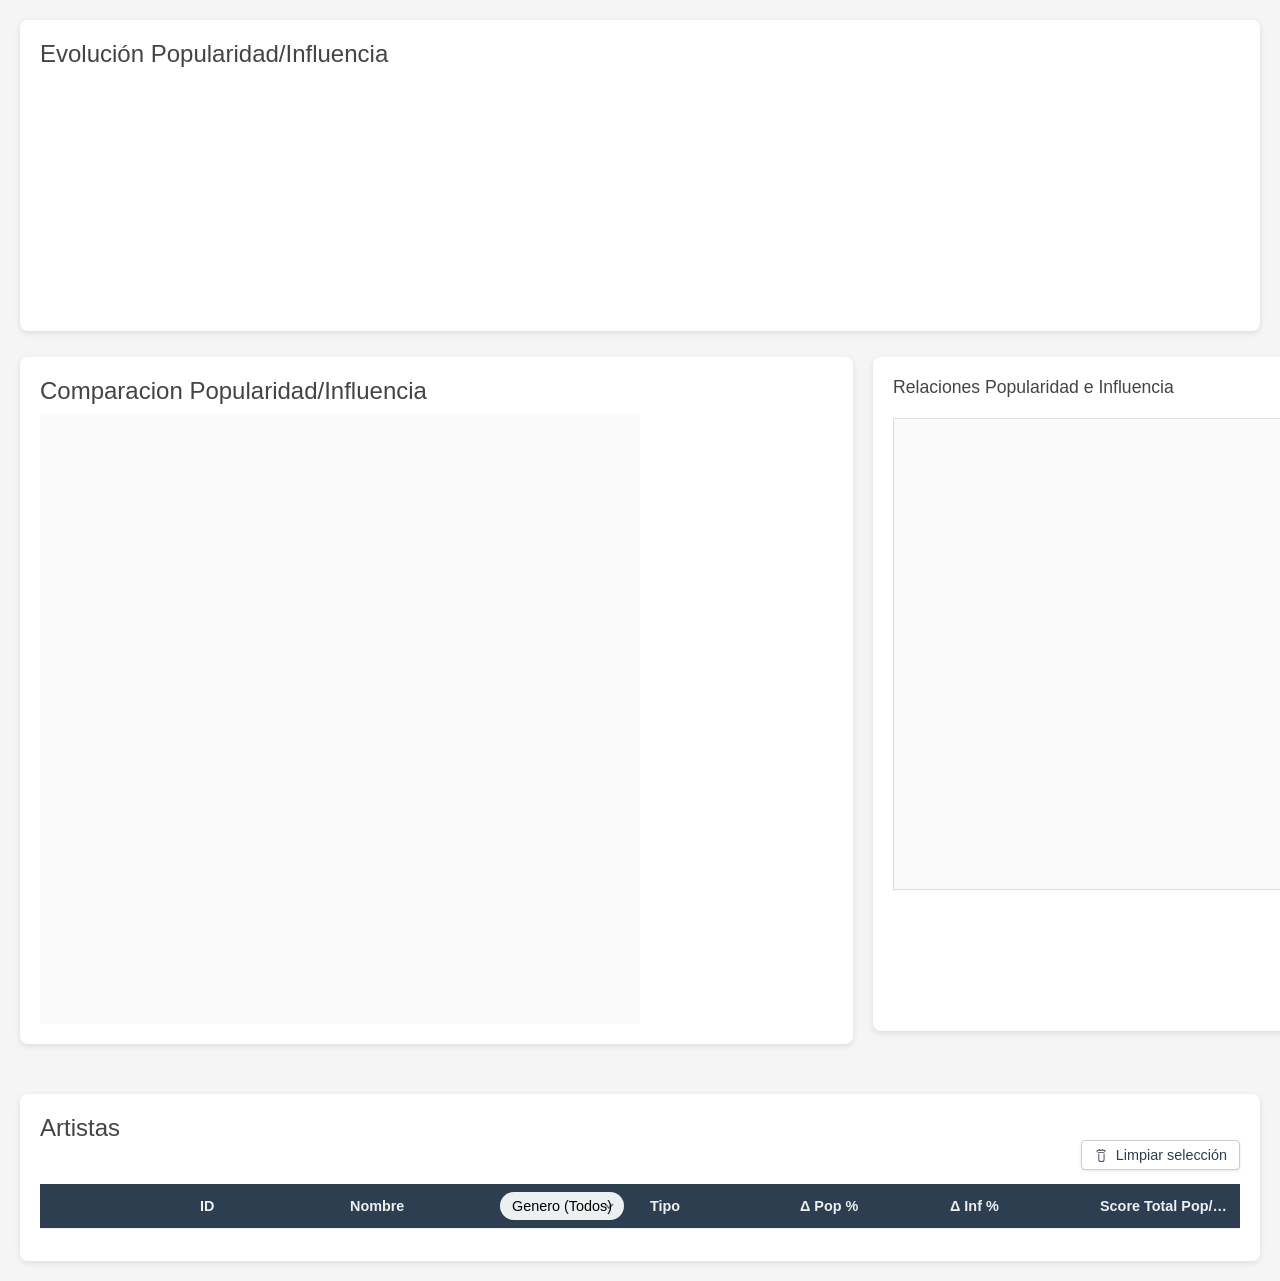
<file: templates/index_3.html>
<!DOCTYPE html>
<html lang="es">
<head>
  <meta charset="UTF-8" />
  <title>Tarea 3</title>
  <script src="https://d3js.org/d3.v7.min.js"></script>
  <style>
    body {
      font-family: "Helvetica Neue", Arial, sans-serif;
      background: #f5f5f5;
      margin: 20px;
      color: #333;
    }
    .chart {
      background: #fff;
      border-radius: 8px;
      box-shadow: 0 2px 6px rgba(0,0,0,0.1);
      padding: 20px;
      margin-top: 16px;
      margin-bottom: 10px;
    }
    .chart > h2 {
    margin: 0;           
    padding: 0;         
    font-size: 1.5rem;  
    line-height: 1.2;  
    }

    .chart > h2 + * {
    margin-top: 8px;    
    }
    h2 {
      margin: 0 0 12px;
      font-weight: 500;
      font-size: 1.1rem;
      color: #444;
    }

    /* ====== CONTENEDOR PRINCIPAL ====== */
    #dashboard-main {
      display: flex;
      gap: 20px;
      align-items: flex-start;
      margin-bottom: 40px;
    }
    #dashboard-main > .chart {
      flex: 1;
      min-width: 793px;
      max-width: 500px;
    }

    /* ====== TABLA ====== */
    #table table {
      width: 100%;
      border-collapse: collapse;
      font-size: 0.9rem;
      table-layout: fixed;
      margin-bottom: 12px;
    }

    #table > h2 {
    margin-bottom: -10px;  /* espacio muy reducido antes de la tabla */
    }

    #table .btn-clear {
    margin-bottom: 2px;  /* poco espacio tras el botón */
    }

    #table thead {
      background: #2c3e50;
      color: #ecf0f1;
      display: table;
      width: 100%;
      table-layout: fixed;
    }
    #table th, #table td {
      padding: 8px 10px;
      border-bottom: 1px solid #ecf0f1;
      text-align: left;
      overflow: hidden;
      text-overflow: ellipsis;
      white-space: nowrap;
    }
    #table tbody {
      display: block;
      max-height: 200px;
      overflow-y: auto;
    }
    #table tbody tr {
      display: table;
      width: 100%;
      table-layout: fixed;
    }
    #table tbody tr:nth-child(odd) {
      background: #ecf0f1;
    }
    #table tbody tr:hover {
      background: #d0d7de;
    }
    select {
      padding: 4px 8px;
      border-radius: 4px;
      border: 1px solid #ccc;
      font-size: 0.9rem;
    }
    input[type="checkbox"] {
      transform: scale(1.2);
      margin-right: 6px;
    }

    /* ====== Mejoras para el dropdown ====== */
    #genreDropdown {
    /* Forma de “pill” */
    padding: 6px 12px;
    border: none;
    border-radius: 20px;
    background: #ecf0f1;
    font-size: 0.9rem;
    cursor: pointer;
    /* Flecha custom SVG, tamaño reducido */
    appearance: none;
    background-image: url("data:image/svg+xml;charset=US-ASCII,%3Csvg width='10' height='6' viewBox='0 0 10 6' xmlns='http://www.w3.org/2000/svg'%3E%3Cpath d='M1 1l4 4 4-4' stroke='%23666' stroke-width='1.5' fill='none'/%3E%3C/svg%3E");
    background-repeat: no-repeat;
    background-position: right 10px center;
    transition: background 0.2s, box-shadow 0.2s;
    }
    #genreDropdown:hover {
    background: #dde4ea;
    }
    #genreDropdown:focus {
    outline: none;
    box-shadow: 0 0 0 2px rgba(52, 73, 94, 0.3);
    }

    /* ====== Destacar la columna Nombre ====== */
    /* Ponemos un borde izquierdo y tipografía más marcada */
    #table td:nth-child(3) {
    font-weight: 600;
    color: #2c3e50;
    position: relative;
    padding-left: 16px;
    }

    /* ====== LÍNEA DE TIEMPO ====== */
    #timeChart { width: 100%; height: 230px; }
    .line { fill: none; stroke-width: 2.5px; }
    .axis path, .axis line { stroke: #ccc; stroke-opacity: 0.5; }
    .slider-block { fill: rgba(46, 134, 193, 0.2); cursor: ew-resize; }
    .slider-line { stroke: #2c3e50; stroke-width: 2px; }
    .slider-year { fill: #2c3e50; font-size: 0.9rem; text-anchor: middle; }

    /* ====== RRG + LEYENDA ====== */
    #rrg .rrg-container {
      display: flex;
      align-items: flex-start;
    }
    #rrgChart { background: #fafafa; }
    .quadrant { opacity: 0.2; }
    .axis-rrg .domain { stroke: #888; stroke-opacity: 0.5; }
    .axis-rrg .tick line {
      stroke: #ccc;
      stroke-opacity: 0;
    }
    .quad-label {
      font-size: 0.95rem;
      fill: #666;
      text-anchor: middle;
    }
    .track {
      fill: none;
      stroke-width: 2.5px;
    }
    .dot {
      stroke: #fff;
      stroke-width: 1px;
    }
    #rrgLegend {
      margin-left: 20px;
      font-size: 0.9rem;
    }
    .legend-item {
      display: flex;
      align-items: center;
      margin-bottom: 6px;
    }
    .legend-color {
      width: 12px;
      height: 12px;
      border-radius: 2px;
      margin-right: 6px;
      flex-shrink: 0;
    }

    /* ====== RELACIONES ====== */
    #relationships.chart {
      height: 634px;
      overflow-y: auto;
    }
    #relationships h2 {
      margin-top: 0;
      margin-bottom: 12px;
      font-size: 1.1rem;
      color: #444;
    }
    #relList {
      list-style: none;
      padding: 0;
      margin: 0;
    }
    .rel-item {
      margin-bottom: 8px;
      font-size: 0.9rem;
    }

    #graphViz {
    width: 100%;
    height: 470px;
    background: #fafafa;
    border: 1px solid #ddd;
    margin-bottom: 12px;
    }

    /* CSS para un botón limpio con sombra suave y transiciones */
    .btn-clear {
    display: inline-flex;
    align-items: center;
    gap: 4px;
    background-color: #fff;
    border: 1px solid #ccc;
    border-radius: 4px;
    padding: 6px 12px;
    font-size: 0.9rem;
    font-weight: 500;
    color: #2c3e50;
    cursor: pointer;
    box-shadow: 0 1px 3px rgba(0,0,0,0.1);
    transition: 
        background-color 0.2s, 
        border-color 0.2s, 
        box-shadow 0.2s, 
        color 0.2s;
    }

    .btn-clear:hover {
    background-color: #f0f4f8;
    border-color: #b0bec5;
    box-shadow: 0 2px 6px rgba(0,0,0,0.15);
    color: #1f77b4;
    }

    .btn-clear:active {
    background-color: #e0e7ed;
    box-shadow: inset 0 1px 3px rgba(0,0,0,0.2);
    }

    .btn-clear:focus {
    outline: none;
    box-shadow: 0 0 0 3px rgba(31,119,196,0.3);
    }


  </style>
</head>
<body>

  <!-- 1) LÍNEA DE TIEMPO -->
  <div id="timeline" class="chart">
    <h2>Evolución Popularidad/Influencia</h2>
    <svg id="timeChart"></svg>
  </div>

  <!-- 2) CONTENEDOR FLEX: RRG y RELACIONES lado a lado -->
  <div id="dashboard-main">
    <!-- a) RRG -->
    <div id="rrg" class="chart">
      <h2>Comparacion Popularidad/Influencia</h2>
      <div class="rrg-container">
        <svg id="rrgChart" width="600" height="610"></svg>
        <div id="rrgLegend"></div>
      </div>
    </div>

    <!-- b) RELACIONES -->
    <div id="relationships" class="chart">
    <h2>Relaciones Popularidad e Influencia</h2>

    <!-- 1) Grafo visual -->
    <svg id="graphViz"></svg>
    <div id="graphLegend"></div> <!-- Aquí irá la leyenda -->

    </div>

  </div>

  <!-- 3) TABLA -->
  <div id="table" class="chart">
    <h2>Artistas</h2>
    <div style="margin-bottom: 12px; text-align: right;">
        <button id="clearSelectionBtn" class="btn-clear">
        <svg xmlns="http://www.w3.org/2000/svg" width="14" height="14" fill="currentColor" viewBox="0 0 16 16" style="margin-right:4px;">
            <path d="M6.5 1a.5.5 0 0 1 .5.5V2h2v-.5a.5.5 0 0 1 1 0V2h1.5A1.5 1.5 0 0 1 13 3.5v1a.5.5 0 0 1-1 0v-1A.5.5 0 0 0 11.5 3H4.5A.5.5 0 0 0 4 3.5v1a.5.5 0 0 1-1 0v-1A1.5 1.5 0 0 1 4.5 2H6v-.5a.5.5 0 0 1 .5-.5z"/>
            <path d="M4.5 5A.5.5 0 0 1 5 4.5h6a.5.5 0 0 1 0 1H5a.5.5 0 0 1-.5-.5zm1 1a.5.5 0 0 1 .5.5V13a2 2 0 0 0 2 2h1a2 2 0 0 0 2-2V6.5a.5.5 0 0 1 1 0V13a3 3 0 0 1-3 3h-1a3 3 0 0 1-3-3V6.5a.5.5 0 0 1 .5-.5z"/>
        </svg>
        Limpiar selección
        </button>
    </div>
    <table>
      <thead>
        <tr>
          <th></th>
          <th>ID</th>
          <th>Nombre</th>
          <th>
            <select id="genreDropdown"><option>Genero (Todos)</option></select>
          </th>
          <th>Tipo</th>
          <th>Δ Pop %</th>
          <th>Δ Inf %</th>
          <th>Score Total Pop/Inf</th>
        </tr>
      </thead>
      <tbody id="actorTable"></tbody>
    </table>
  </div>

  <script>
    
  const MAX_SHOW = 20, MAX_SEL = 3;
  let data, graph, years, lastYear, topActors, tableActors, selected = [], currentYear;
Promise.all([
  d3.csv("/data/actor_data_updated2.csv", d => ({
    actor_id:    +d.actor_id,
    type:         d.type,
    name:         d.name,
    genre:        d.genre,
    year:        +d.year,
    pop_score:   +d.pop_score,
    inf_score:   +d.inf_score,
    pop_delta:   +d.pop_delta,
    inf_delta:   +d.inf_delta,
    total_score: +d.total_score,
    isPrediction: false
  })),
  d3.csv("/data/actor_predictions_2.csv", d => ({
    actor_id:    +d.actor_id,
    name:         d.name,
    genre:        d.genre,
    year:        +d.year,               // ya solo año
    pop_score:   +d.pop_pred,           // usamos el predicho
    inf_score:   +d.inf_pred,
    pop_delta:    null,
    inf_delta:    null,
    total_score: +d.total_pred,
    isPrediction: true
  })),
  d3.json("/data/MC1_graph.json")

]).then(([histRows, predRows, graphJson]) => {
  // 1) concatenamos histórico + predicción

  data  = histRows.concat(predRows);
  graph = graphJson;

  // 2) normalizar IDs en el grafo
  graph.nodes.forEach(n => n.id = +n.id);
  graph.links.forEach(l => {
    l.source = +l.source;
    l.target = +l.target;
  });

  const popExtent = d3.extent(data, d => d.pop_score);
  const infExtent = d3.extent(data, d => d.inf_score);
  const popPad    = (popExtent[1] - popExtent[0]) * 0.05;
  const infPad    = (infExtent[1] - infExtent[0]) * 0.05;


  xGlobal = d3.scaleLinear()
              .domain([popExtent[0] - popPad, popExtent[1] + popPad]);
  yGlobal = d3.scaleLinear()
              .domain([infExtent[0] - infPad, infExtent[1] + infPad]);
              
  // 3) calcular años, recordando que lastYear debe ser el último histórico
  const allYears = Array.from(new Set(histRows.map(d => d.year)));
  years     = Array.from(new Set(data.map(d => d.year))).sort((a,b) => a - b);
  lastYear  = d3.max(allYears);
  currentYear = lastYear;

  // 4) dropdown géneros, topActors, tabla y render inicial
  const genres = Array.from(new Set(data.map(d => d.genre))).sort();
  const gd = d3.select("#genreDropdown");
  gd.append("option").text("Todos");
  genres.forEach(g => gd.append("option").text(g));
  gd.on("change", updateTable);

  topActors = d3.rollups(
    data.filter(d => !d.isPrediction && d.year === lastYear),
    v => d3.sum(v, d => d.total_score),
    d => d.actor_id
  ).sort(([,a],[,b]) => d3.descending(a,b))
   .slice(0, MAX_SHOW)
   .map(d => d[0]);

  tableActors = topActors.slice();
  selected    = topActors.slice(0, MAX_SEL);

  updateTable();
});


function updateTable(){
  const genre = d3.select("#genreDropdown").property("value");
  if (genre === "Genero (Todos)") {
    tableActors = topActors.slice();
  } else {
    tableActors = d3.rollups(
      data.filter(d => d.year === lastYear && d.genre === genre),
      v => d3.sum(v, d => d.total_score),
      d => d.actor_id
    )
    .sort(([,a],[,b]) => d3.descending(a,b))
    .map(d => d[0])
    .slice(0, MAX_SHOW);
  }

  // No modificamos `selected` aquí: mantenemos exactamente lo que el usuario marcó.

  drawTable();
  drawTimeline();
  drawRRG();
  drawRelationships();
  drawGraph();
}


function drawTable(){
  const tbody = d3.select("#actorTable").html("");
  tableActors.forEach(id => {
    const meta = data.find(d => d.actor_id===id);
    const rec  = data.find(d => d.actor_id===id && d.year===currentYear) || {};
    const tr = tbody.append("tr");

    // checkbox
    tr.append("td").append("input")
      .attr("type","checkbox")
      .property("checked", selected.includes(id))
    .on("change", function(){
    if (this.checked) {
        if (selected.length < MAX_SEL) selected.push(id);
    } else {
        selected = selected.filter(x => x !== id);
    }
    // << NO dejes aquí ninguna llamada a updateTable() >>
    drawTimeline();
    drawRRG();
    drawRelationships();
    drawGraph();
    });

    // resto de columnas
    tr.append("td").text(id);
    tr.append("td").text(meta.name);
    tr.append("td").text(meta.genre);
    tr.append("td").text(meta.type);
    tr.append("td").text(rec.pop_delta?.toFixed(1) + "%" || "");
    tr.append("td").text(rec.inf_delta?.toFixed(1) + "%" || "");
    tr.append("td").text(rec.total_score?.toFixed(1) || "");
  });
}

d3.select("#clearSelectionBtn").on("click", () => {
  selected = [];        
  drawTable();
  drawTimeline();
  drawRRG();
  drawRelationships();
  drawGraph();
});

function drawTimeline(){
  const svg = d3.select("#timeChart"),
        W   = svg.node().clientWidth,
        H   = svg.node().clientHeight,
        m   = { t:30, r:20, b:40, l:50 };
  svg.selectAll("*").remove();
    if (selected.length === 0) {
    // opcional: un mensaje en el centro
    svg.append("text")
       .attr("x", svg.node().clientWidth/2)
       .attr("y", svg.node().clientHeight/2)
       .attr("text-anchor","middle")
       .attr("fill","#666")
       .text("Sin artistas seleccionados");
    return;
  }
  const g  = svg.append("g").attr("transform", `translate(${m.l},${m.t})`);
  const iw = W - m.l - m.r,
        ih = H - m.t - m.b;

  // escala X sobre todos los años
  const x = d3.scalePoint().domain(years).range([0, iw]);

  // sombreado de zona de predicción
  const predYears = years.filter(y => y > lastYear);
  if (predYears.length) {
    const xStart = x(predYears[0]) - (iw/(years.length-1))/2;
    const width = iw - xStart;

      g.append("rect")
      .attr("x", xStart)
      .attr("y", 0)
      .attr("width", width)
      .attr("height", ih)
      .attr("fill", "#999")
      .attr("opacity", 0.3);

    // 2) Texto indicador de “Años Futuros”
    g.append("text")
      .attr("x", xStart + width/2)      // centro del área de predicción
      .attr("y", ih + 40)               // un poco debajo del eje X
      .attr("text-anchor", "middle")
      .attr("fill", "#666")
      .attr("font-size", "0.9rem")
      .text("Años Futuros")
      .attr("font-weight", "bold");
  }

  // ejes
  const maxTot = d3.max(data.filter(d=>selected.includes(d.actor_id)), d=>d.total_score);
  const y = d3.scaleLinear().domain([0, maxTot]).nice().range([ih, 0]);
  g.append("g").attr("class","axis")
    .attr("transform", `translate(0,${ih})`)
    .call(d3.axisBottom(x)
      .tickValues(years.filter((_,i)=>i%5===0))
      .tickSize(-ih).tickPadding(8))
    .selectAll("text")
      .attr("transform","rotate(45)").style("text-anchor","start");

  g.append("g").attr("class","axis")
    .call(d3.axisLeft(y).ticks(4).tickSize(-iw).tickPadding(8));

  // etiqueta del eje Y
  g.append("text")
    .attr("transform", "rotate(-90)")
    .attr("x", -ih/2)          // desplaza a mitad de altura
    .attr("y", -m.l + 10)      // separa un poco del margen izquierdo
    .attr("text-anchor", "middle")
    .attr("fill", "#666")
    .attr("font-size", "0.9rem")
    .text("Total Score");


  // dibuja UNA SÓLA línea (histórica + predicción) para cada artista
  selected.forEach((aid,i) => {
    const serie = data
      .filter(d => d.actor_id === aid)
      .sort((a,b) => a.year - b.year);

    const lineGen = d3.line()
      .x(d => x(d.year))
      .y(d => y(d.total_score));

    g.append("path")
      .datum(serie)
      .attr("class","line")
      .attr("stroke", d3.schemeCategory10[i])
      .attr("stroke-width", 2)
      .attr("fill","none")
      .attr("d", lineGen);
  });


  const idx  = years.indexOf(currentYear),
        step = iw/(years.length-1),
        bw   = step*1.2;
  const drag = d3.drag().on("drag", evt=>{
    let x0 = Math.max(0, Math.min(iw, evt.x));
    currentYear = years[Math.round(x0/step)];
    drawTimeline(); drawRRG(); drawRelationships(); drawGraph();
  });
  const slider = g.append("g").call(drag);
  slider.append("rect").attr("class","slider-block")
    .attr("x", step*idx - bw/2).attr("y",-5)
    .attr("width", bw).attr("height", ih+10);
  slider.append("line").attr("class","slider-line")
    .attr("x1",step*idx).attr("x2",step*idx)
    .attr("y1",-5).attr("y2",ih+5);
  slider.append("text").attr("class","slider-year")
    .attr("x",step*idx).attr("y",-12)
    .text(currentYear);
}



  function drawRRG(){
    const svg = d3.select("#rrgChart"),
          S = +svg.attr("width"), m = 60,
          W = S-2*m, H = S-2*m;
    svg.selectAll("*").remove();
    d3.select("#rrgLegend").html("");
    if (selected.length === 0) {
        // opcional: mensaje
        svg.append("text")
        .attr("x", +svg.attr("width")/2)
        .attr("y", +svg.attr("height")/2)
        .attr("text-anchor","middle")
        .attr("fill","#666")
        .text("Sin artistas seleccionados");
        return;
    }
    const g = svg.append("g").attr("transform",`translate(${m},${m})`);
    const selData = data.filter(d=>selected.includes(d.actor_id)&&d.year<=currentYear);
    const popExt = d3.extent(selData,d=>d.pop_score),
          infExt = d3.extent(selData,d=>d.inf_score);
    const px=(popExt[1]-popExt[0])*0.05, py=(infExt[1]-infExt[0])*0.05;
    const x=d3.scaleLinear().domain([popExt[0]-px,popExt[1]+px]).range([0,W]);
    const y=d3.scaleLinear().domain([infExt[0]-py,infExt[1]+py]).range([H,0]);
    const popMid=(popExt[0]+popExt[1])/2, infMid=(infExt[0]+infExt[1])/2;
    const x0=x(popMid), y0=y(infMid);
    // cuadrantes
    g.append("rect").attr("class","quadrant").attr("x",0).attr("y",0).attr("width",x0).attr("height",y0).attr("fill","#E6B0AA");
    g.append("rect").attr("class","quadrant").attr("x",x0).attr("y",0).attr("width",W-x0).attr("height",y0).attr("fill","#A9CCE3");
    g.append("rect").attr("class","quadrant").attr("x",0).attr("y",y0).attr("width",x0).attr("height",H-y0).attr("fill","#A9DFBF");
    g.append("rect").attr("class","quadrant").attr("x",x0).attr("y",y0).attr("width",W-x0).attr("height",H-y0).attr("fill","#F5CBA7");
    // ejes
    g.append("line").attr("class","axis-rrg").attr("x1",x0).attr("y1",0).attr("x2",x0).attr("y2",H);
    g.append("line").attr("class","axis-rrg").attr("x1",0).attr("y1",y0).attr("x2",W).attr("y2",y0);

      // etiqueta eje Y
  g.append("text")
    .attr("transform", "rotate(-90)")
    .attr("x", -H/2)
    .attr("y", -m + 15)        // desplázalo hacia la izquierda del gráfico
    .attr("text-anchor", "middle")
    .attr("fill", "#333")
    .attr("font-size", "0.9rem")
    .text("Influence Score");


  // etiqueta eje X
  g.append("text")
    .attr("x", W/2)
    .attr("y", H + 60)         // separa lo suficiente del eje
    .attr("text-anchor", "middle")
    .attr("fill", "#333")
    .attr("font-size", "0.9rem")
    .text("Popularity Score");

    g.append("g").attr("class","axis-rrg").attr("transform",`translate(0,${H})`)
      .call(d3.axisBottom(x).ticks(6).tickSize(-H).tickPadding(6));
    g.append("g").attr("class","axis-rrg")
      .call(d3.axisLeft(y).ticks(6).tickSize(-W).tickPadding(6));

    // etiquetas
    svg.append("text").attr("class","quad-label").attr("x",m+x0/2).attr("y",m-10).text("Low-Pop / Hi-Inf");
    svg.append("text").attr("class","quad-label").attr("x",m+x0+(W-x0)/2).attr("y",m-10).text("Hi-Pop / Hi-Inf");
    svg.append("text").attr("class","quad-label").attr("x",m+x0/2).attr("y",m+H+40).text("Low-Pop / Low-Inf");
    svg.append("text").attr("class","quad-label").attr("x",m+x0+(W-x0)/2).attr("y",m+H+40).text("Hi-Pop / Low-Inf");

    // trayectorias
    const lineGen=d3.line().curve(d3.curveCatmullRom.alpha(0.5))
                     .x(d=>x(d.pop_score)).y(d=>y(d.inf_score));
    selected.forEach((aid,i)=>{
      const color=d3.schemeCategory10[i],
            serie=selData.filter(d=>d.actor_id===aid).sort((a,b)=>a.year-b.year);
      g.append("path").datum(serie).attr("class","track").attr("stroke",color).attr("d",lineGen);
      g.selectAll(`.dot-${aid}`).data(serie).join("circle")
        .attr("class","dot").attr("cx",d=>x(d.pop_score)).attr("cy",d=>y(d.inf_score))
        .attr("r",4).attr("fill",color)
        .append("title").text(d=>`${d.name} (${d.year})\nPop: ${d.pop_score.toFixed(1)}\nInf: ${d.inf_score.toFixed(1)}`);
    });
    // leyenda
    const legend=d3.select("#rrgLegend").html("");
    selected.forEach((aid,i)=>{
      const meta=data.find(d=>d.actor_id===aid);
      legend.append("div").attr("class","legend-item")
        .html(`<span class="legend-color" style="background:${d3.schemeCategory10[i]};"></span>${meta.name}`);
    });
  }

// Define tus conjuntos de roles pop vs inf al tope de tu script:
const OWN_ROLES = new Set(['PerformerOf','ComposerOf','LyricistOf','ProducerOf']);
const INF_ROLES = new Set(['InStyleOf','DirectlySamples','CoverOf','InterpolatesFrom','LyricalReferenceTo']);

function drawRelationships(){
  const ul = d3.select("#relList").html("");
  const nodeById = new Map(graph.nodes.map(n => [+n.id, n]));

  // 1) Cada nodo seleccionado
  selected.forEach(id => {
    const n = nodeById.get(id);
    if (n) {
      ul.append("li.rel-item")
        .text(`Nodo: ${n.name || n.stage_name || n.Name} (${n["Node Type"]})`);
    }
  });

  // 2) Todos los enlaces que conectan con selected
  graph.links
    .filter(e => {
      const src = typeof e.source === "object" ? +e.source.id : +e.source;
      const tgt = typeof e.target === "object" ? +e.target.id : +e.target;
      return selected.includes(src) || selected.includes(tgt);
    })
    .forEach(e => {
      const srcId = typeof e.source === "object" ? +e.source.id : +e.source;
      const tgtId = typeof e.target === "object" ? +e.target.id : +e.target;
      const src   = nodeById.get(srcId);
      const tgt   = nodeById.get(tgtId);
      const typ   = e["Edge Type"];
      if (src && tgt) {
        ul.append("li.rel-item")
          .text(`→ ${typ}: ${src.name||src.stage_name||src.Name}
→ ${tgt.name||tgt.stage_name||tgt.Name}`);
      }
    });
}

function drawGraph(){
  const svgC = d3.select("#graphViz");
  const W    = svgC.node().clientWidth,
        H    = svgC.node().clientHeight;

  // 0) Limpia SVG y leyenda
  svgC.selectAll("*").remove();
  d3.select("#graphLegend").html("");

  // 1) Prepara zoom/pan
  const svg = svgC.call(d3.zoom()
                          .scaleExtent([0.1,10])
                          .on("zoom", ({transform}) => container.attr("transform", transform)))
                  .append("g");
  const container = svg.append("g");

  // 2) Lookup nodos y filtro por año
  const byId = new Map(graph.nodes.map(n=>[+n.id, n]));
  function isBefore(id) {
    const node = byId.get(id),
          rd   = node && node.release_date;
    return rd && /^\d{4}$/.test(rd) && +rd <= currentYear;
  }

  // 3) Pop links (rojo)
  const popLinks = [];
  selected.forEach(artistId => {
    graph.links.forEach(e => {
      const src = +(typeof e.source==="object" ? e.source.id : e.source),
            tgt = +(typeof e.target==="object" ? e.target.id : e.target);
      if ( src === artistId
        && OWN_ROLES.has(e['Edge Type'])
        && isBefore(tgt)
      ) popLinks.push({ source: src, target: tgt });
    });
  });

  // 4) Influence links (azul punteado)
  const infLinks = [],
        workIds = new Set(popLinks.map(l=>l.target));
  graph.links.forEach(e => {
    const src = +(typeof e.source==="object" ? e.source.id : e.source),
          tgt = +(typeof e.target==="object" ? e.target.id : e.target);
    if ( workIds.has(src)
      && INF_ROLES.has(e['Edge Type'])
      && isBefore(src)
    ) infLinks.push({ source: src, target: tgt });
  });

  // 5) Secondary artist links (gris)
    const secArtistLinks = [];
    infLinks.forEach(l => {
    graph.links.forEach(e => {
        const src = +(typeof e.source==="object" ? e.source.id : e.source),
            tgt = +(typeof e.target==="object" ? e.target.id : e.target);
        // ← Solo PerformerOf o ComposerOf
        if (tgt === l.target
        && (e['Edge Type'] === 'PerformerOf' || e['Edge Type'] === 'ComposerOf')
        && isBefore(tgt)
        ) {
        secArtistLinks.push({ source: src, target: tgt });
        }
    });
    });

  // 6) Recopila nodos
  const nodeIds = new Set();
  selected               .forEach(id=> nodeIds.add(id));
  popLinks   .forEach(l=>{ nodeIds.add(l.source); nodeIds.add(l.target); });
  infLinks   .forEach(l=>{ nodeIds.add(l.source); nodeIds.add(l.target); });
  secArtistLinks.forEach(l=>{ nodeIds.add(l.source); nodeIds.add(l.target); });

  const nodes    = Array.from(nodeIds).map(id=>byId.get(id)).filter(Boolean),
        allLinks = popLinks.concat(infLinks, secArtistLinks);

  // 7) Simulación con colisión y parada rápida
  const sim = d3.forceSimulation(nodes)
    .force("link", d3.forceLink(allLinks)
      .id(d=>d.id).distance(120).strength(0.5))
    .force("charge", d3.forceManyBody().strength(-10))
    .force("collide", d3.forceCollide().radius(50))
    .force("center", d3.forceCenter(W/2,H/2))
        // **estas dos fuerzas extra**
    .force("x", d3.forceX(W/2).strength(0.01))
    .force("y", d3.forceY(H/2).strength(0.01))
    .alphaDecay(0.1).alphaMin(0.01)
    .on("end", () => sim.stop());



  // 8) Dibuja enlaces
  container.append("g").selectAll("line.pop")
    .data(popLinks).enter().append("line")
      .attr("class","pop")
      .attr("stroke","#d62728").attr("stroke-width",2);

  container.append("g").selectAll("line.inf")
    .data(infLinks).enter().append("line")
      .attr("class","inf")
      .attr("stroke","#1f77b4")
      .attr("stroke-dasharray","4 2")
      .attr("stroke-width",1.5);

  container.append("g").selectAll("line.sec")
    .data(secArtistLinks).enter().append("line")
      .attr("class","sec")
      .attr("stroke","#888").attr("stroke-width",1);

  // 9) Dibuja nodos
  container.append("g").selectAll("circle")
    .data(nodes).enter().append("circle")
    .attr("r", d => selected.includes(d.id) ? 12 : 8)   // nodos seleccionados más grandes
      .attr("fill", d => {
        const idx = selected.indexOf(d.id);
        if (idx !== -1) return d3.schemeCategory10[idx];   // artista seleccionado
        if (d["Node Type"] === "Song")   return "#AF7AC5"; // canción
        if (d["Node Type"] === "Album")  return "#641E16"; // álbum
        return "#BDC3C7";                  // secundarios
      })
      .call(d3.drag()
        .on("start",(e,d)=>{ if(!e.active) sim.alphaTarget(0.3).restart(); d.fx=d.x; d.fy=d.y; })
        .on("drag",(e,d)=>{ d.fx=e.x; d.fy=e.y; })
        .on("end",(e,d)=>{ if(!e.active) sim.alphaTarget(0); d.fx=null; d.fy=null; }));

  // 10) Etiquetas
  container.append("g").selectAll("text")
    .data(nodes).enter().append("text")
      .attr("font-size","10px")
      .attr("dx",12).attr("dy","0.35em")
      .text(d=> d.name || d.stage_name || d.Name);

  // 11) Tick
  sim.on("tick", ()=>{
    container.selectAll("line.pop")
      .attr("x1",d=>d.source.x).attr("y1",d=>d.source.y)
      .attr("x2",d=>d.target.x).attr("y2",d=>d.target.y);
    container.selectAll("line.inf")
      .attr("x1",d=>d.source.x).attr("y1",d=>d.source.y)
      .attr("x2",d=>d.target.x).attr("y2",d=>d.target.y);
    container.selectAll("line.sec")
      .attr("x1",d=>d.source.x).attr("y1",d=>d.source.y)
      .attr("x2",d=>d.target.x).attr("y2",d=>d.target.y);
    container.selectAll("circle")
      .attr("cx",d=>d.x).attr("cy",d=>d.y);
    container.selectAll("text")
      .attr("x",d=>d.x).attr("y",d=>d.y);
  });

  // 12) LEYENDA (en #graphLegend)
  const lg = d3.select("#graphLegend").html("");
  lg.append("div").html(`<span style="display:inline-block;width:12px;height:12px;background:#AF7AC5;margin-right:6px;border-radius:3px;"></span>Canciones`);
  lg.append("div").html(`<span style="display:inline-block;width:12px;height:12px;background:#641E16;margin-right:6px;border-radius:3px;"></span>Albumes`);
  lg.append("div").html(`<span style="display:inline-block;width:12px;height:12px;background:#BDC3C7;margin-right:6px;border-radius:3px;"></span>Artistas influenciados`);
  lg.append("div").html(`<span style="display:inline-block;width:20px;height:2px;background:#d62728;margin-right:6px;"></span>Popularidad (Canciones/Álbumes lanzados)`);

lg.append("div").html(`
  <span
    style="
      display:inline-block;
      width:20px;
      height:0;
      border-top:2px dashed #1f77b4;
      margin-right:6px;
    "
  ></span>
  Influencia a canciones/álbumes
`);
  lg.append("div").html(`<span style="display:inline-block;width:20px;height:2px;background:#888;margin-right:6px;"></span>Influencia a artistas`);
}
  </script>
</body>
</html>
</file>
